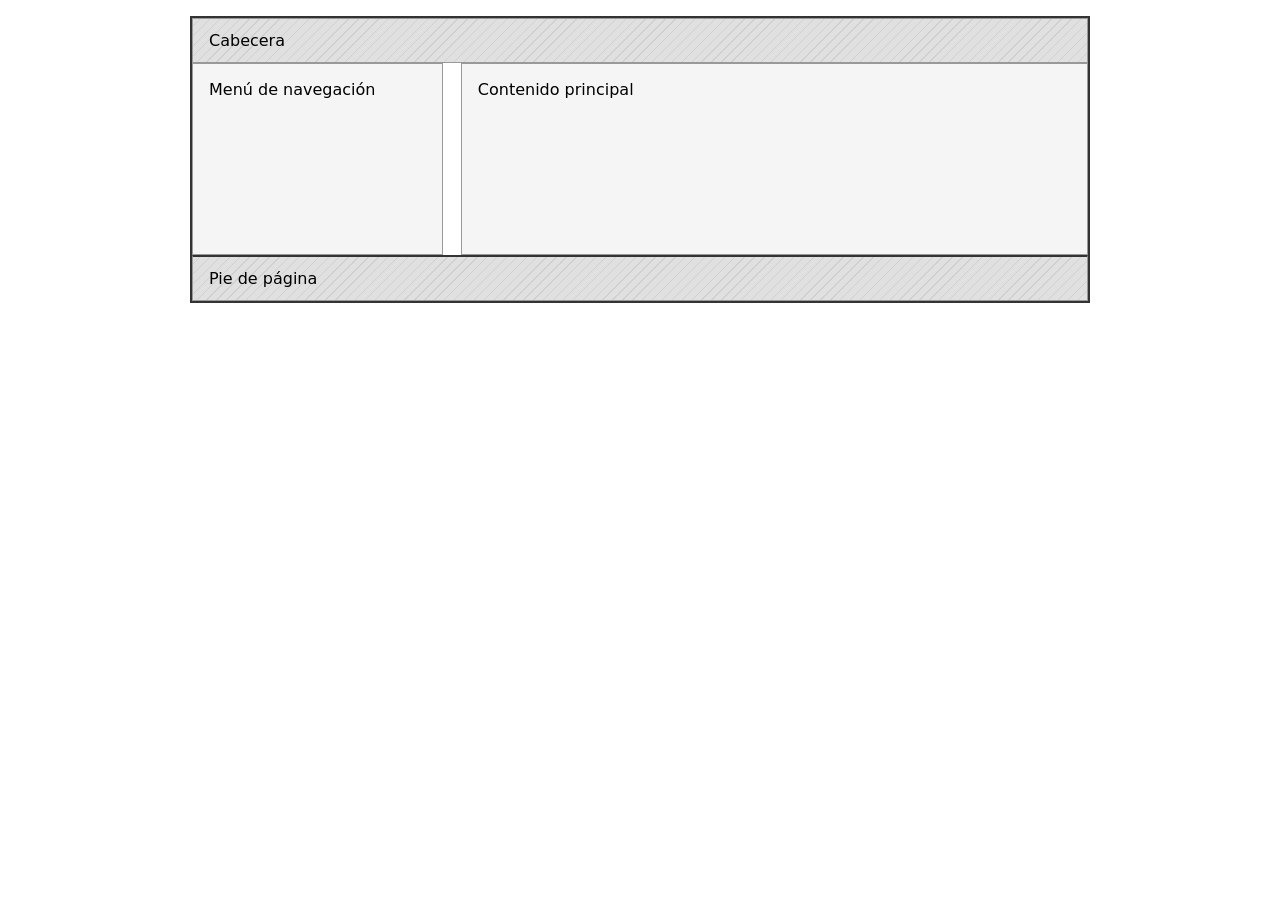
<file: clase4/index.html>
<!DOCTYPE html>
<html lang="es">
<head>
    <meta charset="UTF-8">
    <meta name="viewport" content="width=device-width, initial-scale=1.0">
    <title>Contenedor — layout con floats</title>
    <link rel="stylesheet" href="estilos.css">
</head>

<body>
    <div id="contenedor">
        <header id="cabecera">Cabecera</header>
        <nav id="menu">Menú de navegación</nav>
        <main id="contenido">Contenido principal</main>
        <footer id="pie">Pie de página</footer>
    </div>
</body>
</html>
</file>
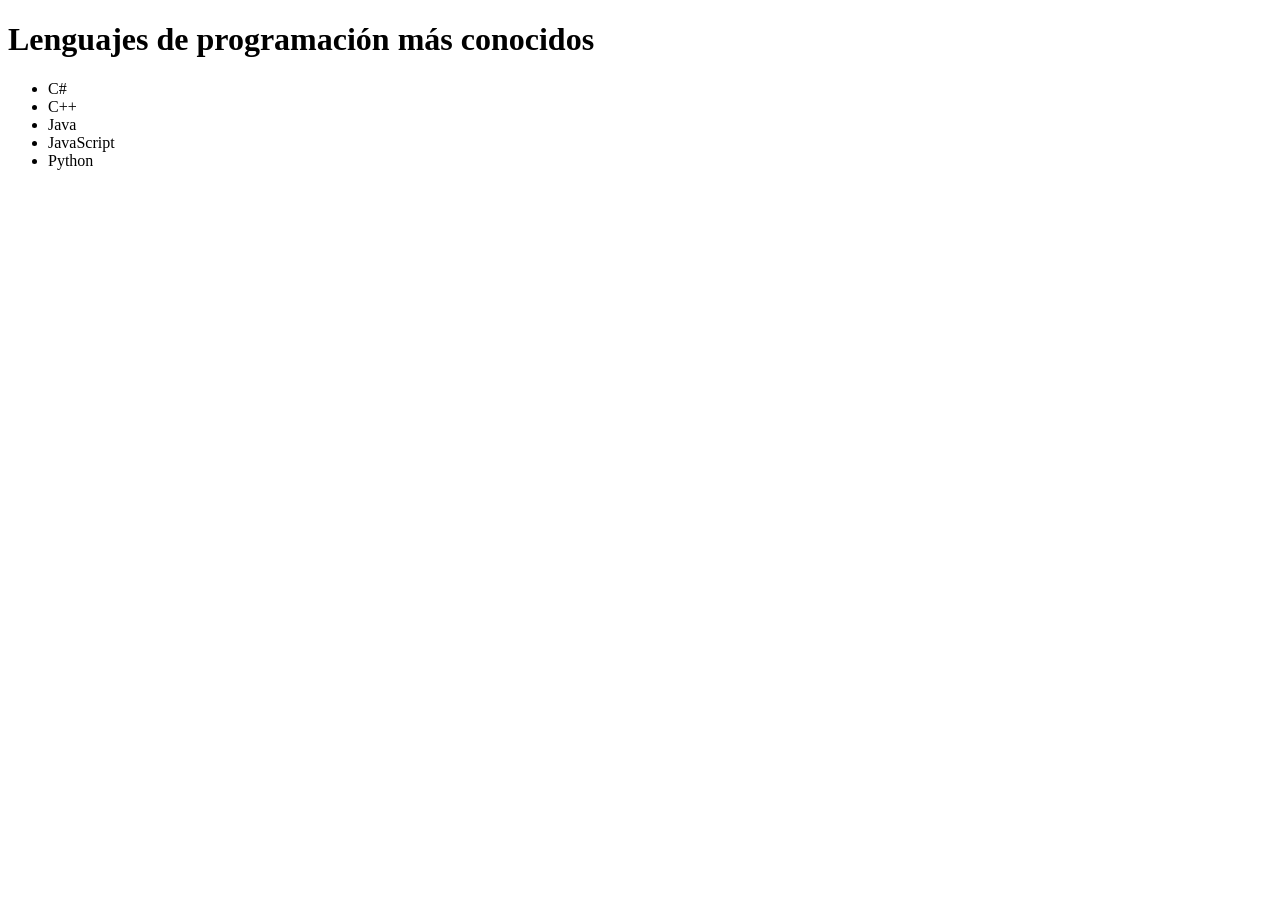
<file: EjercicioDesarrolloweb/index.html>
<!DOCTYPE html>
<html lang="es">
<head>
  <meta charset="UTF-8">
  <meta name="viewport" content="width=device-width, initial-scale=1.0">
  <title>Lenguajes de programación</title>
</head>
<body>
  <h1>Lenguajes de programación más conocidos</h1>
  <ul>
    <li>C#</li>
    <li>C++</li>
    <li>Java</li>
    <li>JavaScript</li>
    <li>Python</li>
  </ul>
</body>
</html>
</file>
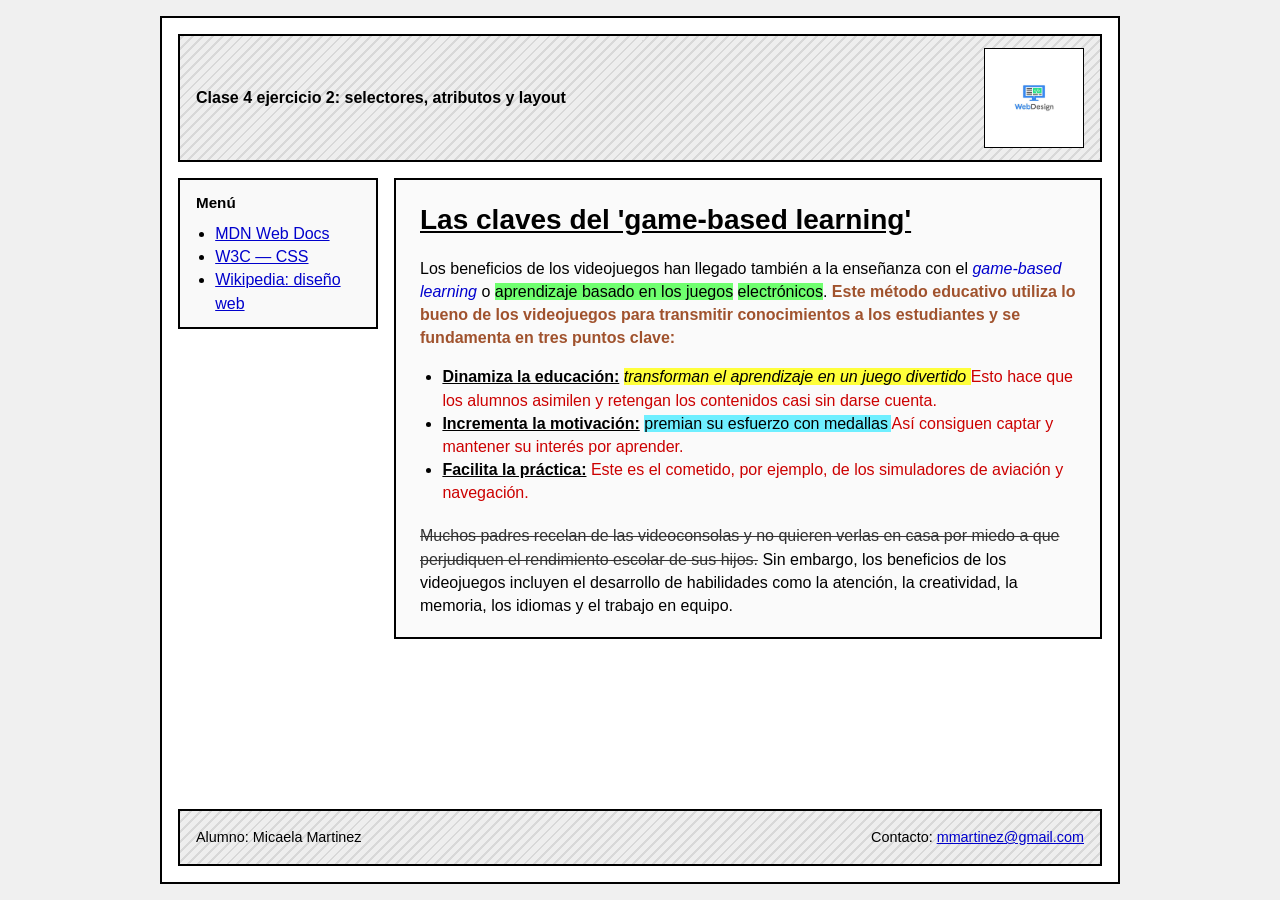
<file: clase4/ejercicio2/index.html>
<!DOCTYPE html>
<html lang="es">
<head>
    <meta charset="UTF-8">
    <meta name="viewport" content="width=device-width, initial-scale=1.0">
    <title>TP: Selectores, atributos y layout</title>
    <link rel="stylesheet" href="estilos.css">
</head>
<body>
    <div id="contenedor-pagina">
        <header class="cabecera" id="cabecera-principal">
            <div class="cabecera__titulo">
                <p class="titulo-ejercicio">Clase 4 ejercicio 2: selectores, atributos y layout </p>
            </div>
            <div class="cabecera__banner">
                <img class="banner-imagen" src="imagen.jpg" alt="Banner del curso de Desarrollo Web">
            </div>
        </header>

        <div class="cuerpo-principal">
            <nav class="menu" aria-label="Enlaces externos">
                <h2 class="menu__titulo">Menú</h2>
                <ul class="menu__lista" id="menu-enlaces">
                    <li><a href="https://developer.mozilla.org/es/" target="_blank" rel="noopener noreferrer">MDN Web Docs</a></li>
                    <li><a href="https://www.w3.org/Style/CSS/" target="_blank" rel="noopener noreferrer">W3C — CSS</a></li>
                    <li><a href="https://es.wikipedia.org/wiki/Dise%C3%B1o_web" target="_blank" rel="noopener noreferrer">Wikipedia: diseño web</a></li>
                </ul>
            </nav>

            <main class="contenidos" id="contenido-principal">
                <article>
                    <h1 class="titulo-articulo">Las claves del 'game-based learning'</h1>

                    <p class="introduccion">
                        Los beneficios de los videojuegos han llegado también a la enseñanza con el
                        <span class="termino-ingles">game-based learning</span> o
                        <span class="resaltado-verde">aprendizaje basado en los juegos</span>
                        <span class="resaltado-verde">electrónicos</span>.
                        <span class="frase-enfatizada">Este método educativo utiliza lo bueno de los videojuegos para transmitir conocimientos a los estudiantes y se fundamenta en tres puntos clave:</span>
                    </p>

                    <ul class="lista-puntos" id="lista-vantajas">
                        <li>
                            <strong class="punto-titulo">Dinamiza la educación:</strong>
                            <span class="cita-destacada"> transforman el aprendizaje en un juego divertido </span>
                            <span class="texto-acento">Esto hace que los alumnos asimilen y retengan los contenidos casi sin darse cuenta.</span>
                        </li>
                        <li>
                            <strong class="punto-titulo">Incrementa la motivación:</strong>
                            <span class="resaltado-cian"> premian su esfuerzo con medallas </span>
                            <span class="texto-acento">Así consiguen captar y mantener su interés por aprender.</span>
                        </li>
                        <li>
                            <strong class="punto-titulo">Facilita la práctica:</strong>
                            <span class="texto-acento"> Este es el cometido, por ejemplo, de los simuladores de aviación y navegación.</span>
                        </li>
                    </ul>

                    <p class="cierre">
                        <span class="cierre--tachado">Muchos padres recelan de las videoconsolas y no quieren verlas en casa por miedo a que perjudiquen el rendimiento escolar de sus hijos.</span>
                        Sin embargo, los beneficios de los videojuegos incluyen el desarrollo de habilidades como la atención, la creatividad, la memoria, los idiomas y el trabajo en equipo.
                    </p>
                </article>
            </main>
        </div>

        <footer class="pie" id="pie-pagina">
            <p class="pie__alumno">Alumno: <span class="datos-alumno">Micaela Martinez</span></p>
            <p class="pie__contacto">Contacto: <a class="enlace-mail" href="mailto:mmartinez@gmail.com">mmartinez@gmail.com</a></p>
        </footer>
    </div>
</body>
</html>
</file>
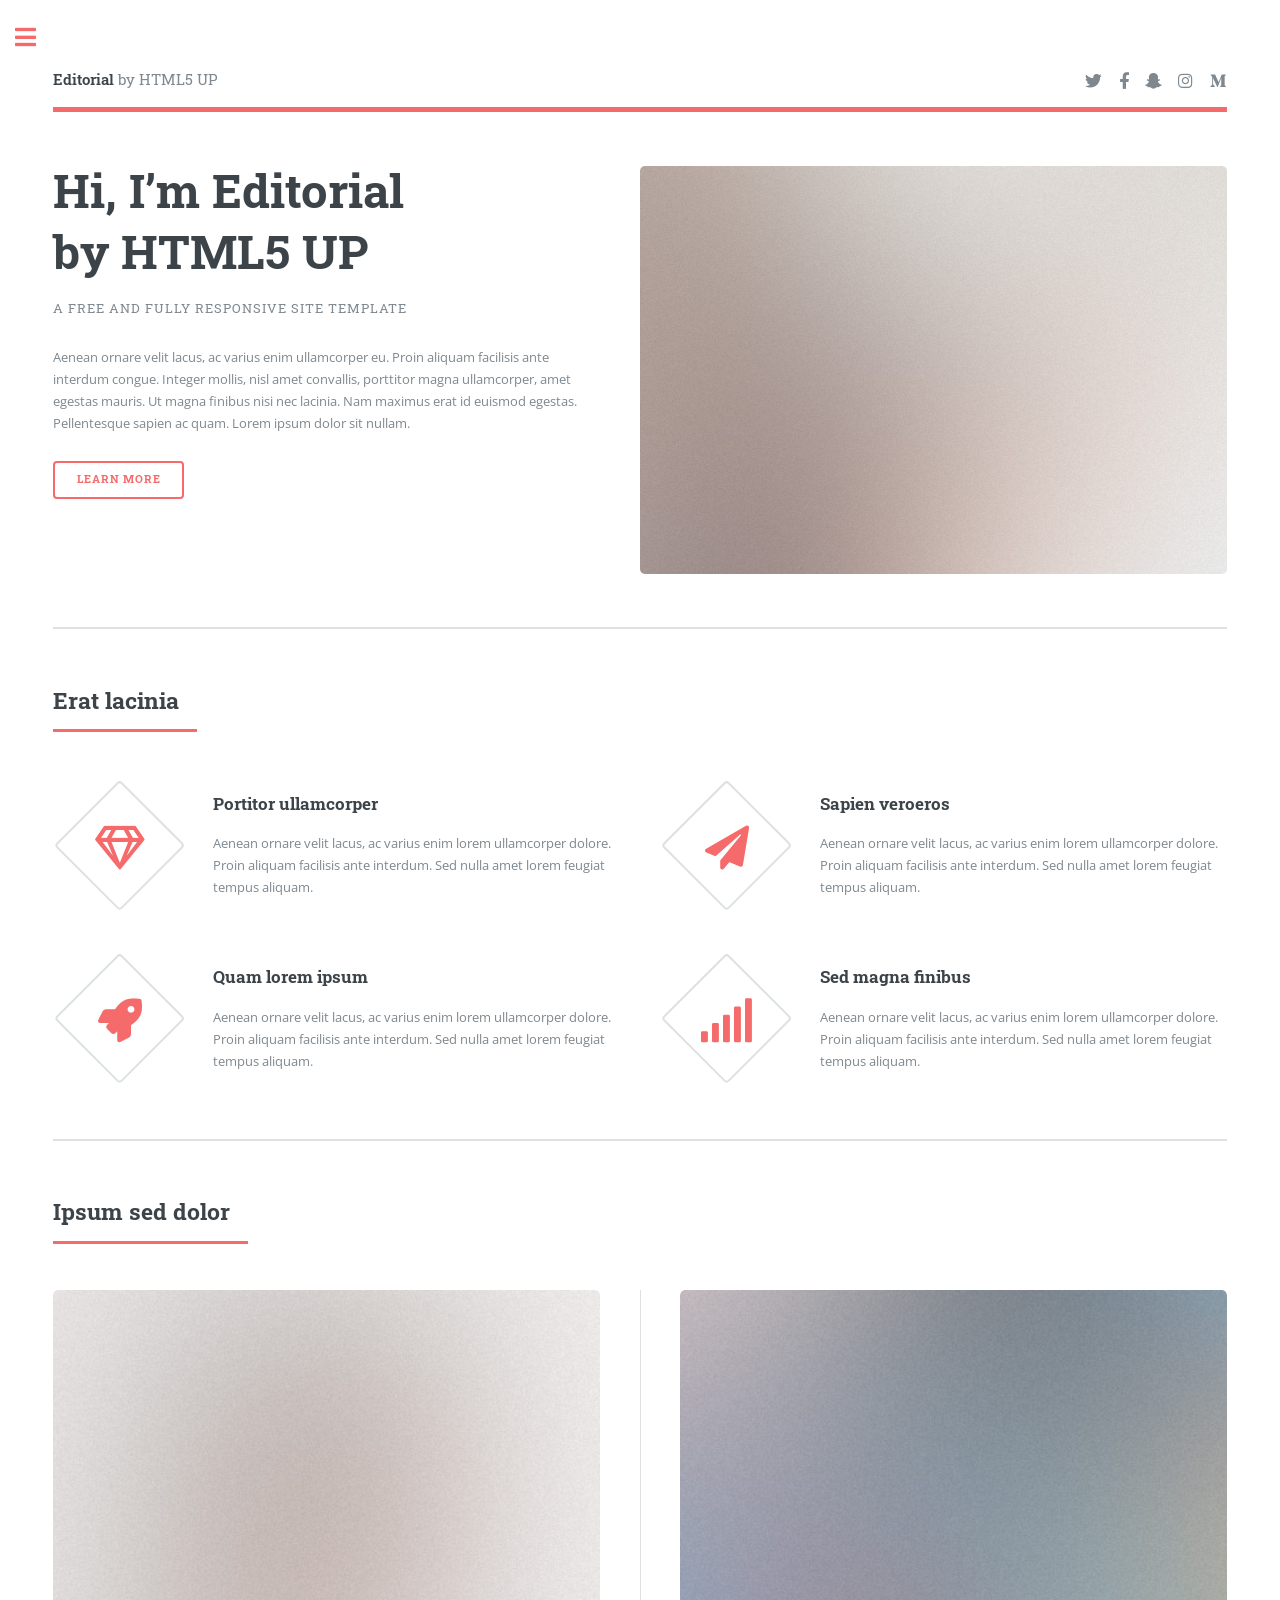
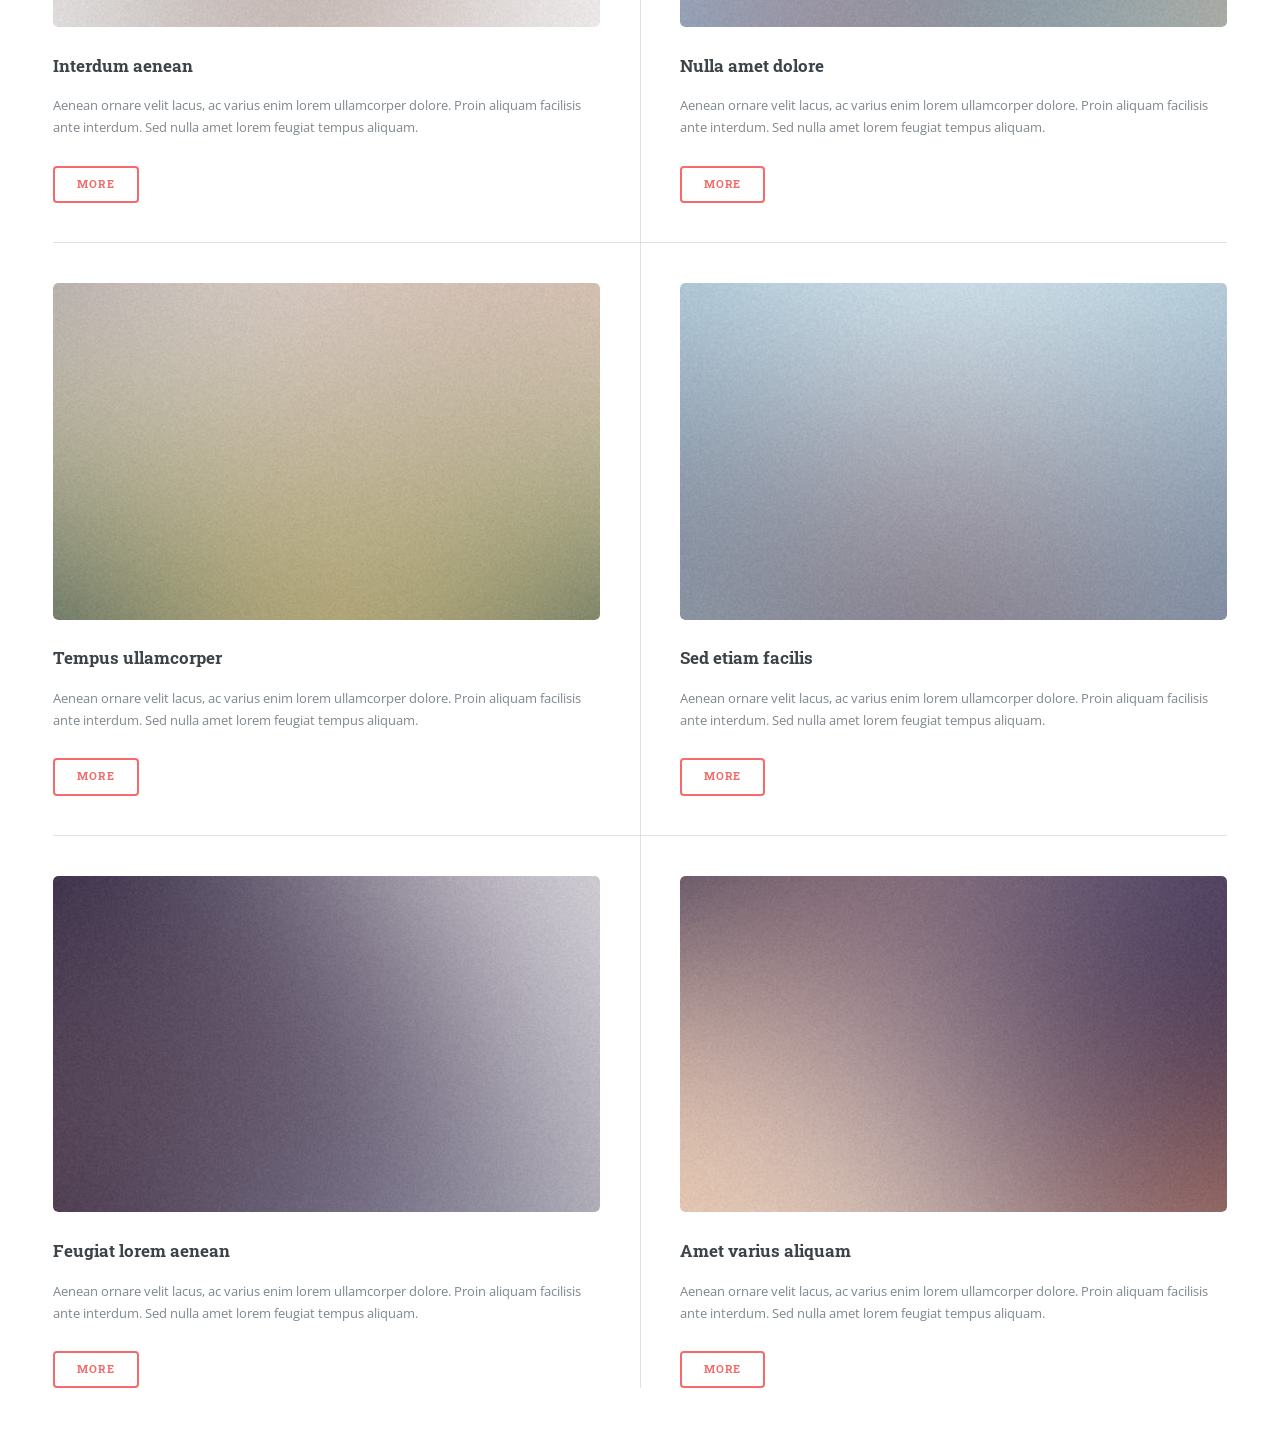
<file: Demo Clase 02/html5up-editorial/index.html>
<!DOCTYPE HTML>
<!--
	Editorial by HTML5 UP
	html5up.net | @ajlkn
	Free for personal and commercial use under the CCA 3.0 license (html5up.net/license)
-->
<html>
	<head>
		<title>Editorial by HTML5 UP</title>
		<meta charset="utf-8" />
		<meta name="viewport" content="width=device-width, initial-scale=1, user-scalable=no" />
		<link rel="stylesheet" href="assets/css/main.css" />
	</head>
	<body class="is-preload">

		<!-- Wrapper -->
			<div id="wrapper">

				<!-- Main -->
					<div id="main">
						<div class="inner">

							<!-- Header -->
								<header id="header">
									<a href="index.html" class="logo"><strong>Editorial</strong> by HTML5 UP</a>
									<ul class="icons">
										<li><a href="#" class="icon brands fa-twitter"><span class="label">Twitter</span></a></li>
										<li><a href="#" class="icon brands fa-facebook-f"><span class="label">Facebook</span></a></li>
										<li><a href="#" class="icon brands fa-snapchat-ghost"><span class="label">Snapchat</span></a></li>
										<li><a href="#" class="icon brands fa-instagram"><span class="label">Instagram</span></a></li>
										<li><a href="#" class="icon brands fa-medium-m"><span class="label">Medium</span></a></li>
									</ul>
								</header>

							<!-- Banner -->
								<section id="banner">
									<div class="content">
										<header>
											<h1>Hi, I’m Editorial<br />
											by HTML5 UP</h1>
											<p>A free and fully responsive site template</p>
										</header>
										<p>Aenean ornare velit lacus, ac varius enim ullamcorper eu. Proin aliquam facilisis ante interdum congue. Integer mollis, nisl amet convallis, porttitor magna ullamcorper, amet egestas mauris. Ut magna finibus nisi nec lacinia. Nam maximus erat id euismod egestas. Pellentesque sapien ac quam. Lorem ipsum dolor sit nullam.</p>
										<ul class="actions">
											<li><a href="#" class="button big">Learn More</a></li>
										</ul>
									</div>
									<span class="image object">
										<img src="images/pic10.jpg" alt="" />
									</span>
								</section>

							<!-- Section -->
								<section>
									<header class="major">
										<h2>Erat lacinia</h2>
									</header>
									<div class="features">
										<article>
											<span class="icon fa-gem"></span>
											<div class="content">
												<h3>Portitor ullamcorper</h3>
												<p>Aenean ornare velit lacus, ac varius enim lorem ullamcorper dolore. Proin aliquam facilisis ante interdum. Sed nulla amet lorem feugiat tempus aliquam.</p>
											</div>
										</article>
										<article>
											<span class="icon solid fa-paper-plane"></span>
											<div class="content">
												<h3>Sapien veroeros</h3>
												<p>Aenean ornare velit lacus, ac varius enim lorem ullamcorper dolore. Proin aliquam facilisis ante interdum. Sed nulla amet lorem feugiat tempus aliquam.</p>
											</div>
										</article>
										<article>
											<span class="icon solid fa-rocket"></span>
											<div class="content">
												<h3>Quam lorem ipsum</h3>
												<p>Aenean ornare velit lacus, ac varius enim lorem ullamcorper dolore. Proin aliquam facilisis ante interdum. Sed nulla amet lorem feugiat tempus aliquam.</p>
											</div>
										</article>
										<article>
											<span class="icon solid fa-signal"></span>
											<div class="content">
												<h3>Sed magna finibus</h3>
												<p>Aenean ornare velit lacus, ac varius enim lorem ullamcorper dolore. Proin aliquam facilisis ante interdum. Sed nulla amet lorem feugiat tempus aliquam.</p>
											</div>
										</article>
									</div>
								</section>

							<!-- Section -->
								<section>
									<header class="major">
										<h2>Ipsum sed dolor</h2>
									</header>
									<div class="posts">
										<article>
											<a href="#" class="image"><img src="images/pic01.jpg" alt="" /></a>
											<h3>Interdum aenean</h3>
											<p>Aenean ornare velit lacus, ac varius enim lorem ullamcorper dolore. Proin aliquam facilisis ante interdum. Sed nulla amet lorem feugiat tempus aliquam.</p>
											<ul class="actions">
												<li><a href="#" class="button">More</a></li>
											</ul>
										</article>
										<article>
											<a href="#" class="image"><img src="images/pic02.jpg" alt="" /></a>
											<h3>Nulla amet dolore</h3>
											<p>Aenean ornare velit lacus, ac varius enim lorem ullamcorper dolore. Proin aliquam facilisis ante interdum. Sed nulla amet lorem feugiat tempus aliquam.</p>
											<ul class="actions">
												<li><a href="#" class="button">More</a></li>
											</ul>
										</article>
										<article>
											<a href="#" class="image"><img src="images/pic03.jpg" alt="" /></a>
											<h3>Tempus ullamcorper</h3>
											<p>Aenean ornare velit lacus, ac varius enim lorem ullamcorper dolore. Proin aliquam facilisis ante interdum. Sed nulla amet lorem feugiat tempus aliquam.</p>
											<ul class="actions">
												<li><a href="#" class="button">More</a></li>
											</ul>
										</article>
										<article>
											<a href="#" class="image"><img src="images/pic04.jpg" alt="" /></a>
											<h3>Sed etiam facilis</h3>
											<p>Aenean ornare velit lacus, ac varius enim lorem ullamcorper dolore. Proin aliquam facilisis ante interdum. Sed nulla amet lorem feugiat tempus aliquam.</p>
											<ul class="actions">
												<li><a href="#" class="button">More</a></li>
											</ul>
										</article>
										<article>
											<a href="#" class="image"><img src="images/pic05.jpg" alt="" /></a>
											<h3>Feugiat lorem aenean</h3>
											<p>Aenean ornare velit lacus, ac varius enim lorem ullamcorper dolore. Proin aliquam facilisis ante interdum. Sed nulla amet lorem feugiat tempus aliquam.</p>
											<ul class="actions">
												<li><a href="#" class="button">More</a></li>
											</ul>
										</article>
										<article>
											<a href="#" class="image"><img src="images/pic06.jpg" alt="" /></a>
											<h3>Amet varius aliquam</h3>
											<p>Aenean ornare velit lacus, ac varius enim lorem ullamcorper dolore. Proin aliquam facilisis ante interdum. Sed nulla amet lorem feugiat tempus aliquam.</p>
											<ul class="actions">
												<li><a href="#" class="button">More</a></li>
											</ul>
										</article>
									</div>
								</section>

						</div>
					</div>

				<!-- Sidebar -->
					<div id="sidebar">
						<div class="inner">

							<!-- Search -->
								<section id="search" class="alt">
									<form method="post" action="#">
										<input type="text" name="query" id="query" placeholder="Search" />
									</form>
								</section>

							<!-- Menu -->
								<nav id="menu">
									<header class="major">
										<h2>Menu</h2>
									</header>
									<ul>
										<li><a href="index.html">Homepage</a></li>
										<li><a href="generic.html">Generic</a></li>
										<li><a href="elements.html">Elements</a></li>
										<li>
											<span class="opener">Submenu</span>
											<ul>
												<li><a href="#">Lorem Dolor</a></li>
												<li><a href="#">Ipsum Adipiscing</a></li>
												<li><a href="#">Tempus Magna</a></li>
												<li><a href="#">Feugiat Veroeros</a></li>
											</ul>
										</li>
										<li><a href="#">Etiam Dolore</a></li>
										<li><a href="#">Adipiscing</a></li>
										<li>
											<span class="opener">Another Submenu</span>
											<ul>
												<li><a href="#">Lorem Dolor</a></li>
												<li><a href="#">Ipsum Adipiscing</a></li>
												<li><a href="#">Tempus Magna</a></li>
												<li><a href="#">Feugiat Veroeros</a></li>
											</ul>
										</li>
										<li><a href="#">Maximus Erat</a></li>
										<li><a href="#">Sapien Mauris</a></li>
										<li><a href="#">Amet Lacinia</a></li>
									</ul>
								</nav>

							<!-- Section -->
								<section>
									<header class="major">
										<h2>Ante interdum</h2>
									</header>
									<div class="mini-posts">
										<article>
											<a href="#" class="image"><img src="images/pic07.jpg" alt="" /></a>
											<p>Aenean ornare velit lacus, ac varius enim lorem ullamcorper dolore aliquam.</p>
										</article>
										<article>
											<a href="#" class="image"><img src="images/pic08.jpg" alt="" /></a>
											<p>Aenean ornare velit lacus, ac varius enim lorem ullamcorper dolore aliquam.</p>
										</article>
										<article>
											<a href="#" class="image"><img src="images/pic09.jpg" alt="" /></a>
											<p>Aenean ornare velit lacus, ac varius enim lorem ullamcorper dolore aliquam.</p>
										</article>
									</div>
									<ul class="actions">
										<li><a href="#" class="button">More</a></li>
									</ul>
								</section>

							<!-- Section -->
								<section>
									<header class="major">
										<h2>Get in touch</h2>
									</header>
									<p>Sed varius enim lorem ullamcorper dolore aliquam aenean ornare velit lacus, ac varius enim lorem ullamcorper dolore. Proin sed aliquam facilisis ante interdum. Sed nulla amet lorem feugiat tempus aliquam.</p>
									<ul class="contact">
										<li class="icon solid fa-envelope"><a href="#">information@untitled.tld</a></li>
										<li class="icon solid fa-phone">(000) 000-0000</li>
										<li class="icon solid fa-home">1234 Somewhere Road #8254<br />
										Nashville, TN 00000-0000</li>
									</ul>
								</section>

							<!-- Footer -->
								<footer id="footer">
									<p class="copyright">&copy; Untitled. All rights reserved. Demo Images: <a href="https://unsplash.com">Unsplash</a>. Design: <a href="https://html5up.net">HTML5 UP</a>.</p>
								</footer>

						</div>
					</div>

			</div>

		<!-- Scripts -->
			<script src="assets/js/jquery.min.js"></script>
			<script src="assets/js/browser.min.js"></script>
			<script src="assets/js/breakpoints.min.js"></script>
			<script src="assets/js/util.js"></script>
			<script src="assets/js/main.js"></script>

	</body>
</html>
</file>
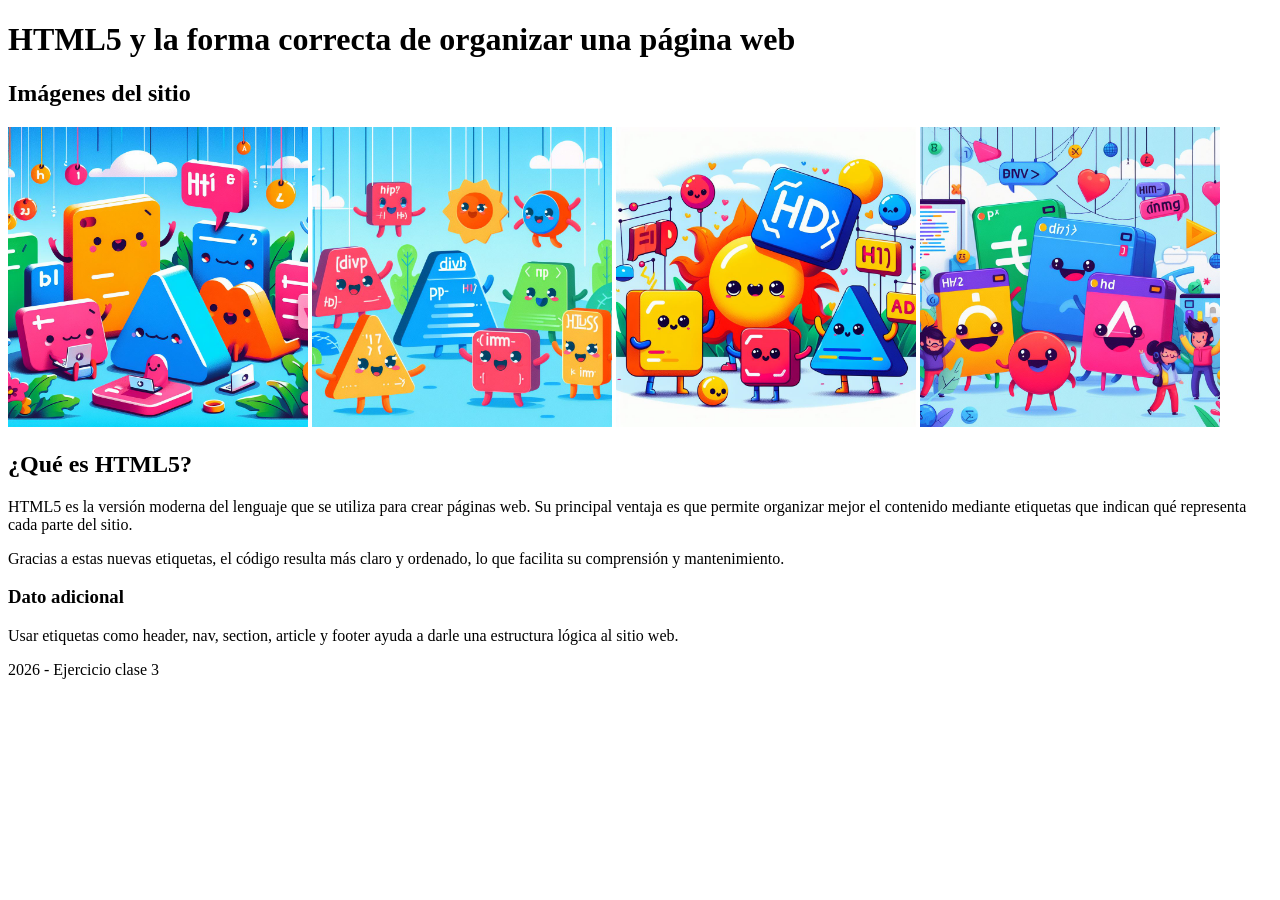
<file: Ejercicio Clase 3/src/Index.html>
<!DOCTYPE html>
<html lang="es">
   <head>
      <meta charset="UTF-8">
      <meta name="viewport" content="width=device-width, initial-scale=1.0">
      <title>HTML5</title>
   </head>
   <body>
      <header>
         <h1>HTML5 y la forma correcta de organizar una página web</h1>
      </header>

      <nav>
      </nav>

      <section>
         <h2>Imágenes del sitio</h2>
         <img src="../image1.jpg" alt="Imagen 1" width="300" height="300">
         <img src="image2.jpg" alt="Imagen 2" width="300" height="300">
         <img src="Assets/image3.jpg" alt="Imagen 3" width="300" height="300">
         <img src="Assets/extras/image4.jpg" alt="Imagen 4" width="300" height="300">
      </section>

      <article>
         <h2>¿Qué es HTML5?</h2>
         <p>
            HTML5 es la versión moderna del lenguaje que se utiliza para crear páginas web.
            Su principal ventaja es que permite organizar mejor el contenido mediante etiquetas
            que indican qué representa cada parte del sitio.
         </p>
         <p>
            Gracias a estas nuevas etiquetas, el código resulta más claro y ordenado, lo que
            facilita su comprensión y mantenimiento.
         </p>
      </article>

      <aside>
         <h3>Dato adicional</h3>
         <p>
            Usar etiquetas como header, nav, section, article y footer ayuda a darle una
            estructura lógica al sitio web.
         </p>
      </aside>

      <footer>
         <p> 2026 - Ejercicio clase 3</p>
      </footer>
   </body>
</html>
</file>
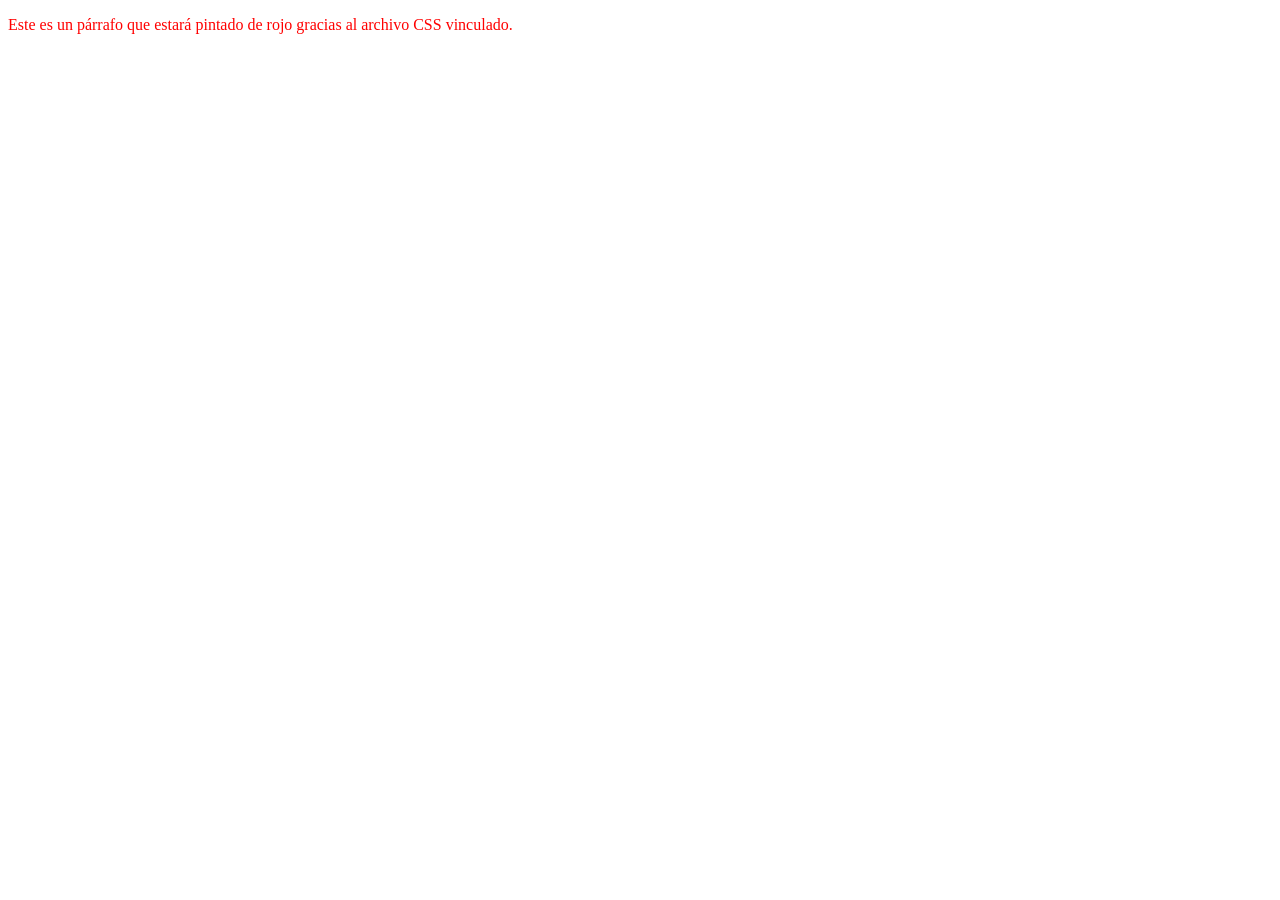
<file: clase4/Demo/Ej1/index.html>
<!DOCTYPE html>
<html lang="es">
<head>
    <meta charset="UTF-8">
    <meta name="viewport" content="width=device-width, initial-scale=1.0">
    <title>Párrafo Rojo</title>
    <link rel="stylesheet" href="estilos.css">
</head>
<body>
    <p>Este es un párrafo que estará pintado de rojo gracias al archivo CSS vinculado.</p>
</body>
</html>
</file>
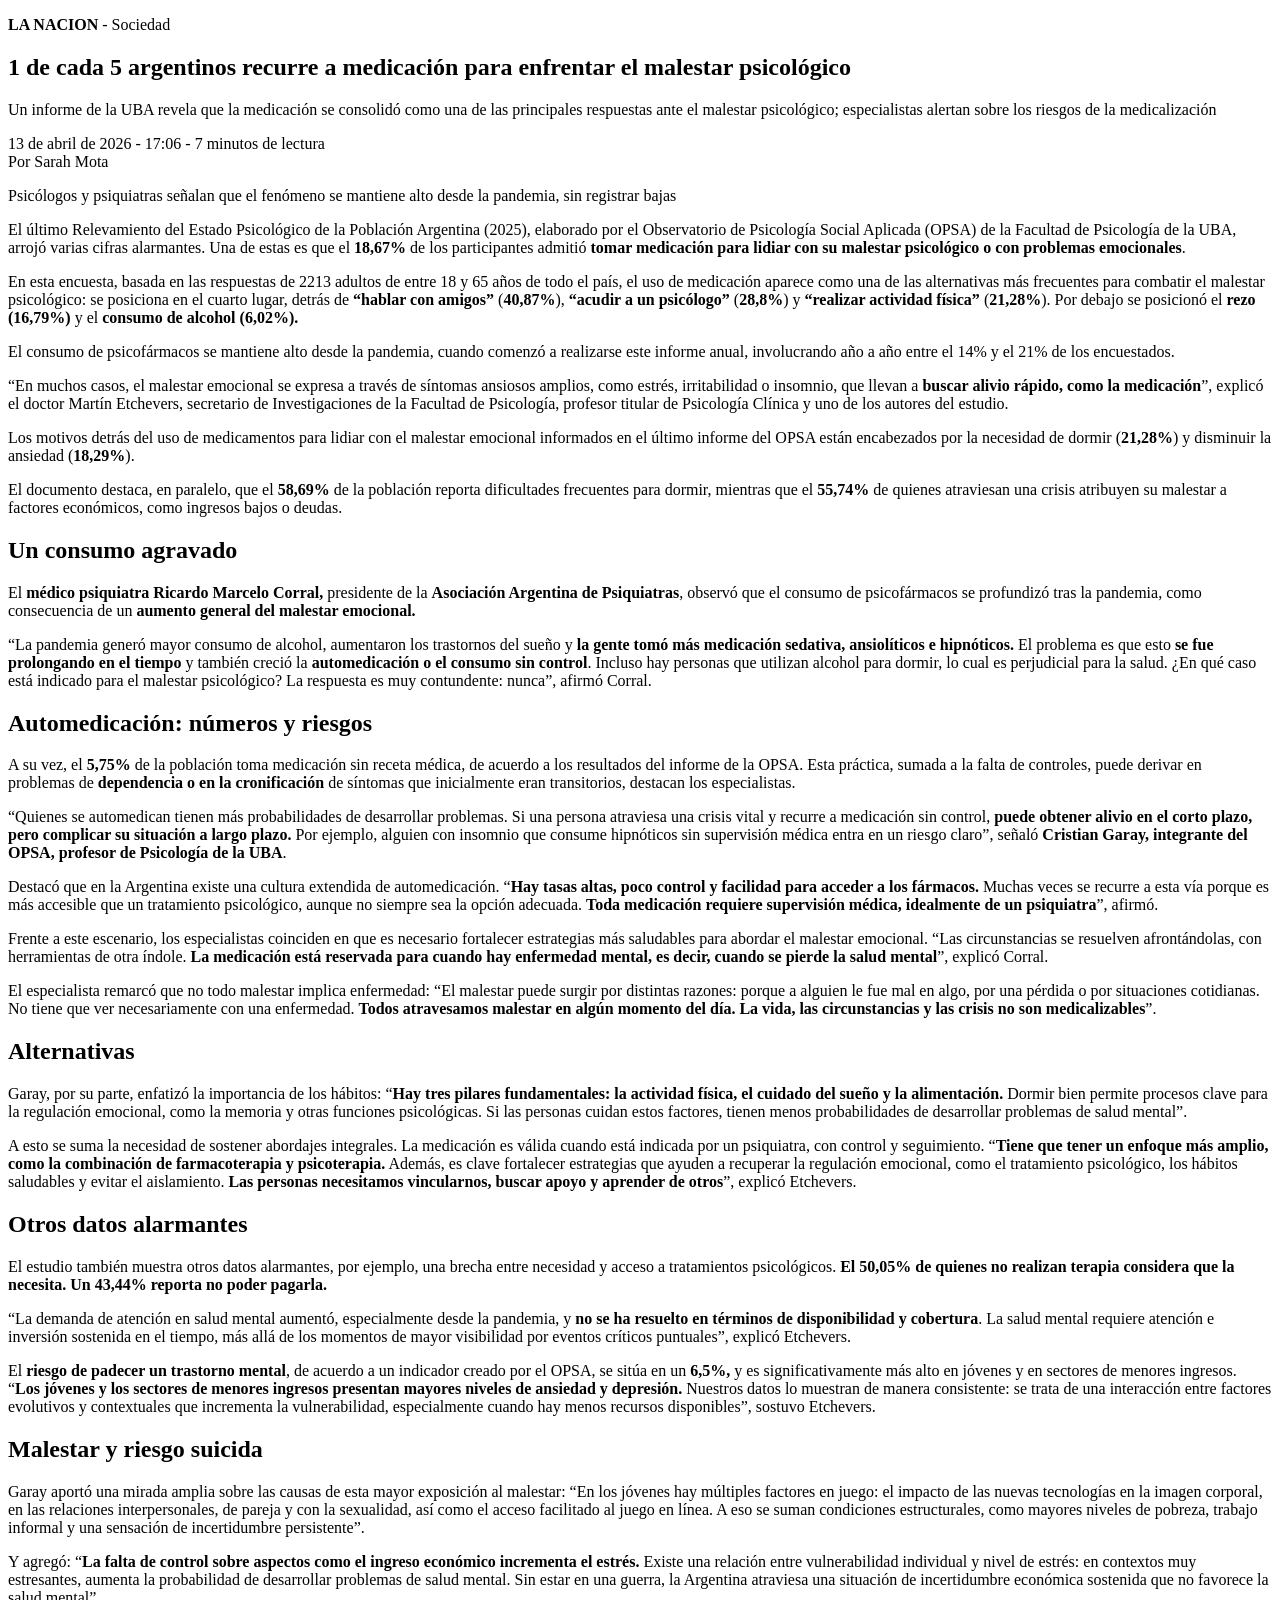
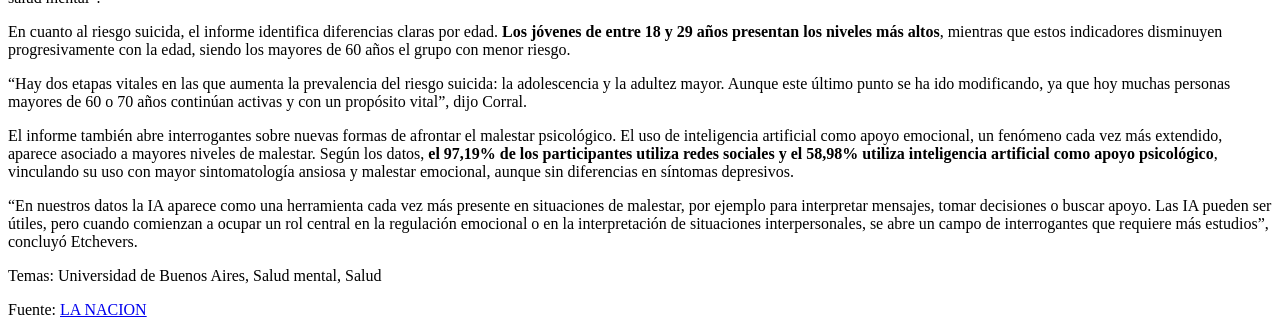
<file: Ejercicio2DesarrolloWeb/noticia.html>
<!DOCTYPE html>
<html lang="es">
<head>
  <meta charset="UTF-8">
  <title>Noticia - Malestar psicológico y medicación</title>
</head>
<body>

  <header>
    <p><strong>LA NACION</strong> - Sociedad</p>
  </header>

  <main>
    <article>
      <h1>1 de cada 5 argentinos recurre a medicación para enfrentar el malestar psicológico</h1>

      <p>Un informe de la UBA revela que la medicación se consolidó como una de las principales respuestas ante el malestar psicológico; especialistas alertan sobre los riesgos de la medicalización</p>

      <p>13 de abril de 2026 - 17:06 - 7 minutos de lectura<br>
      Por Sarah Mota</p>

      <p>Psicólogos y psiquiatras señalan que el fenómeno se mantiene alto desde la pandemia, sin registrar bajas</p>

      <p>El último Relevamiento del Estado Psicológico de la Población Argentina (2025), elaborado por el Observatorio de Psicología Social Aplicada (OPSA) de la Facultad de Psicología de la UBA, arrojó varias cifras alarmantes. Una de estas es que el <strong>18,67%</strong> de los participantes admitió <strong>tomar medicación para lidiar con su malestar psicológico o con problemas emocionales</strong>.</p>

      <p>En esta encuesta, basada en las respuestas de 2213 adultos de entre 18 y 65 años de todo el país, el uso de medicación aparece como una de las alternativas más frecuentes para combatir el malestar psicológico: se posiciona en el cuarto lugar, detrás de <strong>“hablar con amigos”</strong> (<strong>40,87%</strong>), <strong>“acudir a un psicólogo”</strong> (<strong>28,8%</strong>) y <strong>“realizar actividad física”</strong> (<strong>21,28%</strong>). Por debajo se posicionó el <strong>rezo (16,79%)</strong> y el <strong>consumo de alcohol (6,02%).</strong></p>

      <p>El consumo de psicofármacos se mantiene alto desde la pandemia, cuando comenzó a realizarse este informe anual, involucrando año a año entre el 14% y el 21% de los encuestados.</p>

      <p>“En muchos casos, el malestar emocional se expresa a través de síntomas ansiosos amplios, como estrés, irritabilidad o insomnio, que llevan a <strong>buscar alivio rápido, como la medicación</strong>”, explicó el doctor Martín Etchevers, secretario de Investigaciones de la Facultad de Psicología, profesor titular de Psicología Clínica y uno de los autores del estudio.</p>

      <p>Los motivos detrás del uso de medicamentos para lidiar con el malestar emocional informados en el último informe del OPSA están encabezados por la necesidad de dormir (<strong>21,28%</strong>) y disminuir la ansiedad (<strong>18,29%</strong>).</p>

      <p>El documento destaca, en paralelo, que el <strong>58,69%</strong> de la población reporta dificultades frecuentes para dormir, mientras que el <strong>55,74%</strong> de quienes atraviesan una crisis atribuyen su malestar a factores económicos, como ingresos bajos o deudas.</p>

      <h2>Un consumo agravado</h2>

      <p>El <strong>médico psiquiatra Ricardo Marcelo Corral,</strong> presidente de la <strong>Asociación Argentina de Psiquiatras</strong>, observó que el consumo de psicofármacos se profundizó tras la pandemia, como consecuencia de un <strong>aumento general del malestar emocional.</strong></p>

      <p>“La pandemia generó mayor consumo de alcohol, aumentaron los trastornos del sueño y <strong>la gente tomó más medicación sedativa, ansiolíticos e hipnóticos.</strong> El problema es que esto <strong>se fue prolongando en el tiempo</strong> y también creció la <strong>automedicación o el consumo sin control</strong>. Incluso hay personas que utilizan alcohol para dormir, lo cual es perjudicial para la salud. ¿En qué caso está indicado para el malestar psicológico? La respuesta es muy contundente: nunca”, afirmó Corral.</p>

      <h2>Automedicación: números y riesgos</h2>

      <p>A su vez, el <strong>5,75%</strong> de la población toma medicación sin receta médica, de acuerdo a los resultados del informe de la OPSA. Esta práctica, sumada a la falta de controles, puede derivar en problemas de <strong>dependencia o en la cronificación</strong> de síntomas que inicialmente eran transitorios, destacan los especialistas.</p>

      <p>“Quienes se automedican tienen más probabilidades de desarrollar problemas. Si una persona atraviesa una crisis vital y recurre a medicación sin control, <strong>puede obtener alivio en el corto plazo, pero complicar su situación a largo plazo.</strong> Por ejemplo, alguien con insomnio que consume hipnóticos sin supervisión médica entra en un riesgo claro”, señaló <strong>Cristian Garay, integrante del OPSA, profesor de Psicología de la UBA</strong>.</p>

      <p>Destacó que en la Argentina existe una cultura extendida de automedicación. “<strong>Hay tasas altas, poco control y facilidad para acceder a los fármacos.</strong> Muchas veces se recurre a esta vía porque es más accesible que un tratamiento psicológico, aunque no siempre sea la opción adecuada. <strong>Toda medicación requiere supervisión médica, idealmente de un psiquiatra</strong>”, afirmó.</p>

      <p>Frente a este escenario, los especialistas coinciden en que es necesario fortalecer estrategias más saludables para abordar el malestar emocional. “Las circunstancias se resuelven afrontándolas, con herramientas de otra índole. <strong>La medicación está reservada para cuando hay enfermedad mental, es decir, cuando se pierde la salud mental</strong>”, explicó Corral.</p>

      <p>El especialista remarcó que no todo malestar implica enfermedad: “El malestar puede surgir por distintas razones: porque a alguien le fue mal en algo, por una pérdida o por situaciones cotidianas. No tiene que ver necesariamente con una enfermedad. <strong>Todos atravesamos malestar en algún momento del día. La vida, las circunstancias y las crisis no son medicalizables</strong>”.</p>

      <h2>Alternativas</h2>

      <p>Garay, por su parte, enfatizó la importancia de los hábitos: “<strong>Hay tres pilares fundamentales: la actividad física, el cuidado del sueño y la alimentación.</strong> Dormir bien permite procesos clave para la regulación emocional, como la memoria y otras funciones psicológicas. Si las personas cuidan estos factores, tienen menos probabilidades de desarrollar problemas de salud mental”.</p>

      <p>A esto se suma la necesidad de sostener abordajes integrales. La medicación es válida cuando está indicada por un psiquiatra, con control y seguimiento. “<strong>Tiene que tener un enfoque más amplio, como la combinación de farmacoterapia y psicoterapia.</strong> Además, es clave fortalecer estrategias que ayuden a recuperar la regulación emocional, como el tratamiento psicológico, los hábitos saludables y evitar el aislamiento. <strong>Las personas necesitamos vincularnos, buscar apoyo y aprender de otros</strong>”, explicó Etchevers.</p>

      <h2>Otros datos alarmantes</h2>

      <p>El estudio también muestra otros datos alarmantes, por ejemplo, una brecha entre necesidad y acceso a tratamientos psicológicos. <strong>El 50,05% de quienes no realizan terapia considera que la necesita. Un 43,44% reporta no poder pagarla.</strong></p>

      <p>“La demanda de atención en salud mental aumentó, especialmente desde la pandemia, y <strong>no se ha resuelto en términos de disponibilidad y cobertura</strong>. La salud mental requiere atención e inversión sostenida en el tiempo, más allá de los momentos de mayor visibilidad por eventos críticos puntuales”, explicó Etchevers.</p>

      <p>El <strong>riesgo de padecer un trastorno mental</strong>, de acuerdo a un indicador creado por el OPSA, se sitúa en un <strong>6,5%,</strong> y es significativamente más alto en jóvenes y en sectores de menores ingresos. “<strong>Los jóvenes y los sectores de menores ingresos presentan mayores niveles de ansiedad y depresión.</strong> Nuestros datos lo muestran de manera consistente: se trata de una interacción entre factores evolutivos y contextuales que incrementa la vulnerabilidad, especialmente cuando hay menos recursos disponibles”, sostuvo Etchevers.</p>

      <h2>Malestar y riesgo suicida</h2>

      <p>Garay aportó una mirada amplia sobre las causas de esta mayor exposición al malestar: “En los jóvenes hay múltiples factores en juego: el impacto de las nuevas tecnologías en la imagen corporal, en las relaciones interpersonales, de pareja y con la sexualidad, así como el acceso facilitado al juego en línea. A eso se suman condiciones estructurales, como mayores niveles de pobreza, trabajo informal y una sensación de incertidumbre persistente”.</p>

      <p>Y agregó: “<strong>La falta de control sobre aspectos como el ingreso económico incrementa el estrés.</strong> Existe una relación entre vulnerabilidad individual y nivel de estrés: en contextos muy estresantes, aumenta la probabilidad de desarrollar problemas de salud mental. Sin estar en una guerra, la Argentina atraviesa una situación de incertidumbre económica sostenida que no favorece la salud mental”.</p>

      <p>En cuanto al riesgo suicida, el informe identifica diferencias claras por edad. <strong>Los jóvenes de entre 18 y 29 años presentan los niveles más altos</strong>, mientras que estos indicadores disminuyen progresivamente con la edad, siendo los mayores de 60 años el grupo con menor riesgo.</p>

      <p>“Hay dos etapas vitales en las que aumenta la prevalencia del riesgo suicida: la adolescencia y la adultez mayor. Aunque este último punto se ha ido modificando, ya que hoy muchas personas mayores de 60 o 70 años continúan activas y con un propósito vital”, dijo Corral.</p>

      <p>El informe también abre interrogantes sobre nuevas formas de afrontar el malestar psicológico. El uso de inteligencia artificial como apoyo emocional, un fenómeno cada vez más extendido, aparece asociado a mayores niveles de malestar. Según los datos, <strong>el 97,19% de los participantes utiliza redes sociales y el 58,98% utiliza inteligencia artificial como apoyo psicológico</strong>, vinculando su uso con mayor sintomatología ansiosa y malestar emocional, aunque sin diferencias en síntomas depresivos.</p>

      <p>“En nuestros datos la IA aparece como una herramienta cada vez más presente en situaciones de malestar, por ejemplo para interpretar mensajes, tomar decisiones o buscar apoyo. Las IA pueden ser útiles, pero cuando comienzan a ocupar un rol central en la regulación emocional o en la interpretación de situaciones interpersonales, se abre un campo de interrogantes que requiere más estudios”, concluyó Etchevers.</p>

      <p>Temas: Universidad de Buenos Aires, Salud mental, Salud</p>

      <p>Fuente: <a href="https://www.lanacion.com.ar/sociedad/casi-el-19-de-los-argentinos-recurre-a-medicacion-para-enfrentar-el-malestar-emocional-nid13042026/">LA NACION</a></p>
    </article>
  </main>

</body>
</html>
</file>
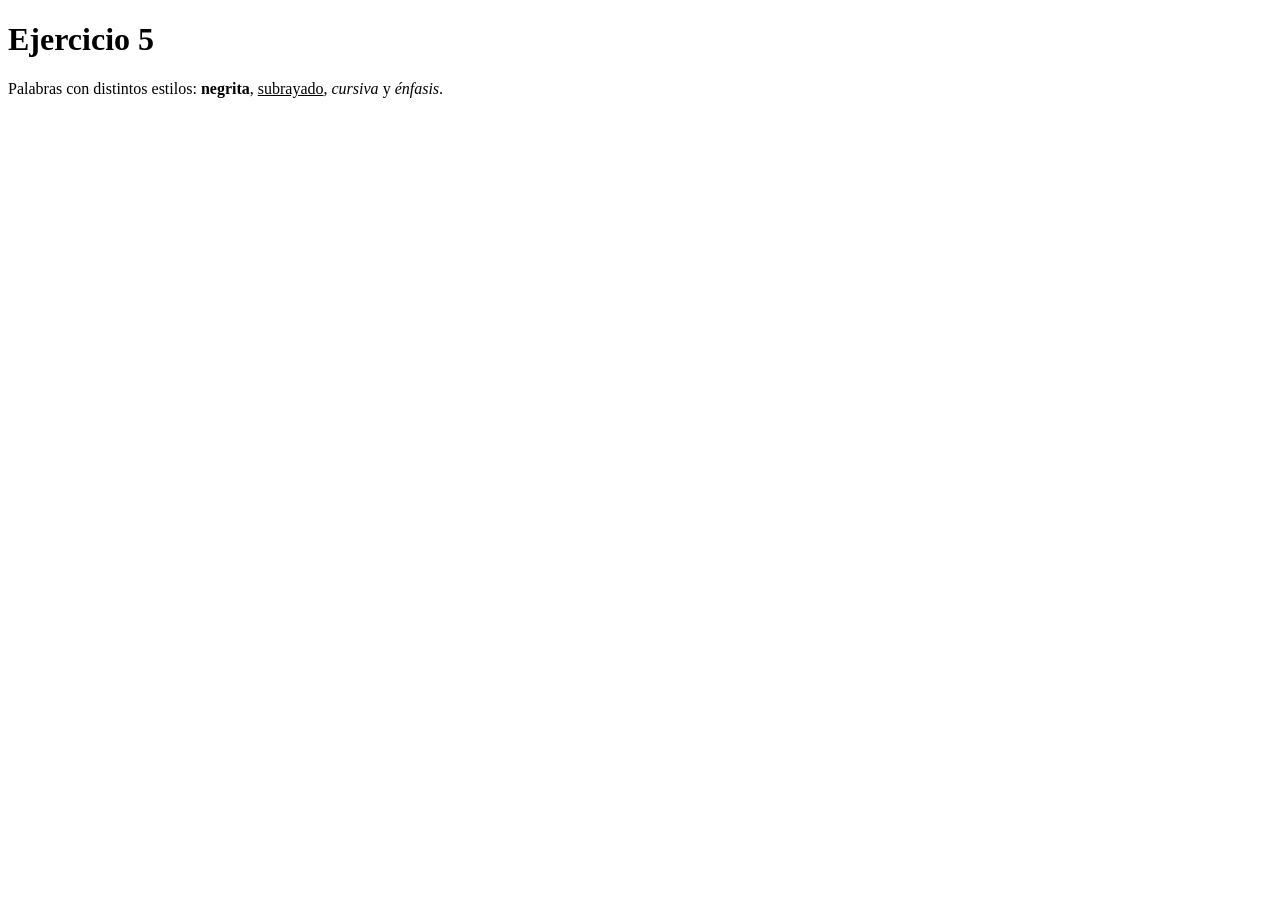
<file: EjercicioDesarrolloweb/formato.html>
<!DOCTYPE html>
<html lang="es">
<head>
  <meta charset="UTF-8">
  <meta name="viewport" content="width=device-width, initial-scale=1.0">
  <title>Texto</title>
</head>
<body>
  <h1>Ejercicio 5</h1>
  <p>
    Palabras con distintos estilos:
    <b>negrita</b>,
    <u>subrayado</u>,
    <i>cursiva</i>
    y
    <em>énfasis</em>.
  </p>
</body>
</html>
</file>
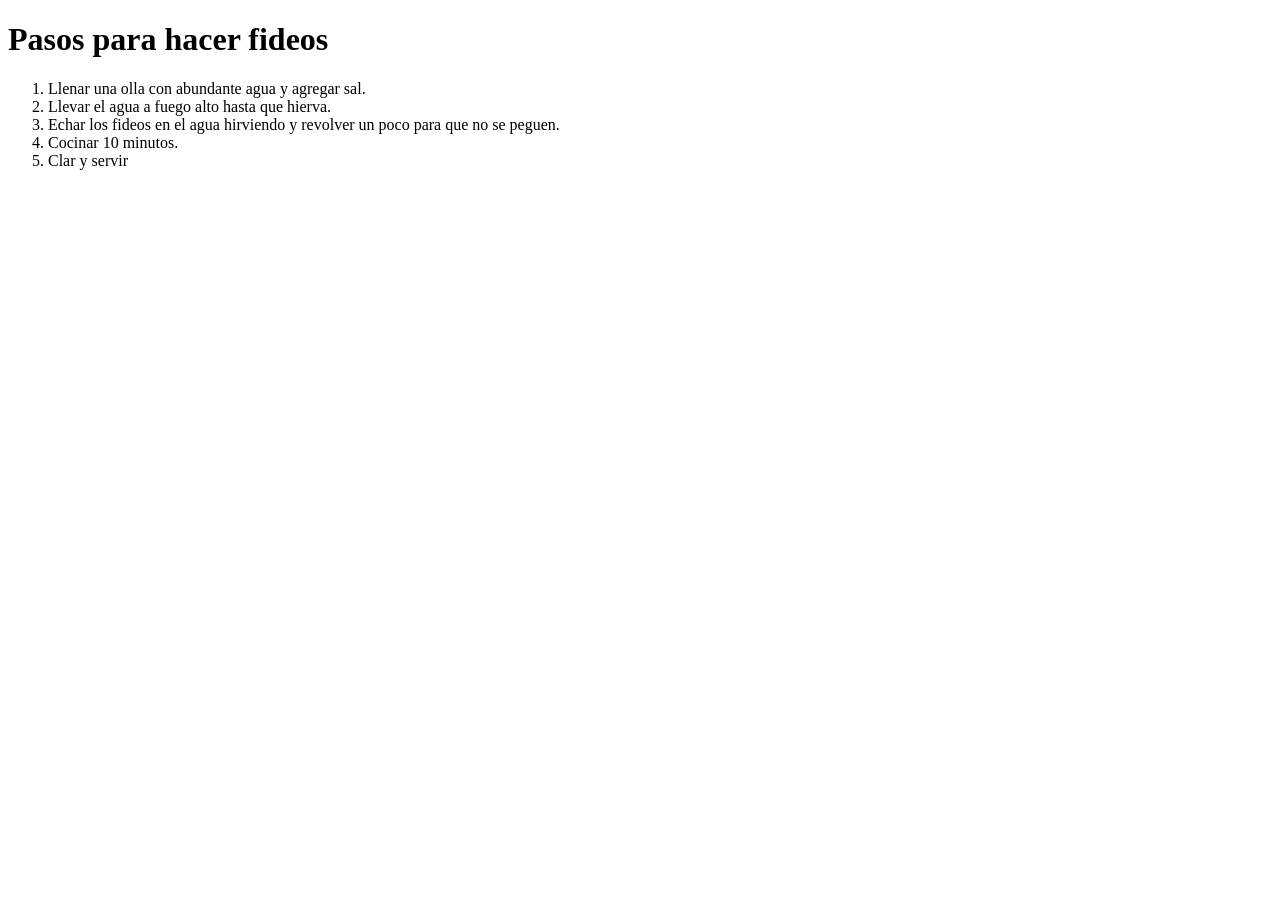
<file: EjercicioDesarrolloweb/receta.html>
<!DOCTYPE html>
<html lang="es">
<head>
  <meta charset="UTF-8">
  <meta name="viewport" content="width=device-width, initial-scale=1.0">
  <title>Pasos para hacer fideos</title>
</head>
<body>
  <h1>Pasos para hacer fideos</h1>
  <ol>
    <li>Llenar una olla con abundante agua y agregar sal.</li>
    <li>Llevar el agua a fuego alto hasta que hierva.</li>
    <li>Echar los fideos en el agua hirviendo y revolver un poco para que no se peguen.</li>
    <li>Cocinar 10 minutos.</li>
    <li> Clar y servir</li>
  </ol>
</body>
</html>
</file>
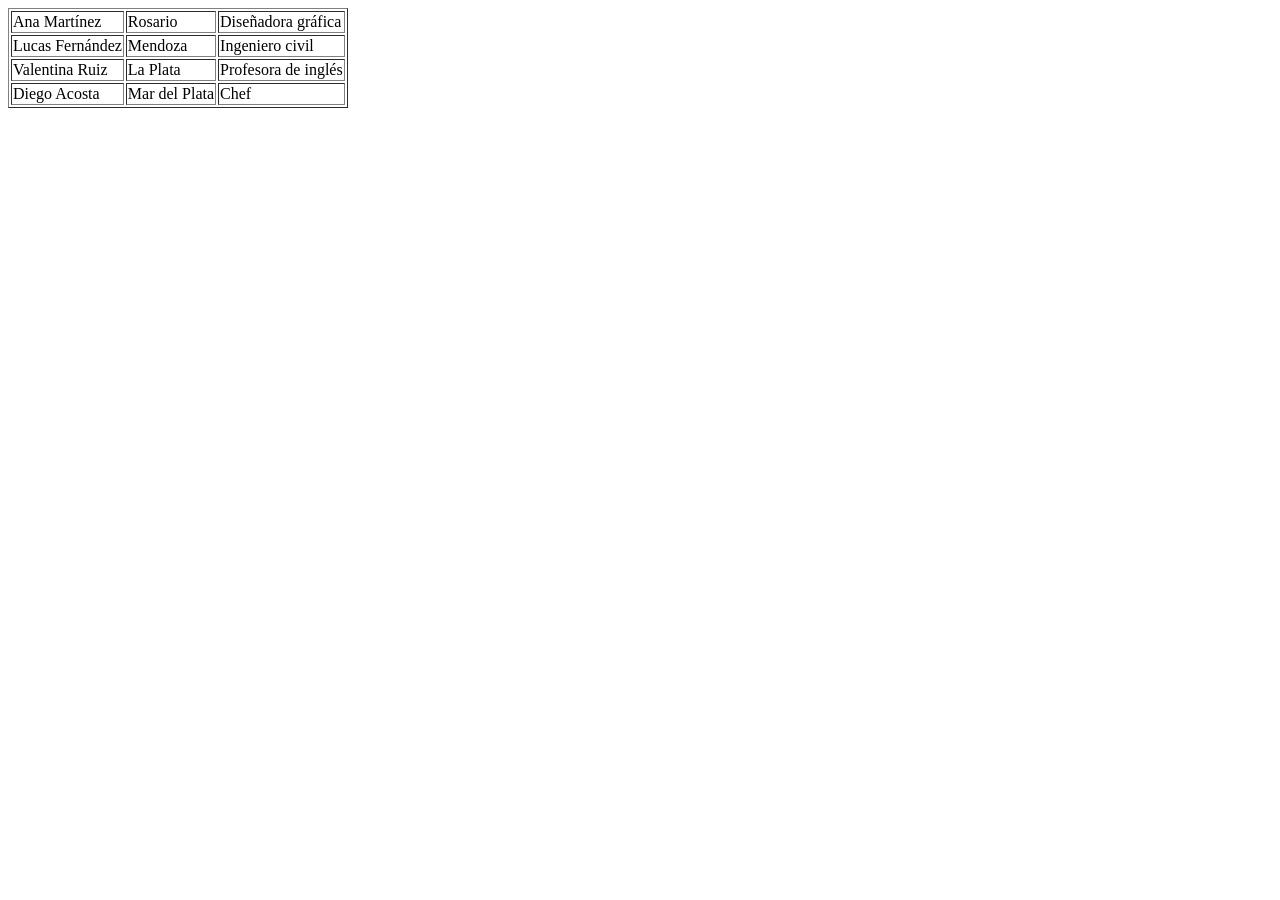
<file: EjercicioDesarrolloweb/tabla.html>
<!DOCTYPE html>
<html lang="es">
<head>
  <meta charset="UTF-8">
  <meta name="viewport" content="width=device-width, initial-scale=1.0">
  <title>Tabla de ejemplo</title>
</head>
<body>
  <table border="1">
    <tr>
      <td>Ana Martínez</td>
      <td>Rosario</td>
      <td>Diseñadora gráfica</td>
    </tr>
    <tr>
      <td>Lucas Fernández</td>
      <td>Mendoza</td>
      <td>Ingeniero civil</td>
    </tr>
    <tr>
      <td>Valentina Ruiz</td>
      <td>La Plata</td>
      <td>Profesora de inglés</td>
    </tr>
    <tr>
      <td>Diego Acosta</td>
      <td>Mar del Plata</td>
      <td>Chef</td>
    </tr>
  </table>
</body>
</html>
</file>
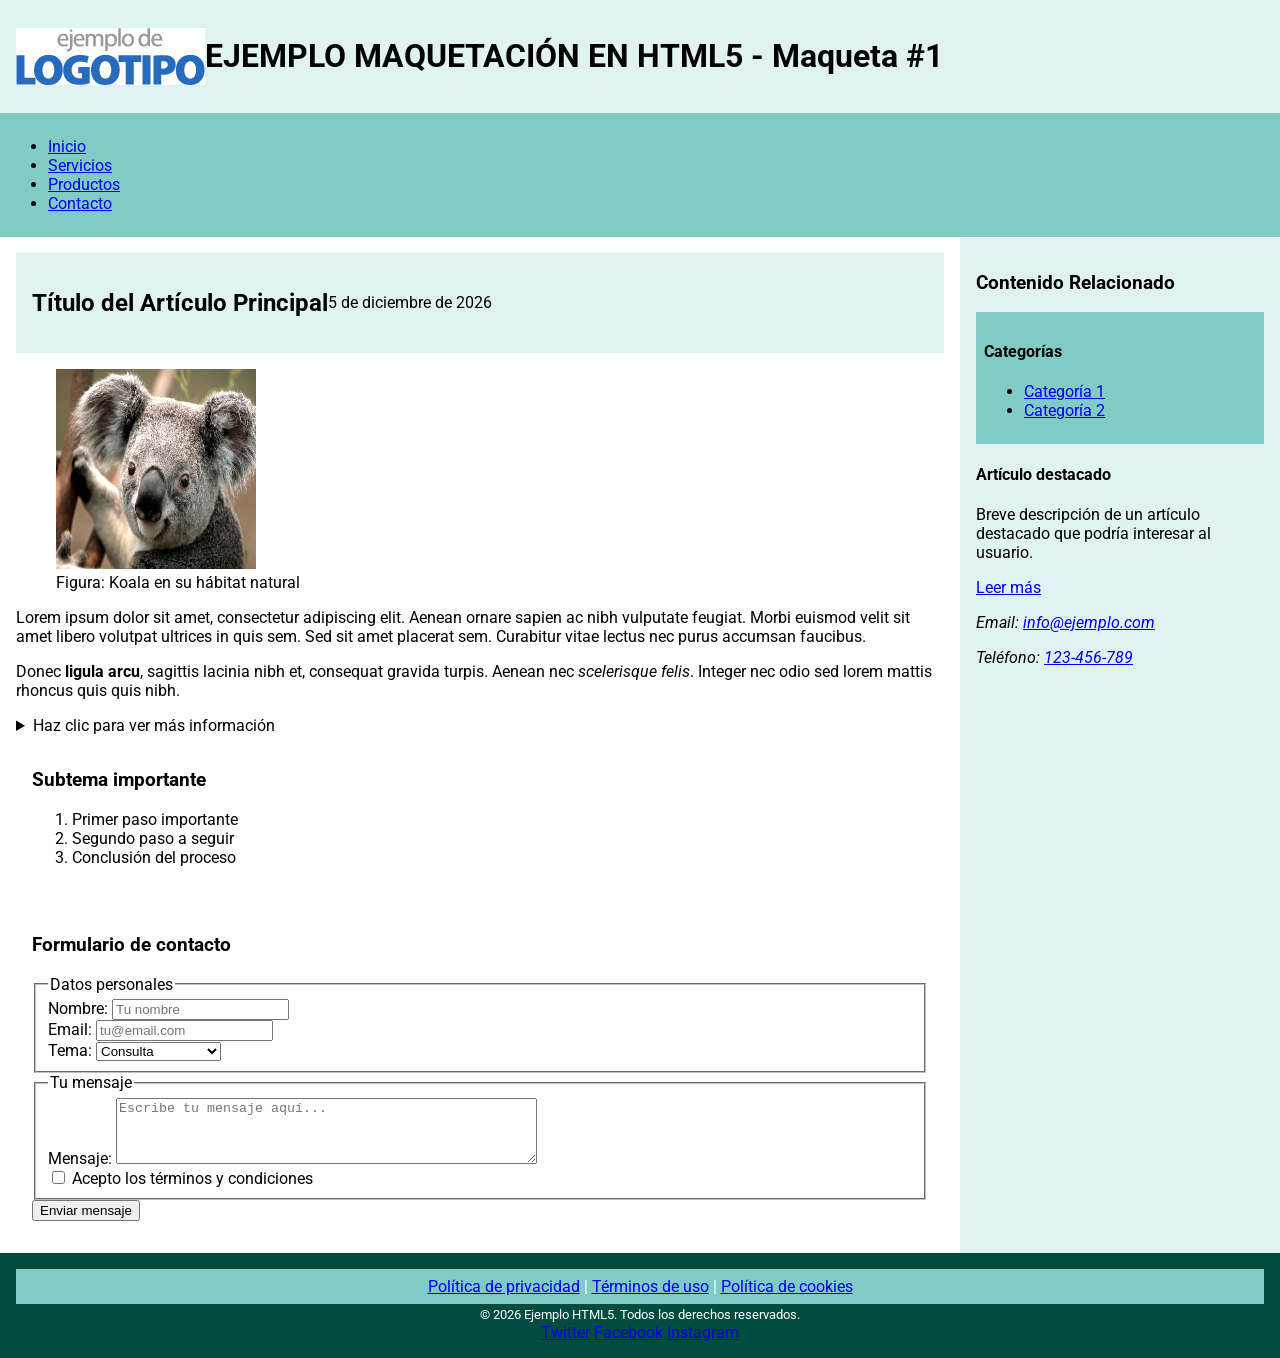
<file: Demo Clase 02/Ejemplo1_HTML5/HTML5_Maqueta1.html>
﻿<!DOCTYPE html>
<html lang="es">
<head>
    <!-- El elemento meta charset define la codificación de caracteres del documento -->
    <meta charset="UTF-8">
    
    <!-- El viewport ayuda a que la página sea responsive para dispositivos móviles -->
    <meta name="viewport" content="width=device-width, initial-scale=1.0">
    
    <!-- Metadatos para SEO y compartir en redes sociales -->
    <meta name="description" content="Ejemplo de maquetación HTML5 para clase introductoria">
    <meta name="author" content="Profesor">
    
    <!-- Título de la página que aparece en la pestaña del navegador -->
    <title>EJEMPLO MAQUETACIÓN EN HTML5</title>
    
    <!-- Enlace a hoja de estilos externa -->
    <link rel="stylesheet" href="css/estilo.css">
    
    <!-- Fuentes web desde Google Fonts (ejemplo) -->
    <link href="https://fonts.googleapis.com/css2?family=Roboto:wght@400;700&display=swap" rel="stylesheet">
    

</head>

<body>
    <!-- Header: Cabecera del sitio, contiene elementos como logo, título principal -->
    <header>
        <!-- Logotipo con atributo alt para accesibilidad -->
        <img src="media/ejemplo-logotipo.gif" width="189" height="57" alt="Logotipo del sitio" />
        
        <!-- Título principal de la página -->
        <h1>EJEMPLO MAQUETACIÓN EN HTML5 - Maqueta #1</h1>
    </header>

    <!-- Nav: Barra de navegación principal del sitio -->
    <nav aria-label="Navegación principal">
        <!-- Lista de navegación - estructura semántica para menús -->
        <ul>
            <!-- Elementos de menú con enlaces -->
            <li><a href="#inicio">Inicio</a></li>
            <li><a href="#servicios">Servicios</a></li>
            <li><a href="#productos">Productos</a></li>
            <li><a href="#contacto">Contacto</a></li>
        </ul>
    </nav>

    <!-- Section: Contenido principal de la página -->
    <section>
        <!-- Article: Representa una composición independiente (como un post de blog) -->
        <article>
            <!-- Header del artículo con su título -->
            <header>
                <h2>Título del Artículo Principal</h2>
                <!-- Time: Elemento semántico para fechas -->
                <time id="fecha-articulo"></time>
            </header>
            
            <!-- Figure: Contenido independiente como imágenes con descripción -->
            <figure>
                <img src="media/koala.jpg" width="200" height="200" alt="Fotografía de un koala en su hábitat natural" />
                <figcaption>Figura: Koala en su hábitat natural</figcaption>
            </figure>
            
            <!-- Párrafos de texto con contenido -->
            <p>Lorem ipsum dolor sit amet, consectetur adipiscing elit. Aenean ornare sapien ac nibh vulputate feugiat. Morbi euismod velit sit amet libero volutpat ultrices in quis sem. Sed sit amet placerat sem. Curabitur vitae lectus nec purus accumsan faucibus.</p>
            
            <!-- Uso de elementos semánticos dentro del texto -->
            <p>Donec <strong>ligula arcu</strong>, sagittis lacinia nibh et, consequat gravida turpis. Aenean nec <em>scelerisque felis</em>. Integer nec odio sed lorem mattis rhoncus quis quis nibh.</p>
            
            <!-- Details y Summary: Para crear contenido desplegable -->
            <details>
                <summary>Haz clic para ver más información</summary>
                <p>Este es contenido adicional que se muestra cuando el usuario hace clic en el summary. Es útil para FAQ, detalles técnicos, etc.</p>
            </details>
        </article>
        
        <!-- Section anidada para un tema específico dentro de la sección principal -->
        <section>
            <h3>Subtema importante</h3>
            
            <!-- Lista ordenada con elementos -->
            <ol>
                <li>Primer paso importante</li>
                <li>Segundo paso a seguir</li>
                <li>Conclusión del proceso</li>
            </ol>
        </section>
        
        <!-- Formulario de ejemplo -->
        <section id="contacto">
            <h3>Formulario de contacto</h3>
            <!-- Form: Estructura para envío de datos -->
            <form action="/enviar" method="post">
                <!-- Fieldset: Agrupa elementos relacionados del formulario -->
                <fieldset>
                    <legend>Datos personales</legend>
                    
                    <!-- Label: Etiqueta para campo de formulario - mejora accesibilidad -->
                    <label for="nombre">Nombre:</label>
                    <!-- Input: Campo de entrada con tipo text -->
                    <input type="text" id="nombre" name="nombre" placeholder="Tu nombre" required>
                    <br>
                    
                    <label for="email">Email:</label>
                    <!-- Input: Campo tipo email con validación automática -->
                    <input type="email" id="email" name="email" placeholder="tu@email.com" required>
                    <br>
                    
                    <!-- Select: Menú desplegable con opciones -->
                    <label for="tema">Tema:</label>
                    <select id="tema" name="tema">
                        <option value="consulta">Consulta</option>
                        <option value="sugerencia">Sugerencia</option>
                        <option value="problema">Problema técnico</option>
                    </select>
                </fieldset>
                
                <fieldset>
                    <legend>Tu mensaje</legend>
                    
                    <!-- Textarea: Campo para texto multilínea -->
                    <label for="mensaje">Mensaje:</label>
                    <textarea id="mensaje" name="mensaje" rows="4" cols="50" placeholder="Escribe tu mensaje aquí..."></textarea>
                    <br>
                    
                    <!-- Input tipo checkbox -->
                    <input type="checkbox" id="terminos" name="terminos" required>
                    <label for="terminos">Acepto los términos y condiciones</label>
                </fieldset>
                
                <!-- Button: Botón para enviar el formulario -->
                <button type="submit">Enviar mensaje</button>
            </form>
        </section>
    </section>

    <!-- Aside: Contenido relacionado pero no esencial -->
    <aside>
        <h3>Contenido Relacionado</h3>
        
        <!-- Nav dentro de aside: navegación secundaria -->
        <nav aria-label="Categorías">
            <h4>Categorías</h4>
            <ul>
                <li><a href="#cat1">Categoría 1</a></li>
                <li><a href="#cat2">Categoría 2</a></li>
            </ul>
        </nav>
        
        <!-- Article en aside: contenido destacado -->
        <article>
            <h4>Artículo destacado</h4>
            <p>Breve descripción de un artículo destacado que podría interesar al usuario.</p>
            <a href="#articulo-destacado">Leer más</a>
        </article>
        
        <!-- Elemento address: información de contacto -->
        <address>
            <p>Email: <a href="mailto:info@ejemplo.com">info@ejemplo.com</a></p>
            <p>Teléfono: <a href="tel:+123456789">123-456-789</a></p>
        </address>
    </aside>

    <!-- Footer: Pie de página con información adicional -->
    <footer>
        <!-- Enlaces importantes en el footer -->
        <nav aria-label="Navegación del pie de página">
            <a href="/privacidad">Política de privacidad</a> |
            <a href="/terminos">Términos de uso</a> |
            <a href="/cookies">Política de cookies</a>
        </nav>
        
        <!-- Small: Texto legal o de derechos de autor -->
        <small>&copy; <span id="anio-actual"></span> Ejemplo HTML5. Todos los derechos reservados.</small>
        
        <!-- Enlaces a redes sociales -->
        <div class="social-links">
            <!-- Se usan elementos SVG para iconos (aquí simplificados) -->
            <a href="https://twitter.com/ejemplo" aria-label="Twitter">Twitter</a>
            <a href="https://facebook.com/ejemplo" aria-label="Facebook">Facebook</a>
            <a href="https://instagram.com/ejemplo" aria-label="Instagram">Instagram</a>
        </div>
    </footer>

    <!-- Script colocado al final para mejor rendimiento -->
    <script>
        // Ejemplo de JavaScript básico
        document.addEventListener('DOMContentLoaded', function() {
            // Código que se ejecuta cuando la página está cargada
            console.log('¡La página ha cargado completamente!');
            
            // Año actual en el footer
            document.getElementById('anio-actual').textContent = new Date().getFullYear();
            
            // Fecha actual en el artículo
            const hoy = new Date();
            const fechaISO = hoy.toISOString().split('T')[0];
            const fechaLegible = hoy.toLocaleDateString('es-ES', { day: 'numeric', month: 'long', year: 'numeric' });
            const timeEl = document.getElementById('fecha-articulo');
            timeEl.setAttribute('datetime', fechaISO);
            timeEl.textContent = fechaLegible;
            
            // Ejemplo de manipulación del DOM
            const titulo = document.querySelector('h1');
            titulo.addEventListener('click', function() {
                alert('¡Has hecho clic en el título!');
            });
        });
    </script>
</body>
</html>
</file>
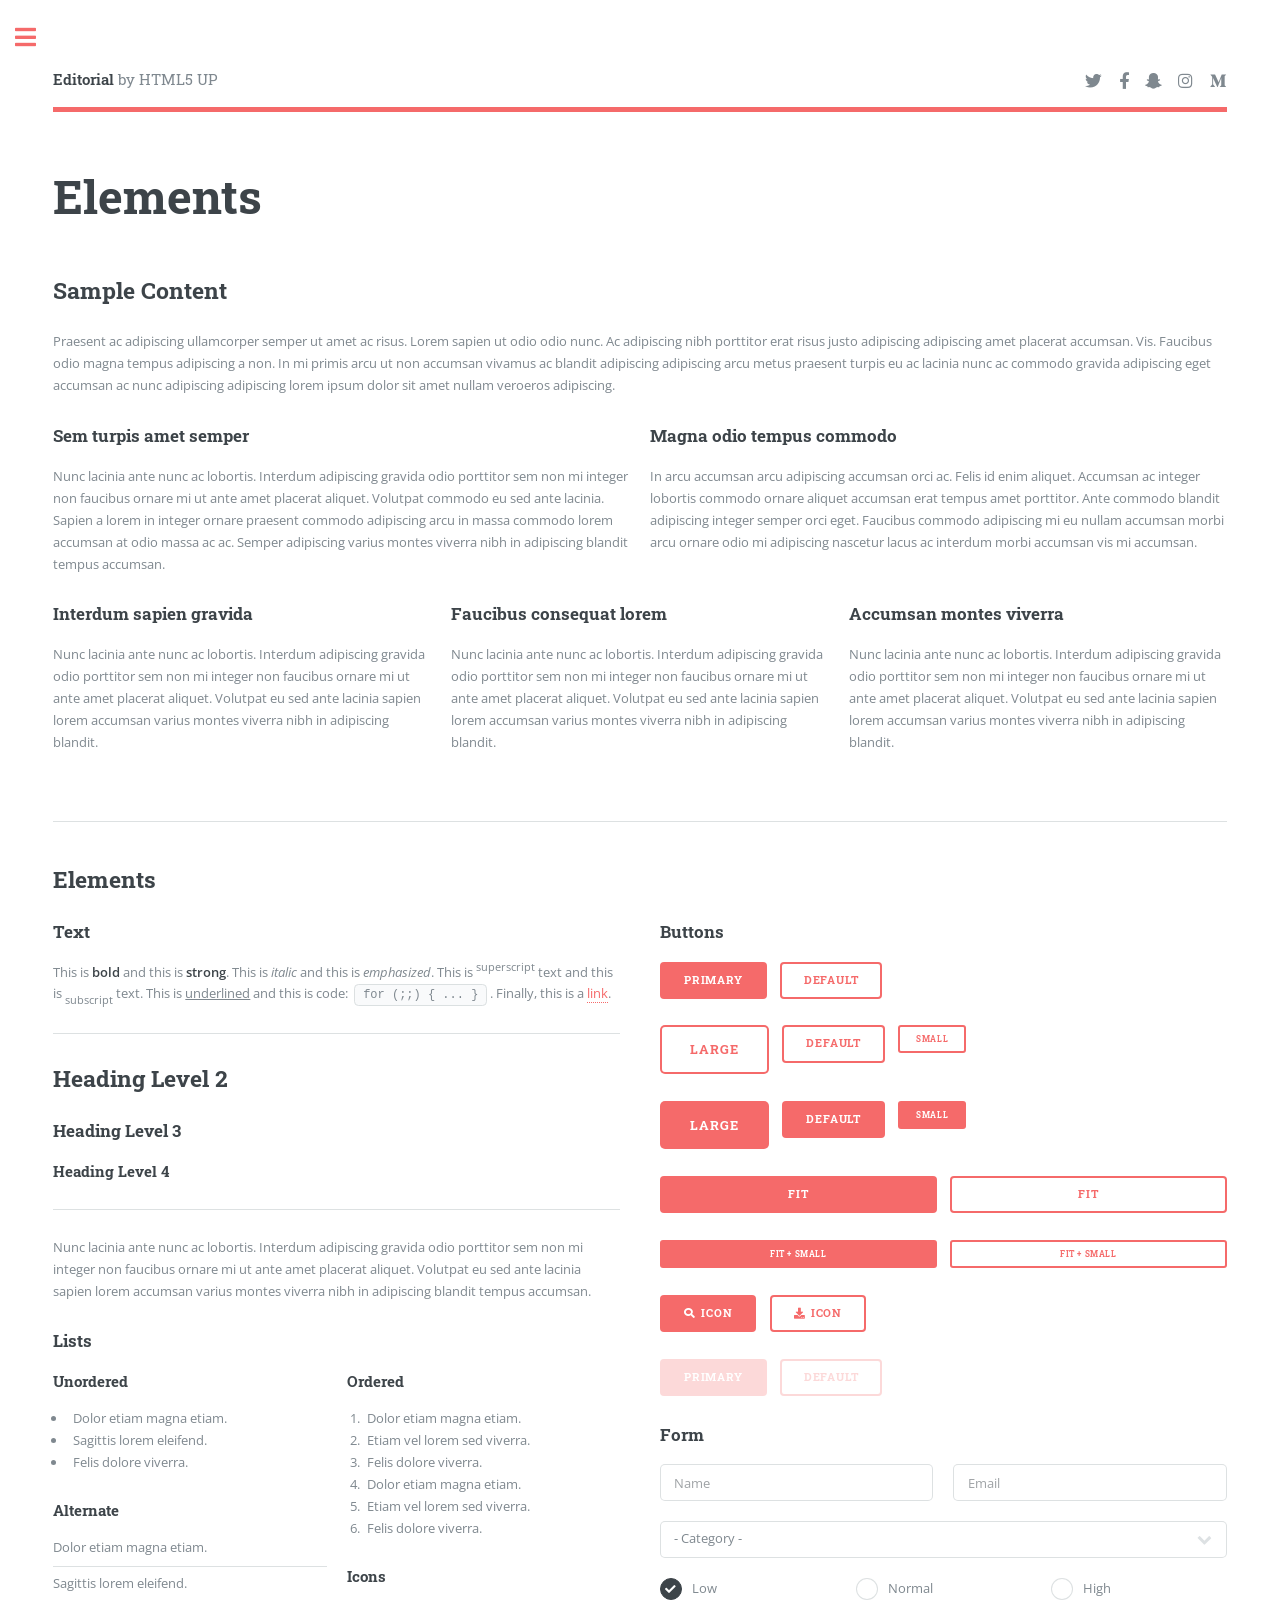
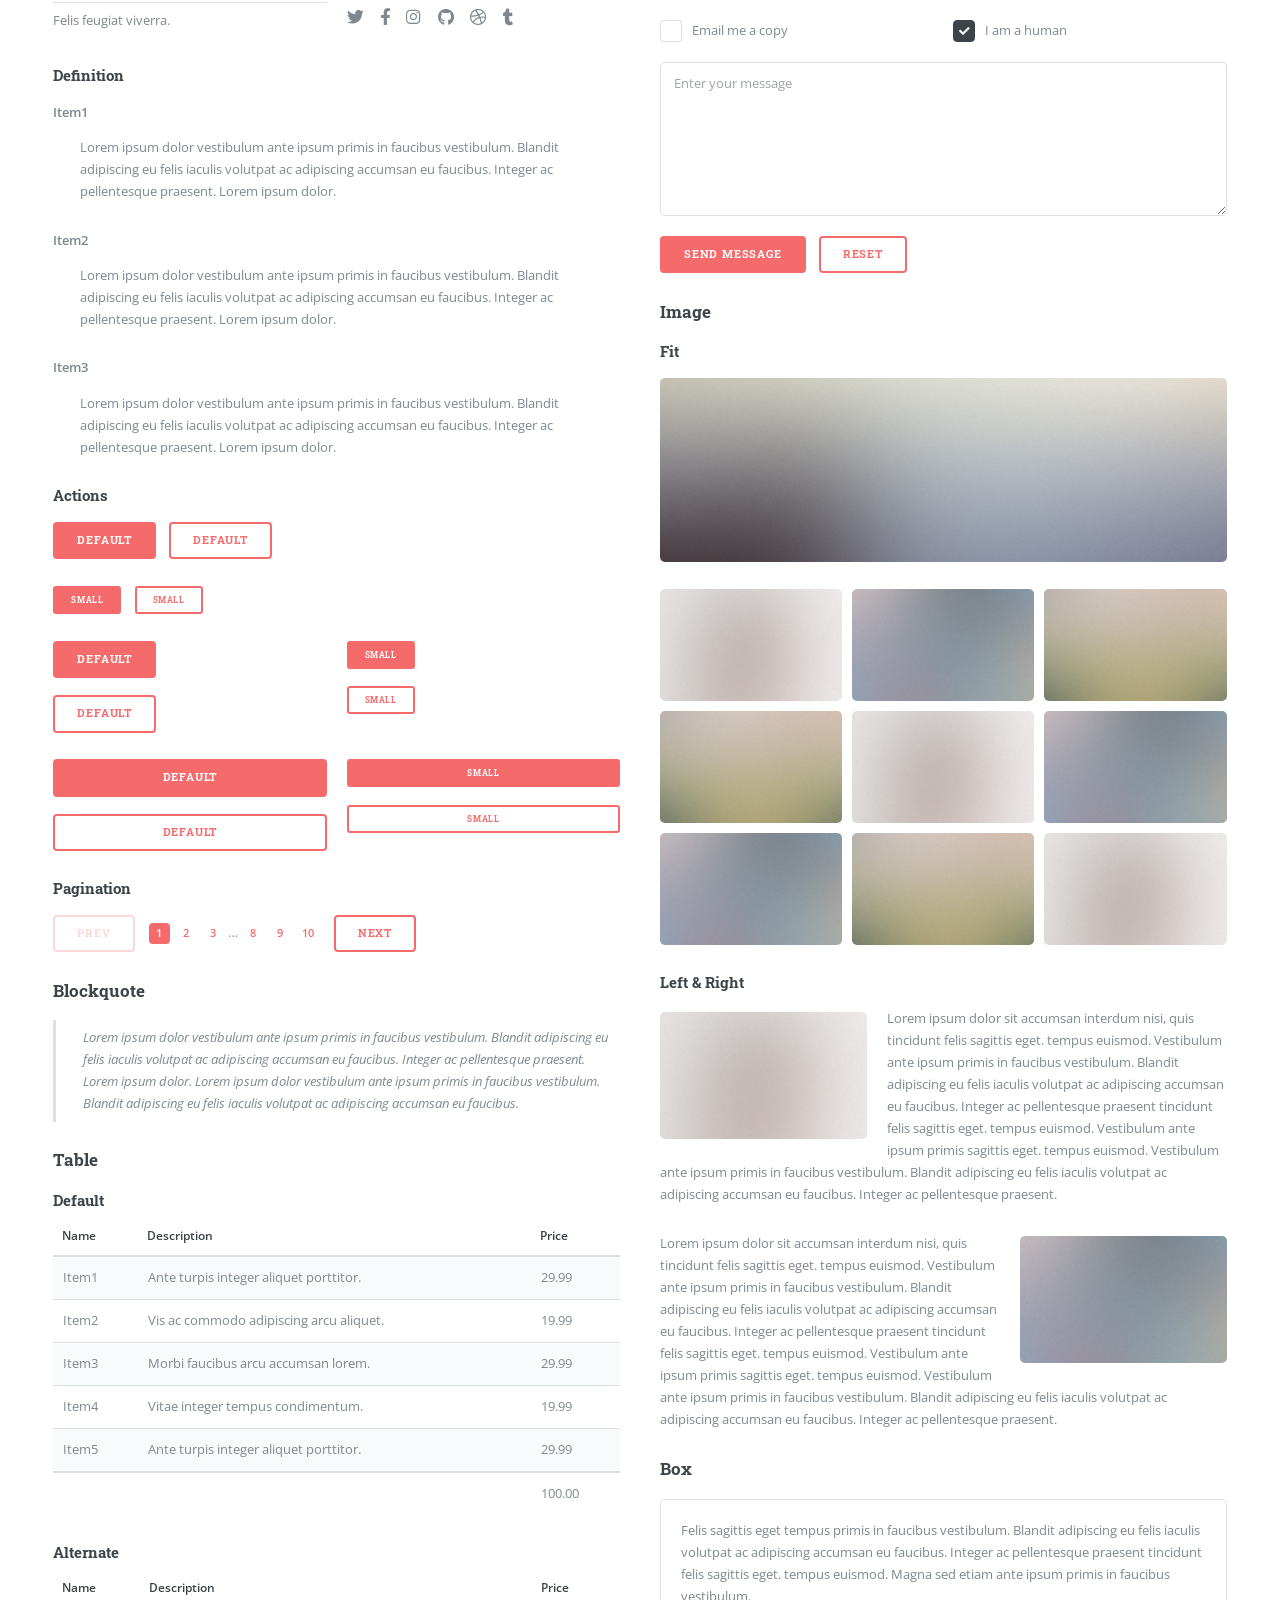
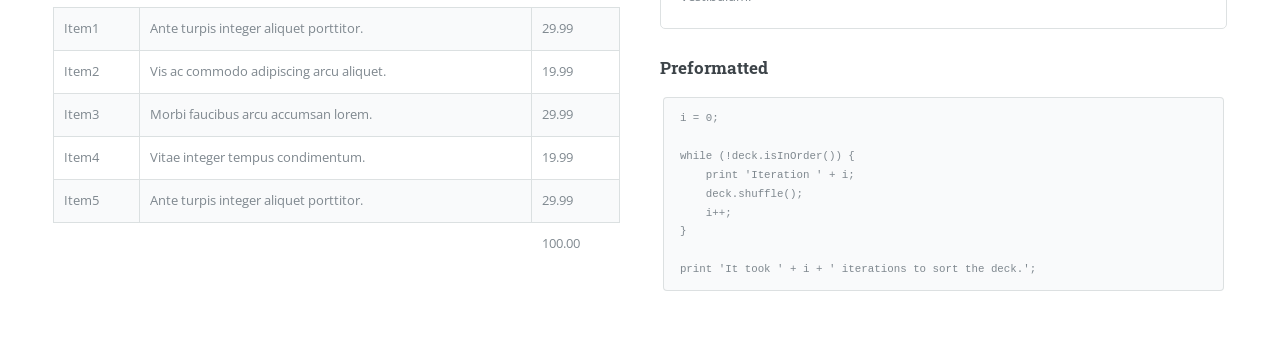
<file: Demo Clase 02/html5up-editorial/elements.html>
<!DOCTYPE HTML>
<!--
	Editorial by HTML5 UP
	html5up.net | @ajlkn
	Free for personal and commercial use under the CCA 3.0 license (html5up.net/license)
-->
<html>
	<head>
		<title>Elements - Editorial by HTML5 UP</title>
		<meta charset="utf-8" />
		<meta name="viewport" content="width=device-width, initial-scale=1, user-scalable=no" />
		<link rel="stylesheet" href="assets/css/main.css" />
	</head>
	<body class="is-preload">

		<!-- Wrapper -->
			<div id="wrapper">

				<!-- Main -->
					<div id="main">
						<div class="inner">

							<!-- Header -->
								<header id="header">
									<a href="index.html" class="logo"><strong>Editorial</strong> by HTML5 UP</a>
									<ul class="icons">
										<li><a href="#" class="icon brands fa-twitter"><span class="label">Twitter</span></a></li>
										<li><a href="#" class="icon brands fa-facebook-f"><span class="label">Facebook</span></a></li>
										<li><a href="#" class="icon brands fa-snapchat-ghost"><span class="label">Snapchat</span></a></li>
										<li><a href="#" class="icon brands fa-instagram"><span class="label">Instagram</span></a></li>
										<li><a href="#" class="icon brands fa-medium-m"><span class="label">Medium</span></a></li>
									</ul>
								</header>

							<!-- Content -->
								<section>
									<header class="main">
										<h1>Elements</h1>
									</header>

									<!-- Content -->
										<h2 id="content">Sample Content</h2>
										<p>Praesent ac adipiscing ullamcorper semper ut amet ac risus. Lorem sapien ut odio odio nunc. Ac adipiscing nibh porttitor erat risus justo adipiscing adipiscing amet placerat accumsan. Vis. Faucibus odio magna tempus adipiscing a non. In mi primis arcu ut non accumsan vivamus ac blandit adipiscing adipiscing arcu metus praesent turpis eu ac lacinia nunc ac commodo gravida adipiscing eget accumsan ac nunc adipiscing adipiscing lorem ipsum dolor sit amet nullam veroeros adipiscing.</p>
										<div class="row">
											<div class="col-6 col-12-small">
												<h3>Sem turpis amet semper</h3>
												<p>Nunc lacinia ante nunc ac lobortis. Interdum adipiscing gravida odio porttitor sem non mi integer non faucibus ornare mi ut ante amet placerat aliquet. Volutpat commodo eu sed ante lacinia. Sapien a lorem in integer ornare praesent commodo adipiscing arcu in massa commodo lorem accumsan at odio massa ac ac. Semper adipiscing varius montes viverra nibh in adipiscing blandit tempus accumsan.</p>
											</div>
											<div class="col-6 col-12-small">
												<h3>Magna odio tempus commodo</h3>
												<p>In arcu accumsan arcu adipiscing accumsan orci ac. Felis id enim aliquet. Accumsan ac integer lobortis commodo ornare aliquet accumsan erat tempus amet porttitor. Ante commodo blandit adipiscing integer semper orci eget. Faucibus commodo adipiscing mi eu nullam accumsan morbi arcu ornare odio mi adipiscing nascetur lacus ac interdum morbi accumsan vis mi accumsan.</p>
											</div>
											<!-- Break -->
											<div class="col-4 col-12-medium">
												<h3>Interdum sapien gravida</h3>
												<p>Nunc lacinia ante nunc ac lobortis. Interdum adipiscing gravida odio porttitor sem non mi integer non faucibus ornare mi ut ante amet placerat aliquet. Volutpat eu sed ante lacinia sapien lorem accumsan varius montes viverra nibh in adipiscing blandit.</p>
											</div>
											<div class="col-4 col-12-medium">
												<h3>Faucibus consequat lorem</h3>
												<p>Nunc lacinia ante nunc ac lobortis. Interdum adipiscing gravida odio porttitor sem non mi integer non faucibus ornare mi ut ante amet placerat aliquet. Volutpat eu sed ante lacinia sapien lorem accumsan varius montes viverra nibh in adipiscing blandit.</p>
											</div>
											<div class="col-4 col-12-medium">
												<h3>Accumsan montes viverra</h3>
												<p>Nunc lacinia ante nunc ac lobortis. Interdum adipiscing gravida odio porttitor sem non mi integer non faucibus ornare mi ut ante amet placerat aliquet. Volutpat eu sed ante lacinia sapien lorem accumsan varius montes viverra nibh in adipiscing blandit.</p>
											</div>
										</div>

									<hr class="major" />

									<!-- Elements -->
										<h2 id="elements">Elements</h2>
										<div class="row gtr-200">
											<div class="col-6 col-12-medium">

												<!-- Text stuff -->
													<h3>Text</h3>
													<p>This is <b>bold</b> and this is <strong>strong</strong>. This is <i>italic</i> and this is <em>emphasized</em>.
													This is <sup>superscript</sup> text and this is <sub>subscript</sub> text.
													This is <u>underlined</u> and this is code: <code>for (;;) { ... }</code>.
													Finally, this is a <a href="#">link</a>.</p>
													<hr />
													<h2>Heading Level 2</h2>
													<h3>Heading Level 3</h3>
													<h4>Heading Level 4</h4>
													<hr />
													<p>Nunc lacinia ante nunc ac lobortis. Interdum adipiscing gravida odio porttitor sem non mi integer non faucibus ornare mi ut ante amet placerat aliquet. Volutpat eu sed ante lacinia sapien lorem accumsan varius montes viverra nibh in adipiscing blandit tempus accumsan.</p>

												<!-- Lists -->
													<h3>Lists</h3>
													<div class="row">
														<div class="col-6 col-12-small">

															<h4>Unordered</h4>
															<ul>
																<li>Dolor etiam magna etiam.</li>
																<li>Sagittis lorem eleifend.</li>
																<li>Felis dolore viverra.</li>
															</ul>

															<h4>Alternate</h4>
															<ul class="alt">
																<li>Dolor etiam magna etiam.</li>
																<li>Sagittis lorem eleifend.</li>
																<li>Felis feugiat viverra.</li>
															</ul>

														</div>
														<div class="col-6 col-12-small">

															<h4>Ordered</h4>
															<ol>
																<li>Dolor etiam magna etiam.</li>
																<li>Etiam vel lorem sed viverra.</li>
																<li>Felis dolore viverra.</li>
																<li>Dolor etiam magna etiam.</li>
																<li>Etiam vel lorem sed viverra.</li>
																<li>Felis dolore viverra.</li>
															</ol>

															<h4>Icons</h4>
															<ul class="icons">
																<li><a href="#" class="icon brands fa-twitter"><span class="label">Twitter</span></a></li>
																<li><a href="#" class="icon brands fa-facebook-f"><span class="label">Facebook</span></a></li>
																<li><a href="#" class="icon brands fa-instagram"><span class="label">Instagram</span></a></li>
																<li><a href="#" class="icon brands fa-github"><span class="label">Github</span></a></li>
																<li><a href="#" class="icon brands fa-dribbble"><span class="label">Dribbble</span></a></li>
																<li><a href="#" class="icon brands fa-tumblr"><span class="label">Tumblr</span></a></li>
															</ul>

														</div>
													</div>
													<h4>Definition</h4>
													<dl>
														<dt>Item1</dt>
														<dd>
															<p>Lorem ipsum dolor vestibulum ante ipsum primis in faucibus vestibulum. Blandit adipiscing eu felis iaculis volutpat ac adipiscing accumsan eu faucibus. Integer ac pellentesque praesent. Lorem ipsum dolor.</p>
														</dd>
														<dt>Item2</dt>
														<dd>
															<p>Lorem ipsum dolor vestibulum ante ipsum primis in faucibus vestibulum. Blandit adipiscing eu felis iaculis volutpat ac adipiscing accumsan eu faucibus. Integer ac pellentesque praesent. Lorem ipsum dolor.</p>
														</dd>
														<dt>Item3</dt>
														<dd>
															<p>Lorem ipsum dolor vestibulum ante ipsum primis in faucibus vestibulum. Blandit adipiscing eu felis iaculis volutpat ac adipiscing accumsan eu faucibus. Integer ac pellentesque praesent. Lorem ipsum dolor.</p>
														</dd>
													</dl>

													<h4>Actions</h4>
													<ul class="actions">
														<li><a href="#" class="button primary">Default</a></li>
														<li><a href="#" class="button">Default</a></li>
													</ul>
													<ul class="actions small">
														<li><a href="#" class="button primary small">Small</a></li>
														<li><a href="#" class="button small">Small</a></li>
													</ul>
													<div class="row">
														<div class="col-6 col-12-small">
															<ul class="actions stacked">
																<li><a href="#" class="button primary">Default</a></li>
																<li><a href="#" class="button">Default</a></li>
															</ul>
														</div>
														<div class="col-6 col-12-small">
															<ul class="actions stacked">
																<li><a href="#" class="button primary small">Small</a></li>
																<li><a href="#" class="button small">Small</a></li>
															</ul>
														</div>
														<div class="col-6 col-12-small">
															<ul class="actions stacked">
																<li><a href="#" class="button primary fit">Default</a></li>
																<li><a href="#" class="button fit">Default</a></li>
															</ul>
														</div>
														<div class="col-6 col-12-small">
															<ul class="actions stacked">
																<li><a href="#" class="button primary small fit">Small</a></li>
																<li><a href="#" class="button small fit">Small</a></li>
															</ul>
														</div>
													</div>

													<h4>Pagination</h4>
													<ul class="pagination">
														<li><span class="button disabled">Prev</span></li>
														<li><a href="#" class="page active">1</a></li>
														<li><a href="#" class="page">2</a></li>
														<li><a href="#" class="page">3</a></li>
														<li><span>&hellip;</span></li>
														<li><a href="#" class="page">8</a></li>
														<li><a href="#" class="page">9</a></li>
														<li><a href="#" class="page">10</a></li>
														<li><a href="#" class="button">Next</a></li>
													</ul>

												<!-- Blockquote -->
													<h3>Blockquote</h3>
													<blockquote>Lorem ipsum dolor vestibulum ante ipsum primis in faucibus vestibulum. Blandit adipiscing eu felis iaculis volutpat ac adipiscing accumsan eu faucibus. Integer ac pellentesque praesent. Lorem ipsum dolor. Lorem ipsum dolor vestibulum ante ipsum primis in faucibus vestibulum. Blandit adipiscing eu felis iaculis volutpat ac adipiscing accumsan eu faucibus.</blockquote>

												<!-- Table -->
													<h3>Table</h3>

													<h4>Default</h4>
													<div class="table-wrapper">
														<table>
															<thead>
																<tr>
																	<th>Name</th>
																	<th>Description</th>
																	<th>Price</th>
																</tr>
															</thead>
															<tbody>
																<tr>
																	<td>Item1</td>
																	<td>Ante turpis integer aliquet porttitor.</td>
																	<td>29.99</td>
																</tr>
																<tr>
																	<td>Item2</td>
																	<td>Vis ac commodo adipiscing arcu aliquet.</td>
																	<td>19.99</td>
																</tr>
																<tr>
																	<td>Item3</td>
																	<td> Morbi faucibus arcu accumsan lorem.</td>
																	<td>29.99</td>
																</tr>
																<tr>
																	<td>Item4</td>
																	<td>Vitae integer tempus condimentum.</td>
																	<td>19.99</td>
																</tr>
																<tr>
																	<td>Item5</td>
																	<td>Ante turpis integer aliquet porttitor.</td>
																	<td>29.99</td>
																</tr>
															</tbody>
															<tfoot>
																<tr>
																	<td colspan="2"></td>
																	<td>100.00</td>
																</tr>
															</tfoot>
														</table>
													</div>

													<h4>Alternate</h4>
													<div class="table-wrapper">
														<table class="alt">
															<thead>
																<tr>
																	<th>Name</th>
																	<th>Description</th>
																	<th>Price</th>
																</tr>
															</thead>
															<tbody>
																<tr>
																	<td>Item1</td>
																	<td>Ante turpis integer aliquet porttitor.</td>
																	<td>29.99</td>
																</tr>
																<tr>
																	<td>Item2</td>
																	<td>Vis ac commodo adipiscing arcu aliquet.</td>
																	<td>19.99</td>
																</tr>
																<tr>
																	<td>Item3</td>
																	<td> Morbi faucibus arcu accumsan lorem.</td>
																	<td>29.99</td>
																</tr>
																<tr>
																	<td>Item4</td>
																	<td>Vitae integer tempus condimentum.</td>
																	<td>19.99</td>
																</tr>
																<tr>
																	<td>Item5</td>
																	<td>Ante turpis integer aliquet porttitor.</td>
																	<td>29.99</td>
																</tr>
															</tbody>
															<tfoot>
																<tr>
																	<td colspan="2"></td>
																	<td>100.00</td>
																</tr>
															</tfoot>
														</table>
													</div>

											</div>
											<div class="col-6 col-12-medium">

												<!-- Buttons -->
													<h3>Buttons</h3>
													<ul class="actions">
														<li><a href="#" class="button primary">Primary</a></li>
														<li><a href="#" class="button">Default</a></li>
													</ul>
													<ul class="actions">
														<li><a href="#" class="button large">Large</a></li>
														<li><a href="#" class="button">Default</a></li>
														<li><a href="#" class="button small">Small</a></li>
													</ul>
													<ul class="actions">
														<li><a href="#" class="button primary large">Large</a></li>
														<li><a href="#" class="button primary">Default</a></li>
														<li><a href="#" class="button primary small">Small</a></li>
													</ul>
													<ul class="actions fit">
														<li><a href="#" class="button primary fit">Fit</a></li>
														<li><a href="#" class="button fit">Fit</a></li>
													</ul>
													<ul class="actions fit small">
														<li><a href="#" class="button primary fit small">Fit + Small</a></li>
														<li><a href="#" class="button fit small">Fit + Small</a></li>
													</ul>
													<ul class="actions">
														<li><a href="#" class="button primary icon solid fa-search">Icon</a></li>
														<li><a href="#" class="button icon solid fa-download">Icon</a></li>
													</ul>
													<ul class="actions">
														<li><span class="button primary disabled">Primary</span></li>
														<li><span class="button disabled">Default</span></li>
													</ul>

												<!-- Form -->
													<h3>Form</h3>

													<form method="post" action="#">
														<div class="row gtr-uniform">
															<div class="col-6 col-12-xsmall">
																<input type="text" name="demo-name" id="demo-name" value="" placeholder="Name" />
															</div>
															<div class="col-6 col-12-xsmall">
																<input type="email" name="demo-email" id="demo-email" value="" placeholder="Email" />
															</div>
															<!-- Break -->
															<div class="col-12">
																<select name="demo-category" id="demo-category">
																	<option value="">- Category -</option>
																	<option value="1">Manufacturing</option>
																	<option value="1">Shipping</option>
																	<option value="1">Administration</option>
																	<option value="1">Human Resources</option>
																</select>
															</div>
															<!-- Break -->
															<div class="col-4 col-12-small">
																<input type="radio" id="demo-priority-low" name="demo-priority" checked>
																<label for="demo-priority-low">Low</label>
															</div>
															<div class="col-4 col-12-small">
																<input type="radio" id="demo-priority-normal" name="demo-priority">
																<label for="demo-priority-normal">Normal</label>
															</div>
															<div class="col-4 col-12-small">
																<input type="radio" id="demo-priority-high" name="demo-priority">
																<label for="demo-priority-high">High</label>
															</div>
															<!-- Break -->
															<div class="col-6 col-12-small">
																<input type="checkbox" id="demo-copy" name="demo-copy">
																<label for="demo-copy">Email me a copy</label>
															</div>
															<div class="col-6 col-12-small">
																<input type="checkbox" id="demo-human" name="demo-human" checked>
																<label for="demo-human">I am a human</label>
															</div>
															<!-- Break -->
															<div class="col-12">
																<textarea name="demo-message" id="demo-message" placeholder="Enter your message" rows="6"></textarea>
															</div>
															<!-- Break -->
															<div class="col-12">
																<ul class="actions">
																	<li><input type="submit" value="Send Message" class="primary" /></li>
																	<li><input type="reset" value="Reset" /></li>
																</ul>
															</div>
														</div>
													</form>

												<!-- Image -->
													<h3>Image</h3>

													<h4>Fit</h4>
													<span class="image fit"><img src="images/pic11.jpg" alt="" /></span>
													<div class="box alt">
														<div class="row gtr-50 gtr-uniform">
															<div class="col-4"><span class="image fit"><img src="images/pic01.jpg" alt="" /></span></div>
															<div class="col-4"><span class="image fit"><img src="images/pic02.jpg" alt="" /></span></div>
															<div class="col-4"><span class="image fit"><img src="images/pic03.jpg" alt="" /></span></div>
															<!-- Break -->
															<div class="col-4"><span class="image fit"><img src="images/pic03.jpg" alt="" /></span></div>
															<div class="col-4"><span class="image fit"><img src="images/pic01.jpg" alt="" /></span></div>
															<div class="col-4"><span class="image fit"><img src="images/pic02.jpg" alt="" /></span></div>
															<!-- Break -->
															<div class="col-4"><span class="image fit"><img src="images/pic02.jpg" alt="" /></span></div>
															<div class="col-4"><span class="image fit"><img src="images/pic03.jpg" alt="" /></span></div>
															<div class="col-4"><span class="image fit"><img src="images/pic01.jpg" alt="" /></span></div>
														</div>
													</div>

													<h4>Left &amp; Right</h4>
													<p><span class="image left"><img src="images/pic01.jpg" alt="" /></span>Lorem ipsum dolor sit accumsan interdum nisi, quis tincidunt felis sagittis eget. tempus euismod. Vestibulum ante ipsum primis in faucibus vestibulum. Blandit adipiscing eu felis iaculis volutpat ac adipiscing accumsan eu faucibus. Integer ac pellentesque praesent tincidunt felis sagittis eget. tempus euismod. Vestibulum ante ipsum primis sagittis eget. tempus euismod. Vestibulum ante ipsum primis in faucibus vestibulum. Blandit adipiscing eu felis iaculis volutpat ac adipiscing accumsan eu faucibus. Integer ac pellentesque praesent.</p>
													<p><span class="image right"><img src="images/pic02.jpg" alt="" /></span>Lorem ipsum dolor sit accumsan interdum nisi, quis tincidunt felis sagittis eget. tempus euismod. Vestibulum ante ipsum primis in faucibus vestibulum. Blandit adipiscing eu felis iaculis volutpat ac adipiscing accumsan eu faucibus. Integer ac pellentesque praesent tincidunt felis sagittis eget. tempus euismod. Vestibulum ante ipsum primis sagittis eget. tempus euismod. Vestibulum ante ipsum primis in faucibus vestibulum. Blandit adipiscing eu felis iaculis volutpat ac adipiscing accumsan eu faucibus. Integer ac pellentesque praesent.</p>

												<!-- Box -->
													<h3>Box</h3>
													<div class="box">
														<p>Felis sagittis eget tempus primis in faucibus vestibulum. Blandit adipiscing eu felis iaculis volutpat ac adipiscing accumsan eu faucibus. Integer ac pellentesque praesent tincidunt felis sagittis eget. tempus euismod. Magna sed etiam ante ipsum primis in faucibus vestibulum.</p>
													</div>

												<!-- Preformatted Code -->
													<h3>Preformatted</h3>
													<pre><code>i = 0;

while (!deck.isInOrder()) {
    print 'Iteration ' + i;
    deck.shuffle();
    i++;
}

print 'It took ' + i + ' iterations to sort the deck.';
</code></pre>

											</div>
										</div>

								</section>

						</div>
					</div>

				<!-- Sidebar -->
					<div id="sidebar">
						<div class="inner">

							<!-- Search -->
								<section id="search" class="alt">
									<form method="post" action="#">
										<input type="text" name="query" id="query" placeholder="Search" />
									</form>
								</section>

							<!-- Menu -->
								<nav id="menu">
									<header class="major">
										<h2>Menu</h2>
									</header>
									<ul>
										<li><a href="index.html">Homepage</a></li>
										<li><a href="generic.html">Generic</a></li>
										<li><a href="elements.html">Elements</a></li>
										<li>
											<span class="opener">Submenu</span>
											<ul>
												<li><a href="#">Lorem Dolor</a></li>
												<li><a href="#">Ipsum Adipiscing</a></li>
												<li><a href="#">Tempus Magna</a></li>
												<li><a href="#">Feugiat Veroeros</a></li>
											</ul>
										</li>
										<li><a href="#">Etiam Dolore</a></li>
										<li><a href="#">Adipiscing</a></li>
										<li>
											<span class="opener">Another Submenu</span>
											<ul>
												<li><a href="#">Lorem Dolor</a></li>
												<li><a href="#">Ipsum Adipiscing</a></li>
												<li><a href="#">Tempus Magna</a></li>
												<li><a href="#">Feugiat Veroeros</a></li>
											</ul>
										</li>
										<li><a href="#">Maximus Erat</a></li>
										<li><a href="#">Sapien Mauris</a></li>
										<li><a href="#">Amet Lacinia</a></li>
									</ul>
								</nav>

							<!-- Section -->
								<section>
									<header class="major">
										<h2>Ante interdum</h2>
									</header>
									<div class="mini-posts">
										<article>
											<a href="#" class="image"><img src="images/pic07.jpg" alt="" /></a>
											<p>Aenean ornare velit lacus, ac varius enim lorem ullamcorper dolore aliquam.</p>
										</article>
										<article>
											<a href="#" class="image"><img src="images/pic08.jpg" alt="" /></a>
											<p>Aenean ornare velit lacus, ac varius enim lorem ullamcorper dolore aliquam.</p>
										</article>
										<article>
											<a href="#" class="image"><img src="images/pic09.jpg" alt="" /></a>
											<p>Aenean ornare velit lacus, ac varius enim lorem ullamcorper dolore aliquam.</p>
										</article>
									</div>
									<ul class="actions">
										<li><a href="#" class="button">More</a></li>
									</ul>
								</section>

							<!-- Section -->
								<section>
									<header class="major">
										<h2>Get in touch</h2>
									</header>
									<p>Sed varius enim lorem ullamcorper dolore aliquam aenean ornare velit lacus, ac varius enim lorem ullamcorper dolore. Proin sed aliquam facilisis ante interdum. Sed nulla amet lorem feugiat tempus aliquam.</p>
									<ul class="contact">
										<li class="icon solid fa-envelope"><a href="#">information@untitled.tld</a></li>
										<li class="icon solid fa-phone">(000) 000-0000</li>
										<li class="icon solid fa-home">1234 Somewhere Road #8254<br />
										Nashville, TN 00000-0000</li>
									</ul>
								</section>

							<!-- Footer -->
								<footer id="footer">
									<p class="copyright">&copy; Untitled. All rights reserved. Demo Images: <a href="https://unsplash.com">Unsplash</a>. Design: <a href="https://html5up.net">HTML5 UP</a>.</p>
								</footer>

						</div>
					</div>

			</div>

		<!-- Scripts -->
			<script src="assets/js/jquery.min.js"></script>
			<script src="assets/js/browser.min.js"></script>
			<script src="assets/js/breakpoints.min.js"></script>
			<script src="assets/js/util.js"></script>
			<script src="assets/js/main.js"></script>

	</body>
</html>
</file>
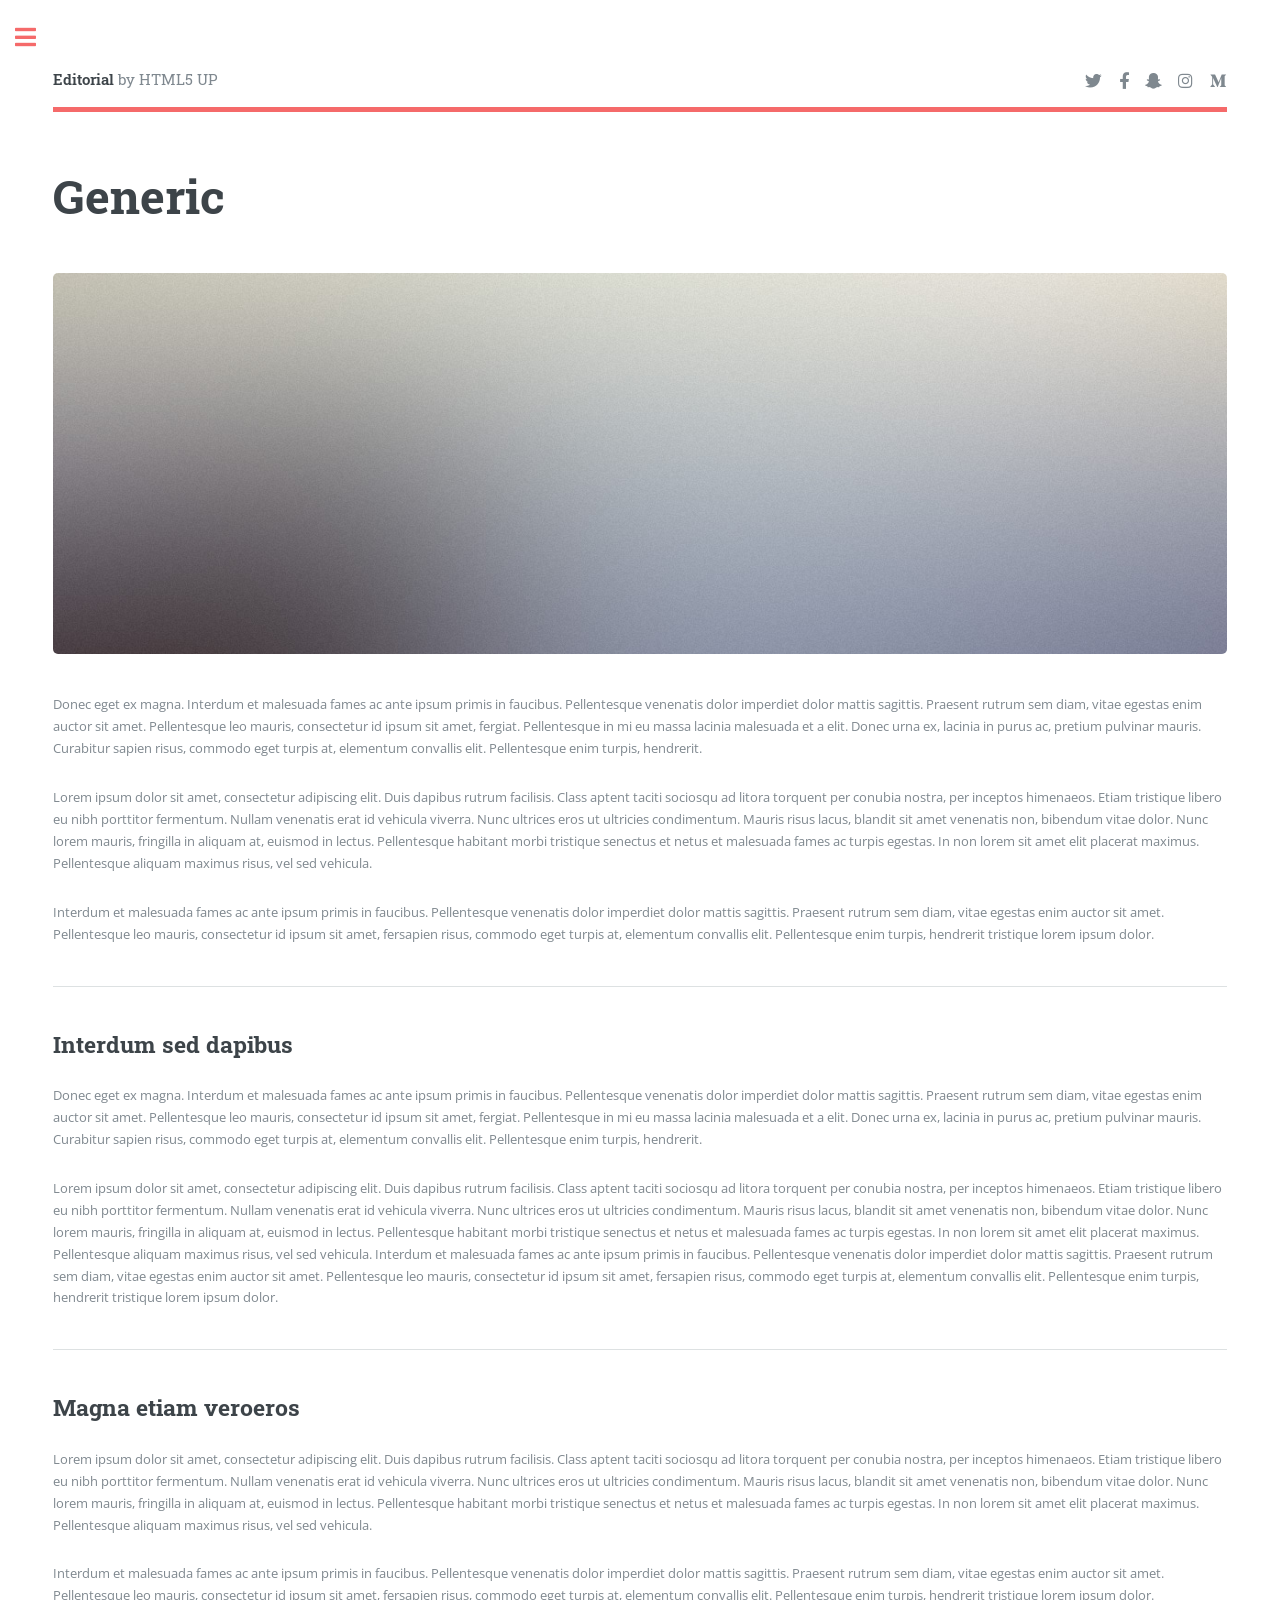
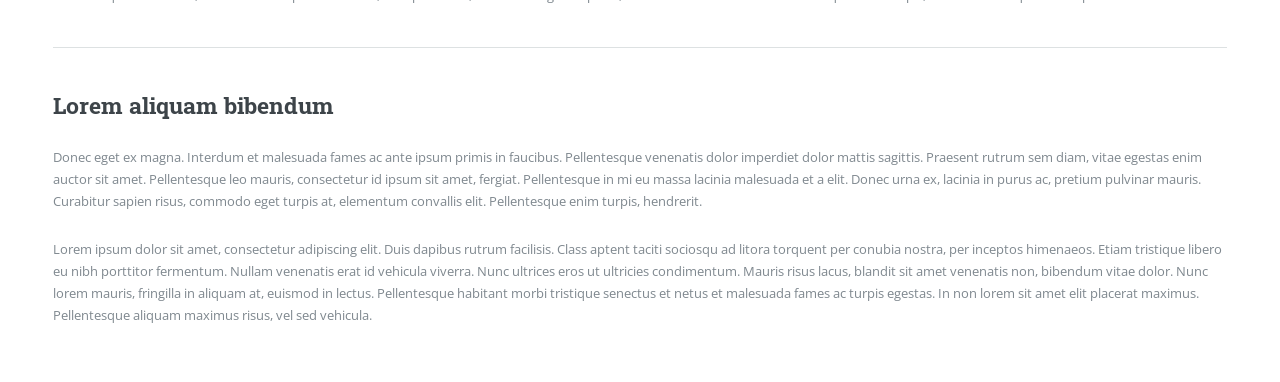
<file: Demo Clase 02/html5up-editorial/generic.html>
<!DOCTYPE HTML>
<!--
	Editorial by HTML5 UP
	html5up.net | @ajlkn
	Free for personal and commercial use under the CCA 3.0 license (html5up.net/license)
-->
<html>
	<head>
		<title>Generic - Editorial by HTML5 UP</title>
		<meta charset="utf-8" />
		<meta name="viewport" content="width=device-width, initial-scale=1, user-scalable=no" />
		<link rel="stylesheet" href="assets/css/main.css" />
	</head>
	<body class="is-preload">

		<!-- Wrapper -->
			<div id="wrapper">

				<!-- Main -->
					<div id="main">
						<div class="inner">

							<!-- Header -->
								<header id="header">
									<a href="index.html" class="logo"><strong>Editorial</strong> by HTML5 UP</a>
									<ul class="icons">
										<li><a href="#" class="icon brands fa-twitter"><span class="label">Twitter</span></a></li>
										<li><a href="#" class="icon brands fa-facebook-f"><span class="label">Facebook</span></a></li>
										<li><a href="#" class="icon brands fa-snapchat-ghost"><span class="label">Snapchat</span></a></li>
										<li><a href="#" class="icon brands fa-instagram"><span class="label">Instagram</span></a></li>
										<li><a href="#" class="icon brands fa-medium-m"><span class="label">Medium</span></a></li>
									</ul>
								</header>

							<!-- Content -->
								<section>
									<header class="main">
										<h1>Generic</h1>
									</header>

									<span class="image main"><img src="images/pic11.jpg" alt="" /></span>

									<p>Donec eget ex magna. Interdum et malesuada fames ac ante ipsum primis in faucibus. Pellentesque venenatis dolor imperdiet dolor mattis sagittis. Praesent rutrum sem diam, vitae egestas enim auctor sit amet. Pellentesque leo mauris, consectetur id ipsum sit amet, fergiat. Pellentesque in mi eu massa lacinia malesuada et a elit. Donec urna ex, lacinia in purus ac, pretium pulvinar mauris. Curabitur sapien risus, commodo eget turpis at, elementum convallis elit. Pellentesque enim turpis, hendrerit.</p>
									<p>Lorem ipsum dolor sit amet, consectetur adipiscing elit. Duis dapibus rutrum facilisis. Class aptent taciti sociosqu ad litora torquent per conubia nostra, per inceptos himenaeos. Etiam tristique libero eu nibh porttitor fermentum. Nullam venenatis erat id vehicula viverra. Nunc ultrices eros ut ultricies condimentum. Mauris risus lacus, blandit sit amet venenatis non, bibendum vitae dolor. Nunc lorem mauris, fringilla in aliquam at, euismod in lectus. Pellentesque habitant morbi tristique senectus et netus et malesuada fames ac turpis egestas. In non lorem sit amet elit placerat maximus. Pellentesque aliquam maximus risus, vel sed vehicula.</p>
									<p>Interdum et malesuada fames ac ante ipsum primis in faucibus. Pellentesque venenatis dolor imperdiet dolor mattis sagittis. Praesent rutrum sem diam, vitae egestas enim auctor sit amet. Pellentesque leo mauris, consectetur id ipsum sit amet, fersapien risus, commodo eget turpis at, elementum convallis elit. Pellentesque enim turpis, hendrerit tristique lorem ipsum dolor.</p>

									<hr class="major" />

									<h2>Interdum sed dapibus</h2>
									<p>Donec eget ex magna. Interdum et malesuada fames ac ante ipsum primis in faucibus. Pellentesque venenatis dolor imperdiet dolor mattis sagittis. Praesent rutrum sem diam, vitae egestas enim auctor sit amet. Pellentesque leo mauris, consectetur id ipsum sit amet, fergiat. Pellentesque in mi eu massa lacinia malesuada et a elit. Donec urna ex, lacinia in purus ac, pretium pulvinar mauris. Curabitur sapien risus, commodo eget turpis at, elementum convallis elit. Pellentesque enim turpis, hendrerit.</p>
									<p>Lorem ipsum dolor sit amet, consectetur adipiscing elit. Duis dapibus rutrum facilisis. Class aptent taciti sociosqu ad litora torquent per conubia nostra, per inceptos himenaeos. Etiam tristique libero eu nibh porttitor fermentum. Nullam venenatis erat id vehicula viverra. Nunc ultrices eros ut ultricies condimentum. Mauris risus lacus, blandit sit amet venenatis non, bibendum vitae dolor. Nunc lorem mauris, fringilla in aliquam at, euismod in lectus. Pellentesque habitant morbi tristique senectus et netus et malesuada fames ac turpis egestas. In non lorem sit amet elit placerat maximus. Pellentesque aliquam maximus risus, vel sed vehicula. Interdum et malesuada fames ac ante ipsum primis in faucibus. Pellentesque venenatis dolor imperdiet dolor mattis sagittis. Praesent rutrum sem diam, vitae egestas enim auctor sit amet. Pellentesque leo mauris, consectetur id ipsum sit amet, fersapien risus, commodo eget turpis at, elementum convallis elit. Pellentesque enim turpis, hendrerit tristique lorem ipsum dolor.</p>

									<hr class="major" />

									<h2>Magna etiam veroeros</h2>
									<p>Lorem ipsum dolor sit amet, consectetur adipiscing elit. Duis dapibus rutrum facilisis. Class aptent taciti sociosqu ad litora torquent per conubia nostra, per inceptos himenaeos. Etiam tristique libero eu nibh porttitor fermentum. Nullam venenatis erat id vehicula viverra. Nunc ultrices eros ut ultricies condimentum. Mauris risus lacus, blandit sit amet venenatis non, bibendum vitae dolor. Nunc lorem mauris, fringilla in aliquam at, euismod in lectus. Pellentesque habitant morbi tristique senectus et netus et malesuada fames ac turpis egestas. In non lorem sit amet elit placerat maximus. Pellentesque aliquam maximus risus, vel sed vehicula.</p>
									<p>Interdum et malesuada fames ac ante ipsum primis in faucibus. Pellentesque venenatis dolor imperdiet dolor mattis sagittis. Praesent rutrum sem diam, vitae egestas enim auctor sit amet. Pellentesque leo mauris, consectetur id ipsum sit amet, fersapien risus, commodo eget turpis at, elementum convallis elit. Pellentesque enim turpis, hendrerit tristique lorem ipsum dolor.</p>

									<hr class="major" />

									<h2>Lorem aliquam bibendum</h2>
									<p>Donec eget ex magna. Interdum et malesuada fames ac ante ipsum primis in faucibus. Pellentesque venenatis dolor imperdiet dolor mattis sagittis. Praesent rutrum sem diam, vitae egestas enim auctor sit amet. Pellentesque leo mauris, consectetur id ipsum sit amet, fergiat. Pellentesque in mi eu massa lacinia malesuada et a elit. Donec urna ex, lacinia in purus ac, pretium pulvinar mauris. Curabitur sapien risus, commodo eget turpis at, elementum convallis elit. Pellentesque enim turpis, hendrerit.</p>
									<p>Lorem ipsum dolor sit amet, consectetur adipiscing elit. Duis dapibus rutrum facilisis. Class aptent taciti sociosqu ad litora torquent per conubia nostra, per inceptos himenaeos. Etiam tristique libero eu nibh porttitor fermentum. Nullam venenatis erat id vehicula viverra. Nunc ultrices eros ut ultricies condimentum. Mauris risus lacus, blandit sit amet venenatis non, bibendum vitae dolor. Nunc lorem mauris, fringilla in aliquam at, euismod in lectus. Pellentesque habitant morbi tristique senectus et netus et malesuada fames ac turpis egestas. In non lorem sit amet elit placerat maximus. Pellentesque aliquam maximus risus, vel sed vehicula.</p>

								</section>

						</div>
					</div>

				<!-- Sidebar -->
					<div id="sidebar">
						<div class="inner">

							<!-- Search -->
								<section id="search" class="alt">
									<form method="post" action="#">
										<input type="text" name="query" id="query" placeholder="Search" />
									</form>
								</section>

							<!-- Menu -->
								<nav id="menu">
									<header class="major">
										<h2>Menu</h2>
									</header>
									<ul>
										<li><a href="index.html">Homepage</a></li>
										<li><a href="generic.html">Generic</a></li>
										<li><a href="elements.html">Elements</a></li>
										<li>
											<span class="opener">Submenu</span>
											<ul>
												<li><a href="#">Lorem Dolor</a></li>
												<li><a href="#">Ipsum Adipiscing</a></li>
												<li><a href="#">Tempus Magna</a></li>
												<li><a href="#">Feugiat Veroeros</a></li>
											</ul>
										</li>
										<li><a href="#">Etiam Dolore</a></li>
										<li><a href="#">Adipiscing</a></li>
										<li>
											<span class="opener">Another Submenu</span>
											<ul>
												<li><a href="#">Lorem Dolor</a></li>
												<li><a href="#">Ipsum Adipiscing</a></li>
												<li><a href="#">Tempus Magna</a></li>
												<li><a href="#">Feugiat Veroeros</a></li>
											</ul>
										</li>
										<li><a href="#">Maximus Erat</a></li>
										<li><a href="#">Sapien Mauris</a></li>
										<li><a href="#">Amet Lacinia</a></li>
									</ul>
								</nav>

							<!-- Section -->
								<section>
									<header class="major">
										<h2>Ante interdum</h2>
									</header>
									<div class="mini-posts">
										<article>
											<a href="#" class="image"><img src="images/pic07.jpg" alt="" /></a>
											<p>Aenean ornare velit lacus, ac varius enim lorem ullamcorper dolore aliquam.</p>
										</article>
										<article>
											<a href="#" class="image"><img src="images/pic08.jpg" alt="" /></a>
											<p>Aenean ornare velit lacus, ac varius enim lorem ullamcorper dolore aliquam.</p>
										</article>
										<article>
											<a href="#" class="image"><img src="images/pic09.jpg" alt="" /></a>
											<p>Aenean ornare velit lacus, ac varius enim lorem ullamcorper dolore aliquam.</p>
										</article>
									</div>
									<ul class="actions">
										<li><a href="#" class="button">More</a></li>
									</ul>
								</section>

							<!-- Section -->
								<section>
									<header class="major">
										<h2>Get in touch</h2>
									</header>
									<p>Sed varius enim lorem ullamcorper dolore aliquam aenean ornare velit lacus, ac varius enim lorem ullamcorper dolore. Proin sed aliquam facilisis ante interdum. Sed nulla amet lorem feugiat tempus aliquam.</p>
									<ul class="contact">
										<li class="icon solid fa-envelope"><a href="#">information@untitled.tld</a></li>
										<li class="icon solid fa-phone">(000) 000-0000</li>
										<li class="icon solid fa-home">1234 Somewhere Road #8254<br />
										Nashville, TN 00000-0000</li>
									</ul>
								</section>

							<!-- Footer -->
								<footer id="footer">
									<p class="copyright">&copy; Untitled. All rights reserved. Demo Images: <a href="https://unsplash.com">Unsplash</a>. Design: <a href="https://html5up.net">HTML5 UP</a>.</p>
								</footer>

						</div>
					</div>

			</div>

		<!-- Scripts -->
			<script src="assets/js/jquery.min.js"></script>
			<script src="assets/js/browser.min.js"></script>
			<script src="assets/js/breakpoints.min.js"></script>
			<script src="assets/js/util.js"></script>
			<script src="assets/js/main.js"></script>

	</body>
</html>
</file>
<file: clase4/estilos.css>
body {
    margin: 0 auto;
    font-family: system-ui, sans-serif;
}

* {
    box-sizing: border-box;
}

/* --- Selectores de ID: estructura base (menú a la izquierda) --- */

#contenedor {
    max-width: 900px;
    margin: 1rem auto;
    border: 2px solid #333;
    overflow: hidden;
}

#cabecera,
#pie {
    padding: 0.75rem 1rem;
    background: #e0e0e0
        repeating-linear-gradient(
            -45deg,
            #e0e0e0,
            #e0e0e0 6px,
            #d0d0d0 6px,
            #d0d0d0 7px
        );
    border: 1px solid #999;
}

#menu,
#contenido {
    min-height: 12rem;
    padding: 1rem;
    border: 1px solid #999;
    background: #f5f5f5
        radial-gradient(circle, #999 0.5px, transparent 0.6px);
    background-size: 6px 6px;
}

#menu {
    float: left;
    width: 28%;
}

#contenido {
    float: left;
    width: 70%;
    margin-left: 2%;
}

#pie {
    clear: both;
    margin-top: 0;
    border-top: 2px solid #333;
}

/* Modificación 1: menú a la derecha  */
body.mod1 #contenido {
    float: left;
    width: 70%;
    margin-left: 0;
    margin-right: 2%;
}

body.mod1 #menu {
    float: right;
    width: 28%;
    margin: 0;
}

/* Modificación 2: menú no visible  */
body.mod2 #menu {
    display: none;
}

body.mod2 #contenido {
    float: none;
    width: 100%;
    margin-left: 0;
    margin-right: 0;
}

/* Modificación 3: pie no visible  */
body.mod3 #pie {
    display: none;
}

/* Modificación 4: cabecera no visible */
body.mod4 #cabecera {
    display: none;
}
</file>
<file: clase4/ejercicio2/estilos.css>
*,
*::before,
*::after {
    box-sizing: border-box;
}


body {
    margin: 0;
    font-family: Arial, sans-serif;
    background-color: #f0f0f0;
    color: #000;
    line-height: 1.45;
}


#contenedor-pagina {
    max-width: 960px;
    margin: 1rem auto;
    padding: 1rem;
    border: 2px solid #000;
    background-color: #fff;
    display: flex;
    flex-direction: column;
    min-height: calc(100vh - 2rem);
}


.cabecera {
    display: flex;
    flex-wrap: wrap;
    align-items: center;
    justify-content: space-between;
    gap: 1rem;
    padding: 0.75rem 1rem;
    margin-bottom: 1rem;
    border: 2px solid #000;
    background: repeating-linear-gradient(
        -45deg,
        #d8d8d8,
        #d8d8d8 2px,
        #eee 2px,
        #eee 7px
    );
}

#cabecera-principal .titulo-ejercicio {
    font-size: 1rem;
    font-weight: bold;
    margin: 0;
    max-width: 28rem;
}

.cabecera__banner {
    flex: 0 1 auto;
    min-width: 0;
    max-width: min(100%, 360px);
}


.banner-imagen,
.cabecera__banner .banner-imagen {
    display: block;
    width: auto;
    max-width: 100%;
    max-height: 100px;
    height: auto;
    border: 1px solid #000;
    object-fit: contain;
}


.cuerpo-principal {
    display: flex;
    flex-wrap: wrap;
    align-items: flex-start;
    gap: 1rem;
    flex: 1 1 auto;
    margin-bottom: 1rem;
}


nav.menu[aria-label] {
    flex: 0 0 200px;
    max-width: 100%;
    border: 2px solid #000;
    padding: 0.75rem 1rem;
    background-color: #f9f9f9;
}

.menu__titulo {
    font-size: 0.95rem;
    margin: 0 0 0.5rem 0;
}

#menu-enlaces,
.menu__lista {
    margin: 0;
    padding-left: 1.2rem;
}

#menu-enlaces a {
    color: #00c;
    text-decoration: underline;
}

#menu-enlaces a:hover {
    color: #c60;
    text-decoration: none;
}


#contenido-principal,
.contenidos {
    flex: 1 1 280px;
    min-width: 0;
    border: 2px solid #000;
    padding: 1.25rem 1.5rem;
    background-color: #fafafa;
    background-image: radial-gradient(circle, #b0b0b0 0.5px, transparent 0.5px);
    background-size: 4px 4px;
    background-clip: padding-box;
}


.titulo-articulo,
article > h1.titulo-articulo {
    font-size: 1.75rem;
    font-weight: bold;
    text-decoration: underline;
    margin-top: 0;
    margin-bottom: 1rem;
}


.termino-ingles {
    font-style: italic;
    color: #0000ce;
}

.resaltado-verde {
    background-color: #6fff6f;
}

.frase-enfatizada {
    font-weight: bold;
    color: #a0522d;
}


.lista-puntos {
    margin: 1rem 0 1.25rem;
    padding-left: 1.4rem;
}

#lista-vantajas .punto-titulo,
.punto-titulo {
    text-decoration: underline;
}

#lista-vantajas .cita-destacada,
.cita-destacada {
    font-style: italic;
    background-color: #ffff3a;
}

#lista-vantajas .resaltado-cian,
.resaltado-cian {
    background-color: #6fefff;
}

#lista-vantajas .texto-acento,
.texto-acento {
    color: #c00;
}


.cierre {
    margin-bottom: 0;
}

.cierre--tachado,
span.cierre--tachado {
    text-decoration: line-through;
    color: #333;
}


#pie-pagina,
.pie {
    display: flex;
    flex-wrap: wrap;
    justify-content: space-between;
    align-items: center;
    gap: 0.5rem 1rem;
    padding: 0.75rem 1rem;
    border: 2px solid #000;
    background: repeating-linear-gradient(
        -45deg,
        #d8d8d8,
        #d8d8d8 2px,
        #eee 2px,
        #eee 7px
    );
    font-size: 0.9rem;
    margin-top: auto;
}

.pie p {
    margin: 0.25rem 0;
}

a.enlace-mail[href^="mailto:"] {
    color: #00c;
}

a.enlace-mail[href^="mailto:"]:hover {
    text-decoration: none;
    color: #a0522d;
}


@media (max-width: 600px) {
    .cuerpo-principal {
        flex-direction: column;
    }

    nav.menu[aria-label] {
        flex: 1 1 auto;
        width: 100%;
    }
}
</file>
<file: clase4/Demo/Ej1/estilos.css>
p {
    color: red;
}
</file>
<file: Demo Clase 02/Ejemplo1_HTML5/css/estilo.css>
/* Ejemplo de CSS básico para la maquetación */
        body {
            font-family: 'Roboto', sans-serif;
            margin: 0;
            padding: 0;
            display: grid;
            grid-template-areas: 
                "header header"
                "nav nav"
                "section aside"
                "footer footer";
            grid-template-columns: 3fr 1fr;
        }
        
        header {
            grid-area: header;
            background-color: #e0f2f1;
            padding: 1rem;
            display: flex;
            align-items: center;
        }
        
        nav {
            grid-area: nav;
            background-color: #80cbc4;
            padding: 0.5rem;
        }
        
        section {
            grid-area: section;
            background-color: #ffffff;
            padding: 1rem;
        }
        
        aside {
            grid-area: aside;
            background-color: #e0f2f1;
            padding: 1rem;
        }
        
        footer {
            grid-area: footer;
            background-color: #004d40;
            color: white;
            padding: 1rem;
            text-align: center;
        }
        
        /* Ejemplo de media query para responsive design */
        @media (max-width: 768px) {
            body {
                grid-template-areas: 
                    "header"
                    "nav"
                    "section"
                    "aside"
                    "footer";
                grid-template-columns: 1fr;
            }
        }
</file>
<file: Demo Clase 02/html5up-editorial/assets/css/main.css>
@import url(fontawesome-all.min.css);
@import url("https://fonts.googleapis.com/css?family=Open+Sans:400,600,400italic,600italic|Roboto+Slab:400,700");
/*
	Editorial by HTML5 UP
	html5up.net | @ajlkn
	Free for personal and commercial use under the CCA 3.0 license (html5up.net/license)
*/
html, body, div, span, applet, object,
iframe, h1, h2, h3, h4, h5, h6, p, blockquote,
pre, a, abbr, acronym, address, big, cite,
code, del, dfn, em, img, ins, kbd, q, s, samp,
small, strike, strong, sub, sup, tt, var, b,
u, i, center, dl, dt, dd, ol, ul, li, fieldset,
form, label, legend, table, caption, tbody,
tfoot, thead, tr, th, td, article, aside,
canvas, details, embed, figure, figcaption,
footer, header, hgroup, menu, nav, output, ruby,
section, summary, time, mark, audio, video {
  margin: 0;
  padding: 0;
  border: 0;
  font-size: 100%;
  font: inherit;
  vertical-align: baseline; }

article, aside, details, figcaption, figure,
footer, header, hgroup, menu, nav, section {
  display: block; }

body {
  line-height: 1; }

ol, ul {
  list-style: none; }

blockquote, q {
  quotes: none; }
  blockquote:before, blockquote:after, q:before, q:after {
    content: '';
    content: none; }

table {
  border-collapse: collapse;
  border-spacing: 0; }

body {
  -webkit-text-size-adjust: none; }

mark {
  background-color: transparent;
  color: inherit; }

input::-moz-focus-inner {
  border: 0;
  padding: 0; }

input, select, textarea {
  -moz-appearance: none;
  -webkit-appearance: none;
  -ms-appearance: none;
  appearance: none; }

/* Basic */
@-ms-viewport {
  width: device-width; }

body {
  -ms-overflow-style: scrollbar; }

@media screen and (max-width: 480px) {
  html, body {
    min-width: 320px; } }

html {
  box-sizing: border-box; }

*, *:before, *:after {
  box-sizing: inherit; }

body {
  background: #ffffff; }
  body.is-preload *, body.is-preload *:before, body.is-preload *:after, body.is-resizing *, body.is-resizing *:before, body.is-resizing *:after {
    -moz-animation: none !important;
    -webkit-animation: none !important;
    -ms-animation: none !important;
    animation: none !important;
    -moz-transition: none !important;
    -webkit-transition: none !important;
    -ms-transition: none !important;
    transition: none !important; }

/* Type */
body, input, select, textarea {
  color: #7f888f;
  font-family: "Open Sans", sans-serif;
  font-size: 13pt;
  font-weight: 400;
  line-height: 1.65; }
  @media screen and (max-width: 1680px) {
    body, input, select, textarea {
      font-size: 11pt; } }
  @media screen and (max-width: 1280px) {
    body, input, select, textarea {
      font-size: 10pt; } }
  @media screen and (max-width: 360px) {
    body, input, select, textarea {
      font-size: 9pt; } }

a {
  -moz-transition: color 0.2s ease-in-out, border-bottom-color 0.2s ease-in-out;
  -webkit-transition: color 0.2s ease-in-out, border-bottom-color 0.2s ease-in-out;
  -ms-transition: color 0.2s ease-in-out, border-bottom-color 0.2s ease-in-out;
  transition: color 0.2s ease-in-out, border-bottom-color 0.2s ease-in-out;
  border-bottom: dotted 1px;
  color: #f56a6a;
  text-decoration: none; }
  a:hover {
    border-bottom-color: #f56a6a;
    color: #f56a6a !important; }
    a:hover strong {
      color: inherit; }

strong, b {
  color: #3d4449;
  font-weight: 600; }

em, i {
  font-style: italic; }

p {
  margin: 0 0 2em 0; }

h1, h2, h3, h4, h5, h6 {
  color: #3d4449;
  font-family: "Roboto Slab", serif;
  font-weight: 700;
  line-height: 1.5;
  margin: 0 0 1em 0; }
  h1 a, h2 a, h3 a, h4 a, h5 a, h6 a {
    color: inherit;
    text-decoration: none;
    border-bottom: 0; }

h1 {
  font-size: 4em;
  margin: 0 0 0.5em 0;
  line-height: 1.3; }

h2 {
  font-size: 1.75em; }

h3 {
  font-size: 1.25em; }

h4 {
  font-size: 1.1em; }

h5 {
  font-size: 0.9em; }

h6 {
  font-size: 0.7em; }

@media screen and (max-width: 1680px) {
  h1 {
    font-size: 3.5em; } }

@media screen and (max-width: 980px) {
  h1 {
    font-size: 3.25em; } }

@media screen and (max-width: 736px) {
  h1 {
    font-size: 2em;
    line-height: 1.4; }
  h2 {
    font-size: 1.5em; } }

sub {
  font-size: 0.8em;
  position: relative;
  top: 0.5em; }

sup {
  font-size: 0.8em;
  position: relative;
  top: -0.5em; }

blockquote {
  border-left: solid 3px rgba(210, 215, 217, 0.75);
  font-style: italic;
  margin: 0 0 2em 0;
  padding: 0.5em 0 0.5em 2em; }

code {
  background: rgba(230, 235, 237, 0.25);
  border-radius: 0.375em;
  border: solid 1px rgba(210, 215, 217, 0.75);
  font-family: "Courier New", monospace;
  font-size: 0.9em;
  margin: 0 0.25em;
  padding: 0.25em 0.65em; }

pre {
  -webkit-overflow-scrolling: touch;
  font-family: "Courier New", monospace;
  font-size: 0.9em;
  margin: 0 0 2em 0; }
  pre code {
    display: block;
    line-height: 1.75;
    padding: 1em 1.5em;
    overflow-x: auto; }

hr {
  border: 0;
  border-bottom: solid 1px rgba(210, 215, 217, 0.75);
  margin: 2em 0; }
  hr.major {
    margin: 3em 0; }

.align-left {
  text-align: left; }

.align-center {
  text-align: center; }

.align-right {
  text-align: right; }

/* Row */
.row {
  display: flex;
  flex-wrap: wrap;
  box-sizing: border-box;
  align-items: stretch; }
  .row > * {
    box-sizing: border-box; }
  .row.gtr-uniform > * > :last-child {
    margin-bottom: 0; }
  .row.aln-left {
    justify-content: flex-start; }
  .row.aln-center {
    justify-content: center; }
  .row.aln-right {
    justify-content: flex-end; }
  .row.aln-top {
    align-items: flex-start; }
  .row.aln-middle {
    align-items: center; }
  .row.aln-bottom {
    align-items: flex-end; }
  .row > .imp {
    order: -1; }
  .row > .col-1 {
    width: 8.33333%; }
  .row > .off-1 {
    margin-left: 8.33333%; }
  .row > .col-2 {
    width: 16.66667%; }
  .row > .off-2 {
    margin-left: 16.66667%; }
  .row > .col-3 {
    width: 25%; }
  .row > .off-3 {
    margin-left: 25%; }
  .row > .col-4 {
    width: 33.33333%; }
  .row > .off-4 {
    margin-left: 33.33333%; }
  .row > .col-5 {
    width: 41.66667%; }
  .row > .off-5 {
    margin-left: 41.66667%; }
  .row > .col-6 {
    width: 50%; }
  .row > .off-6 {
    margin-left: 50%; }
  .row > .col-7 {
    width: 58.33333%; }
  .row > .off-7 {
    margin-left: 58.33333%; }
  .row > .col-8 {
    width: 66.66667%; }
  .row > .off-8 {
    margin-left: 66.66667%; }
  .row > .col-9 {
    width: 75%; }
  .row > .off-9 {
    margin-left: 75%; }
  .row > .col-10 {
    width: 83.33333%; }
  .row > .off-10 {
    margin-left: 83.33333%; }
  .row > .col-11 {
    width: 91.66667%; }
  .row > .off-11 {
    margin-left: 91.66667%; }
  .row > .col-12 {
    width: 100%; }
  .row > .off-12 {
    margin-left: 100%; }
  .row.gtr-0 {
    margin-top: 0;
    margin-left: 0em; }
    .row.gtr-0 > * {
      padding: 0 0 0 0em; }
    .row.gtr-0.gtr-uniform {
      margin-top: 0em; }
      .row.gtr-0.gtr-uniform > * {
        padding-top: 0em; }
  .row.gtr-25 {
    margin-top: 0;
    margin-left: -0.375em; }
    .row.gtr-25 > * {
      padding: 0 0 0 0.375em; }
    .row.gtr-25.gtr-uniform {
      margin-top: -0.375em; }
      .row.gtr-25.gtr-uniform > * {
        padding-top: 0.375em; }
  .row.gtr-50 {
    margin-top: 0;
    margin-left: -0.75em; }
    .row.gtr-50 > * {
      padding: 0 0 0 0.75em; }
    .row.gtr-50.gtr-uniform {
      margin-top: -0.75em; }
      .row.gtr-50.gtr-uniform > * {
        padding-top: 0.75em; }
  .row {
    margin-top: 0;
    margin-left: -1.5em; }
    .row > * {
      padding: 0 0 0 1.5em; }
    .row.gtr-uniform {
      margin-top: -1.5em; }
      .row.gtr-uniform > * {
        padding-top: 1.5em; }
  .row.gtr-150 {
    margin-top: 0;
    margin-left: -2.25em; }
    .row.gtr-150 > * {
      padding: 0 0 0 2.25em; }
    .row.gtr-150.gtr-uniform {
      margin-top: -2.25em; }
      .row.gtr-150.gtr-uniform > * {
        padding-top: 2.25em; }
  .row.gtr-200 {
    margin-top: 0;
    margin-left: -3em; }
    .row.gtr-200 > * {
      padding: 0 0 0 3em; }
    .row.gtr-200.gtr-uniform {
      margin-top: -3em; }
      .row.gtr-200.gtr-uniform > * {
        padding-top: 3em; }
  @media screen and (max-width: 1680px) {
    .row {
      display: flex;
      flex-wrap: wrap;
      box-sizing: border-box;
      align-items: stretch; }
      .row > * {
        box-sizing: border-box; }
      .row.gtr-uniform > * > :last-child {
        margin-bottom: 0; }
      .row.aln-left {
        justify-content: flex-start; }
      .row.aln-center {
        justify-content: center; }
      .row.aln-right {
        justify-content: flex-end; }
      .row.aln-top {
        align-items: flex-start; }
      .row.aln-middle {
        align-items: center; }
      .row.aln-bottom {
        align-items: flex-end; }
      .row > .imp-xlarge {
        order: -1; }
      .row > .col-1-xlarge {
        width: 8.33333%; }
      .row > .off-1-xlarge {
        margin-left: 8.33333%; }
      .row > .col-2-xlarge {
        width: 16.66667%; }
      .row > .off-2-xlarge {
        margin-left: 16.66667%; }
      .row > .col-3-xlarge {
        width: 25%; }
      .row > .off-3-xlarge {
        margin-left: 25%; }
      .row > .col-4-xlarge {
        width: 33.33333%; }
      .row > .off-4-xlarge {
        margin-left: 33.33333%; }
      .row > .col-5-xlarge {
        width: 41.66667%; }
      .row > .off-5-xlarge {
        margin-left: 41.66667%; }
      .row > .col-6-xlarge {
        width: 50%; }
      .row > .off-6-xlarge {
        margin-left: 50%; }
      .row > .col-7-xlarge {
        width: 58.33333%; }
      .row > .off-7-xlarge {
        margin-left: 58.33333%; }
      .row > .col-8-xlarge {
        width: 66.66667%; }
      .row > .off-8-xlarge {
        margin-left: 66.66667%; }
      .row > .col-9-xlarge {
        width: 75%; }
      .row > .off-9-xlarge {
        margin-left: 75%; }
      .row > .col-10-xlarge {
        width: 83.33333%; }
      .row > .off-10-xlarge {
        margin-left: 83.33333%; }
      .row > .col-11-xlarge {
        width: 91.66667%; }
      .row > .off-11-xlarge {
        margin-left: 91.66667%; }
      .row > .col-12-xlarge {
        width: 100%; }
      .row > .off-12-xlarge {
        margin-left: 100%; }
      .row.gtr-0 {
        margin-top: 0;
        margin-left: 0em; }
        .row.gtr-0 > * {
          padding: 0 0 0 0em; }
        .row.gtr-0.gtr-uniform {
          margin-top: 0em; }
          .row.gtr-0.gtr-uniform > * {
            padding-top: 0em; }
      .row.gtr-25 {
        margin-top: 0;
        margin-left: -0.375em; }
        .row.gtr-25 > * {
          padding: 0 0 0 0.375em; }
        .row.gtr-25.gtr-uniform {
          margin-top: -0.375em; }
          .row.gtr-25.gtr-uniform > * {
            padding-top: 0.375em; }
      .row.gtr-50 {
        margin-top: 0;
        margin-left: -0.75em; }
        .row.gtr-50 > * {
          padding: 0 0 0 0.75em; }
        .row.gtr-50.gtr-uniform {
          margin-top: -0.75em; }
          .row.gtr-50.gtr-uniform > * {
            padding-top: 0.75em; }
      .row {
        margin-top: 0;
        margin-left: -1.5em; }
        .row > * {
          padding: 0 0 0 1.5em; }
        .row.gtr-uniform {
          margin-top: -1.5em; }
          .row.gtr-uniform > * {
            padding-top: 1.5em; }
      .row.gtr-150 {
        margin-top: 0;
        margin-left: -2.25em; }
        .row.gtr-150 > * {
          padding: 0 0 0 2.25em; }
        .row.gtr-150.gtr-uniform {
          margin-top: -2.25em; }
          .row.gtr-150.gtr-uniform > * {
            padding-top: 2.25em; }
      .row.gtr-200 {
        margin-top: 0;
        margin-left: -3em; }
        .row.gtr-200 > * {
          padding: 0 0 0 3em; }
        .row.gtr-200.gtr-uniform {
          margin-top: -3em; }
          .row.gtr-200.gtr-uniform > * {
            padding-top: 3em; } }
  @media screen and (max-width: 1280px) {
    .row {
      display: flex;
      flex-wrap: wrap;
      box-sizing: border-box;
      align-items: stretch; }
      .row > * {
        box-sizing: border-box; }
      .row.gtr-uniform > * > :last-child {
        margin-bottom: 0; }
      .row.aln-left {
        justify-content: flex-start; }
      .row.aln-center {
        justify-content: center; }
      .row.aln-right {
        justify-content: flex-end; }
      .row.aln-top {
        align-items: flex-start; }
      .row.aln-middle {
        align-items: center; }
      .row.aln-bottom {
        align-items: flex-end; }
      .row > .imp-large {
        order: -1; }
      .row > .col-1-large {
        width: 8.33333%; }
      .row > .off-1-large {
        margin-left: 8.33333%; }
      .row > .col-2-large {
        width: 16.66667%; }
      .row > .off-2-large {
        margin-left: 16.66667%; }
      .row > .col-3-large {
        width: 25%; }
      .row > .off-3-large {
        margin-left: 25%; }
      .row > .col-4-large {
        width: 33.33333%; }
      .row > .off-4-large {
        margin-left: 33.33333%; }
      .row > .col-5-large {
        width: 41.66667%; }
      .row > .off-5-large {
        margin-left: 41.66667%; }
      .row > .col-6-large {
        width: 50%; }
      .row > .off-6-large {
        margin-left: 50%; }
      .row > .col-7-large {
        width: 58.33333%; }
      .row > .off-7-large {
        margin-left: 58.33333%; }
      .row > .col-8-large {
        width: 66.66667%; }
      .row > .off-8-large {
        margin-left: 66.66667%; }
      .row > .col-9-large {
        width: 75%; }
      .row > .off-9-large {
        margin-left: 75%; }
      .row > .col-10-large {
        width: 83.33333%; }
      .row > .off-10-large {
        margin-left: 83.33333%; }
      .row > .col-11-large {
        width: 91.66667%; }
      .row > .off-11-large {
        margin-left: 91.66667%; }
      .row > .col-12-large {
        width: 100%; }
      .row > .off-12-large {
        margin-left: 100%; }
      .row.gtr-0 {
        margin-top: 0;
        margin-left: 0em; }
        .row.gtr-0 > * {
          padding: 0 0 0 0em; }
        .row.gtr-0.gtr-uniform {
          margin-top: 0em; }
          .row.gtr-0.gtr-uniform > * {
            padding-top: 0em; }
      .row.gtr-25 {
        margin-top: 0;
        margin-left: -0.375em; }
        .row.gtr-25 > * {
          padding: 0 0 0 0.375em; }
        .row.gtr-25.gtr-uniform {
          margin-top: -0.375em; }
          .row.gtr-25.gtr-uniform > * {
            padding-top: 0.375em; }
      .row.gtr-50 {
        margin-top: 0;
        margin-left: -0.75em; }
        .row.gtr-50 > * {
          padding: 0 0 0 0.75em; }
        .row.gtr-50.gtr-uniform {
          margin-top: -0.75em; }
          .row.gtr-50.gtr-uniform > * {
            padding-top: 0.75em; }
      .row {
        margin-top: 0;
        margin-left: -1.5em; }
        .row > * {
          padding: 0 0 0 1.5em; }
        .row.gtr-uniform {
          margin-top: -1.5em; }
          .row.gtr-uniform > * {
            padding-top: 1.5em; }
      .row.gtr-150 {
        margin-top: 0;
        margin-left: -2.25em; }
        .row.gtr-150 > * {
          padding: 0 0 0 2.25em; }
        .row.gtr-150.gtr-uniform {
          margin-top: -2.25em; }
          .row.gtr-150.gtr-uniform > * {
            padding-top: 2.25em; }
      .row.gtr-200 {
        margin-top: 0;
        margin-left: -3em; }
        .row.gtr-200 > * {
          padding: 0 0 0 3em; }
        .row.gtr-200.gtr-uniform {
          margin-top: -3em; }
          .row.gtr-200.gtr-uniform > * {
            padding-top: 3em; } }
  @media screen and (max-width: 980px) {
    .row {
      display: flex;
      flex-wrap: wrap;
      box-sizing: border-box;
      align-items: stretch; }
      .row > * {
        box-sizing: border-box; }
      .row.gtr-uniform > * > :last-child {
        margin-bottom: 0; }
      .row.aln-left {
        justify-content: flex-start; }
      .row.aln-center {
        justify-content: center; }
      .row.aln-right {
        justify-content: flex-end; }
      .row.aln-top {
        align-items: flex-start; }
      .row.aln-middle {
        align-items: center; }
      .row.aln-bottom {
        align-items: flex-end; }
      .row > .imp-medium {
        order: -1; }
      .row > .col-1-medium {
        width: 8.33333%; }
      .row > .off-1-medium {
        margin-left: 8.33333%; }
      .row > .col-2-medium {
        width: 16.66667%; }
      .row > .off-2-medium {
        margin-left: 16.66667%; }
      .row > .col-3-medium {
        width: 25%; }
      .row > .off-3-medium {
        margin-left: 25%; }
      .row > .col-4-medium {
        width: 33.33333%; }
      .row > .off-4-medium {
        margin-left: 33.33333%; }
      .row > .col-5-medium {
        width: 41.66667%; }
      .row > .off-5-medium {
        margin-left: 41.66667%; }
      .row > .col-6-medium {
        width: 50%; }
      .row > .off-6-medium {
        margin-left: 50%; }
      .row > .col-7-medium {
        width: 58.33333%; }
      .row > .off-7-medium {
        margin-left: 58.33333%; }
      .row > .col-8-medium {
        width: 66.66667%; }
      .row > .off-8-medium {
        margin-left: 66.66667%; }
      .row > .col-9-medium {
        width: 75%; }
      .row > .off-9-medium {
        margin-left: 75%; }
      .row > .col-10-medium {
        width: 83.33333%; }
      .row > .off-10-medium {
        margin-left: 83.33333%; }
      .row > .col-11-medium {
        width: 91.66667%; }
      .row > .off-11-medium {
        margin-left: 91.66667%; }
      .row > .col-12-medium {
        width: 100%; }
      .row > .off-12-medium {
        margin-left: 100%; }
      .row.gtr-0 {
        margin-top: 0;
        margin-left: 0em; }
        .row.gtr-0 > * {
          padding: 0 0 0 0em; }
        .row.gtr-0.gtr-uniform {
          margin-top: 0em; }
          .row.gtr-0.gtr-uniform > * {
            padding-top: 0em; }
      .row.gtr-25 {
        margin-top: 0;
        margin-left: -0.375em; }
        .row.gtr-25 > * {
          padding: 0 0 0 0.375em; }
        .row.gtr-25.gtr-uniform {
          margin-top: -0.375em; }
          .row.gtr-25.gtr-uniform > * {
            padding-top: 0.375em; }
      .row.gtr-50 {
        margin-top: 0;
        margin-left: -0.75em; }
        .row.gtr-50 > * {
          padding: 0 0 0 0.75em; }
        .row.gtr-50.gtr-uniform {
          margin-top: -0.75em; }
          .row.gtr-50.gtr-uniform > * {
            padding-top: 0.75em; }
      .row {
        margin-top: 0;
        margin-left: -1.5em; }
        .row > * {
          padding: 0 0 0 1.5em; }
        .row.gtr-uniform {
          margin-top: -1.5em; }
          .row.gtr-uniform > * {
            padding-top: 1.5em; }
      .row.gtr-150 {
        margin-top: 0;
        margin-left: -2.25em; }
        .row.gtr-150 > * {
          padding: 0 0 0 2.25em; }
        .row.gtr-150.gtr-uniform {
          margin-top: -2.25em; }
          .row.gtr-150.gtr-uniform > * {
            padding-top: 2.25em; }
      .row.gtr-200 {
        margin-top: 0;
        margin-left: -3em; }
        .row.gtr-200 > * {
          padding: 0 0 0 3em; }
        .row.gtr-200.gtr-uniform {
          margin-top: -3em; }
          .row.gtr-200.gtr-uniform > * {
            padding-top: 3em; } }
  @media screen and (max-width: 736px) {
    .row {
      display: flex;
      flex-wrap: wrap;
      box-sizing: border-box;
      align-items: stretch; }
      .row > * {
        box-sizing: border-box; }
      .row.gtr-uniform > * > :last-child {
        margin-bottom: 0; }
      .row.aln-left {
        justify-content: flex-start; }
      .row.aln-center {
        justify-content: center; }
      .row.aln-right {
        justify-content: flex-end; }
      .row.aln-top {
        align-items: flex-start; }
      .row.aln-middle {
        align-items: center; }
      .row.aln-bottom {
        align-items: flex-end; }
      .row > .imp-small {
        order: -1; }
      .row > .col-1-small {
        width: 8.33333%; }
      .row > .off-1-small {
        margin-left: 8.33333%; }
      .row > .col-2-small {
        width: 16.66667%; }
      .row > .off-2-small {
        margin-left: 16.66667%; }
      .row > .col-3-small {
        width: 25%; }
      .row > .off-3-small {
        margin-left: 25%; }
      .row > .col-4-small {
        width: 33.33333%; }
      .row > .off-4-small {
        margin-left: 33.33333%; }
      .row > .col-5-small {
        width: 41.66667%; }
      .row > .off-5-small {
        margin-left: 41.66667%; }
      .row > .col-6-small {
        width: 50%; }
      .row > .off-6-small {
        margin-left: 50%; }
      .row > .col-7-small {
        width: 58.33333%; }
      .row > .off-7-small {
        margin-left: 58.33333%; }
      .row > .col-8-small {
        width: 66.66667%; }
      .row > .off-8-small {
        margin-left: 66.66667%; }
      .row > .col-9-small {
        width: 75%; }
      .row > .off-9-small {
        margin-left: 75%; }
      .row > .col-10-small {
        width: 83.33333%; }
      .row > .off-10-small {
        margin-left: 83.33333%; }
      .row > .col-11-small {
        width: 91.66667%; }
      .row > .off-11-small {
        margin-left: 91.66667%; }
      .row > .col-12-small {
        width: 100%; }
      .row > .off-12-small {
        margin-left: 100%; }
      .row.gtr-0 {
        margin-top: 0;
        margin-left: 0em; }
        .row.gtr-0 > * {
          padding: 0 0 0 0em; }
        .row.gtr-0.gtr-uniform {
          margin-top: 0em; }
          .row.gtr-0.gtr-uniform > * {
            padding-top: 0em; }
      .row.gtr-25 {
        margin-top: 0;
        margin-left: -0.375em; }
        .row.gtr-25 > * {
          padding: 0 0 0 0.375em; }
        .row.gtr-25.gtr-uniform {
          margin-top: -0.375em; }
          .row.gtr-25.gtr-uniform > * {
            padding-top: 0.375em; }
      .row.gtr-50 {
        margin-top: 0;
        margin-left: -0.75em; }
        .row.gtr-50 > * {
          padding: 0 0 0 0.75em; }
        .row.gtr-50.gtr-uniform {
          margin-top: -0.75em; }
          .row.gtr-50.gtr-uniform > * {
            padding-top: 0.75em; }
      .row {
        margin-top: 0;
        margin-left: -1.5em; }
        .row > * {
          padding: 0 0 0 1.5em; }
        .row.gtr-uniform {
          margin-top: -1.5em; }
          .row.gtr-uniform > * {
            padding-top: 1.5em; }
      .row.gtr-150 {
        margin-top: 0;
        margin-left: -2.25em; }
        .row.gtr-150 > * {
          padding: 0 0 0 2.25em; }
        .row.gtr-150.gtr-uniform {
          margin-top: -2.25em; }
          .row.gtr-150.gtr-uniform > * {
            padding-top: 2.25em; }
      .row.gtr-200 {
        margin-top: 0;
        margin-left: -3em; }
        .row.gtr-200 > * {
          padding: 0 0 0 3em; }
        .row.gtr-200.gtr-uniform {
          margin-top: -3em; }
          .row.gtr-200.gtr-uniform > * {
            padding-top: 3em; } }
  @media screen and (max-width: 480px) {
    .row {
      display: flex;
      flex-wrap: wrap;
      box-sizing: border-box;
      align-items: stretch; }
      .row > * {
        box-sizing: border-box; }
      .row.gtr-uniform > * > :last-child {
        margin-bottom: 0; }
      .row.aln-left {
        justify-content: flex-start; }
      .row.aln-center {
        justify-content: center; }
      .row.aln-right {
        justify-content: flex-end; }
      .row.aln-top {
        align-items: flex-start; }
      .row.aln-middle {
        align-items: center; }
      .row.aln-bottom {
        align-items: flex-end; }
      .row > .imp-xsmall {
        order: -1; }
      .row > .col-1-xsmall {
        width: 8.33333%; }
      .row > .off-1-xsmall {
        margin-left: 8.33333%; }
      .row > .col-2-xsmall {
        width: 16.66667%; }
      .row > .off-2-xsmall {
        margin-left: 16.66667%; }
      .row > .col-3-xsmall {
        width: 25%; }
      .row > .off-3-xsmall {
        margin-left: 25%; }
      .row > .col-4-xsmall {
        width: 33.33333%; }
      .row > .off-4-xsmall {
        margin-left: 33.33333%; }
      .row > .col-5-xsmall {
        width: 41.66667%; }
      .row > .off-5-xsmall {
        margin-left: 41.66667%; }
      .row > .col-6-xsmall {
        width: 50%; }
      .row > .off-6-xsmall {
        margin-left: 50%; }
      .row > .col-7-xsmall {
        width: 58.33333%; }
      .row > .off-7-xsmall {
        margin-left: 58.33333%; }
      .row > .col-8-xsmall {
        width: 66.66667%; }
      .row > .off-8-xsmall {
        margin-left: 66.66667%; }
      .row > .col-9-xsmall {
        width: 75%; }
      .row > .off-9-xsmall {
        margin-left: 75%; }
      .row > .col-10-xsmall {
        width: 83.33333%; }
      .row > .off-10-xsmall {
        margin-left: 83.33333%; }
      .row > .col-11-xsmall {
        width: 91.66667%; }
      .row > .off-11-xsmall {
        margin-left: 91.66667%; }
      .row > .col-12-xsmall {
        width: 100%; }
      .row > .off-12-xsmall {
        margin-left: 100%; }
      .row.gtr-0 {
        margin-top: 0;
        margin-left: 0em; }
        .row.gtr-0 > * {
          padding: 0 0 0 0em; }
        .row.gtr-0.gtr-uniform {
          margin-top: 0em; }
          .row.gtr-0.gtr-uniform > * {
            padding-top: 0em; }
      .row.gtr-25 {
        margin-top: 0;
        margin-left: -0.375em; }
        .row.gtr-25 > * {
          padding: 0 0 0 0.375em; }
        .row.gtr-25.gtr-uniform {
          margin-top: -0.375em; }
          .row.gtr-25.gtr-uniform > * {
            padding-top: 0.375em; }
      .row.gtr-50 {
        margin-top: 0;
        margin-left: -0.75em; }
        .row.gtr-50 > * {
          padding: 0 0 0 0.75em; }
        .row.gtr-50.gtr-uniform {
          margin-top: -0.75em; }
          .row.gtr-50.gtr-uniform > * {
            padding-top: 0.75em; }
      .row {
        margin-top: 0;
        margin-left: -1.5em; }
        .row > * {
          padding: 0 0 0 1.5em; }
        .row.gtr-uniform {
          margin-top: -1.5em; }
          .row.gtr-uniform > * {
            padding-top: 1.5em; }
      .row.gtr-150 {
        margin-top: 0;
        margin-left: -2.25em; }
        .row.gtr-150 > * {
          padding: 0 0 0 2.25em; }
        .row.gtr-150.gtr-uniform {
          margin-top: -2.25em; }
          .row.gtr-150.gtr-uniform > * {
            padding-top: 2.25em; }
      .row.gtr-200 {
        margin-top: 0;
        margin-left: -3em; }
        .row.gtr-200 > * {
          padding: 0 0 0 3em; }
        .row.gtr-200.gtr-uniform {
          margin-top: -3em; }
          .row.gtr-200.gtr-uniform > * {
            padding-top: 3em; } }

/* Section/Article */
section.special, article.special {
  text-align: center; }

header p {
  font-family: "Roboto Slab", serif;
  font-size: 1em;
  font-weight: 400;
  letter-spacing: 0.075em;
  margin-top: -0.5em;
  text-transform: uppercase; }

header.major > :last-child {
  border-bottom: solid 3px #f56a6a;
  display: inline-block;
  margin: 0 0 2em 0;
  padding: 0 0.75em 0.5em 0; }

header.main > :last-child {
  margin: 0 0 1em 0; }

/* Form */
form {
  margin: 0 0 2em 0; }

label {
  color: #3d4449;
  display: block;
  font-size: 0.9em;
  font-weight: 600;
  margin: 0 0 1em 0; }

input[type="text"],
input[type="password"],
input[type="email"],
input[type="tel"],
input[type="search"],
input[type="url"],
select,
textarea {
  -moz-appearance: none;
  -webkit-appearance: none;
  -ms-appearance: none;
  appearance: none;
  background: #ffffff;
  border-radius: 0.375em;
  border: none;
  border: solid 1px rgba(210, 215, 217, 0.75);
  color: inherit;
  display: block;
  outline: 0;
  padding: 0 1em;
  text-decoration: none;
  width: 100%; }
  input[type="text"]:invalid,
  input[type="password"]:invalid,
  input[type="email"]:invalid,
  input[type="tel"]:invalid,
  input[type="search"]:invalid,
  input[type="url"]:invalid,
  select:invalid,
  textarea:invalid {
    box-shadow: none; }
  input[type="text"]:focus,
  input[type="password"]:focus,
  input[type="email"]:focus,
  input[type="tel"]:focus,
  input[type="search"]:focus,
  input[type="url"]:focus,
  select:focus,
  textarea:focus {
    border-color: #f56a6a;
    box-shadow: 0 0 0 1px #f56a6a; }

select {
  background-image: url("data:image/svg+xml;charset=utf8,%3Csvg xmlns='http://www.w3.org/2000/svg' width='40' height='40' preserveAspectRatio='none' viewBox='0 0 40 40'%3E%3Cpath d='M9.4,12.3l10.4,10.4l10.4-10.4c0.2-0.2,0.5-0.4,0.9-0.4c0.3,0,0.6,0.1,0.9,0.4l3.3,3.3c0.2,0.2,0.4,0.5,0.4,0.9 c0,0.4-0.1,0.6-0.4,0.9L20.7,31.9c-0.2,0.2-0.5,0.4-0.9,0.4c-0.3,0-0.6-0.1-0.9-0.4L4.3,17.3c-0.2-0.2-0.4-0.5-0.4-0.9 c0-0.4,0.1-0.6,0.4-0.9l3.3-3.3c0.2-0.2,0.5-0.4,0.9-0.4S9.1,12.1,9.4,12.3z' fill='rgba(210, 215, 217, 0.75)' /%3E%3C/svg%3E");
  background-size: 1.25em;
  background-repeat: no-repeat;
  background-position: calc(100% - 1em) center;
  height: 2.75em;
  padding-right: 2.75em;
  text-overflow: ellipsis; }
  select option {
    color: #3d4449;
    background: #ffffff; }
  select:focus::-ms-value {
    background-color: transparent; }
  select::-ms-expand {
    display: none; }

input[type="text"],
input[type="password"],
input[type="email"],
input[type="tel"],
input[type="search"],
input[type="url"],
select {
  height: 2.75em; }

textarea {
  padding: 0.75em 1em; }

input[type="checkbox"],
input[type="radio"] {
  -moz-appearance: none;
  -webkit-appearance: none;
  -ms-appearance: none;
  appearance: none;
  display: block;
  float: left;
  margin-right: -2em;
  opacity: 0;
  width: 1em;
  z-index: -1; }
  input[type="checkbox"] + label,
  input[type="radio"] + label {
    text-decoration: none;
    color: #7f888f;
    cursor: pointer;
    display: inline-block;
    font-size: 1em;
    font-weight: 400;
    padding-left: 2.4em;
    padding-right: 0.75em;
    position: relative; }
    input[type="checkbox"] + label:before,
    input[type="radio"] + label:before {
      -moz-osx-font-smoothing: grayscale;
      -webkit-font-smoothing: antialiased;
      display: inline-block;
      font-style: normal;
      font-variant: normal;
      text-rendering: auto;
      line-height: 1;
      text-transform: none !important;
      font-family: 'Font Awesome 5 Free';
      font-weight: 900; }
    input[type="checkbox"] + label:before,
    input[type="radio"] + label:before {
      background: #ffffff;
      border-radius: 0.375em;
      border: solid 1px rgba(210, 215, 217, 0.75);
      content: '';
      display: inline-block;
      font-size: 0.8em;
      height: 2.0625em;
      left: 0;
      line-height: 2.0625em;
      position: absolute;
      text-align: center;
      top: 0;
      width: 2.0625em; }
  input[type="checkbox"]:checked + label:before,
  input[type="radio"]:checked + label:before {
    background: #3d4449;
    border-color: #3d4449;
    color: #ffffff;
    content: '\f00c'; }
  input[type="checkbox"]:focus + label:before,
  input[type="radio"]:focus + label:before {
    border-color: #f56a6a;
    box-shadow: 0 0 0 1px #f56a6a; }

input[type="checkbox"] + label:before {
  border-radius: 0.375em; }

input[type="radio"] + label:before {
  border-radius: 100%; }

::-webkit-input-placeholder {
  color: #9fa3a6 !important;
  opacity: 1.0; }

:-moz-placeholder {
  color: #9fa3a6 !important;
  opacity: 1.0; }

::-moz-placeholder {
  color: #9fa3a6 !important;
  opacity: 1.0; }

:-ms-input-placeholder {
  color: #9fa3a6 !important;
  opacity: 1.0; }

/* Box */
.box {
  border-radius: 0.375em;
  border: solid 1px rgba(210, 215, 217, 0.75);
  margin-bottom: 2em;
  padding: 1.5em; }
  .box > :last-child,
  .box > :last-child > :last-child,
  .box > :last-child > :last-child > :last-child {
    margin-bottom: 0; }
  .box.alt {
    border: 0;
    border-radius: 0;
    padding: 0; }

/* Icon */
.icon {
  text-decoration: none;
  border-bottom: none;
  position: relative; }
  .icon:before {
    -moz-osx-font-smoothing: grayscale;
    -webkit-font-smoothing: antialiased;
    display: inline-block;
    font-style: normal;
    font-variant: normal;
    text-rendering: auto;
    line-height: 1;
    text-transform: none !important;
    font-family: 'Font Awesome 5 Free';
    font-weight: 400; }
  .icon > .label {
    display: none; }
  .icon:before {
    line-height: inherit; }
  .icon.solid:before {
    font-weight: 900; }
  .icon.brands:before {
    font-family: 'Font Awesome 5 Brands'; }

/* Image */
.image {
  border-radius: 0.375em;
  border: 0;
  display: inline-block;
  position: relative; }
  .image img {
    border-radius: 0.375em;
    display: block; }
  .image.left, .image.right {
    max-width: 40%; }
    .image.left img, .image.right img {
      width: 100%; }
  .image.left {
    float: left;
    padding: 0 1.5em 1em 0;
    top: 0.25em; }
  .image.right {
    float: right;
    padding: 0 0 1em 1.5em;
    top: 0.25em; }
  .image.fit {
    display: block;
    margin: 0 0 2em 0;
    width: 100%; }
    .image.fit img {
      width: 100%; }
  .image.main {
    display: block;
    margin: 0 0 3em 0;
    width: 100%; }
    .image.main img {
      width: 100%; }

a.image {
  overflow: hidden; }
  a.image img {
    -moz-transition: -moz-transform 0.2s ease;
    -webkit-transition: -webkit-transform 0.2s ease;
    -ms-transition: -ms-transform 0.2s ease;
    transition: transform 0.2s ease; }
  a.image:hover img {
    -moz-transform: scale(1.075);
    -webkit-transform: scale(1.075);
    -ms-transform: scale(1.075);
    transform: scale(1.075); }

/* List */
ol {
  list-style: decimal;
  margin: 0 0 2em 0;
  padding-left: 1.25em; }
  ol li {
    padding-left: 0.25em; }

ul {
  list-style: disc;
  margin: 0 0 2em 0;
  padding-left: 1em; }
  ul li {
    padding-left: 0.5em; }
  ul.alt {
    list-style: none;
    padding-left: 0; }
    ul.alt li {
      border-top: solid 1px rgba(210, 215, 217, 0.75);
      padding: 0.5em 0; }
      ul.alt li:first-child {
        border-top: 0;
        padding-top: 0; }

dl {
  margin: 0 0 2em 0; }
  dl dt {
    display: block;
    font-weight: 600;
    margin: 0 0 1em 0; }
  dl dd {
    margin-left: 2em; }

/* Actions */
ul.actions {
  display: -moz-flex;
  display: -webkit-flex;
  display: -ms-flex;
  display: flex;
  cursor: default;
  list-style: none;
  margin-left: -1em;
  padding-left: 0; }
  ul.actions li {
    padding: 0 0 0 1em;
    vertical-align: middle; }
  ul.actions.special {
    -moz-justify-content: center;
    -webkit-justify-content: center;
    -ms-justify-content: center;
    justify-content: center;
    width: 100%;
    margin-left: 0; }
    ul.actions.special li:first-child {
      padding-left: 0; }
  ul.actions.stacked {
    -moz-flex-direction: column;
    -webkit-flex-direction: column;
    -ms-flex-direction: column;
    flex-direction: column;
    margin-left: 0; }
    ul.actions.stacked li {
      padding: 1.3em 0 0 0; }
      ul.actions.stacked li:first-child {
        padding-top: 0; }
  ul.actions.fit {
    width: calc(100% + 1em); }
    ul.actions.fit li {
      -moz-flex-grow: 1;
      -webkit-flex-grow: 1;
      -ms-flex-grow: 1;
      flex-grow: 1;
      -moz-flex-shrink: 1;
      -webkit-flex-shrink: 1;
      -ms-flex-shrink: 1;
      flex-shrink: 1;
      width: 100%; }
      ul.actions.fit li > * {
        width: 100%; }
    ul.actions.fit.stacked {
      width: 100%; }

/* Icons */
ul.icons {
  cursor: default;
  list-style: none;
  padding-left: 0; }
  ul.icons li {
    display: inline-block;
    padding: 0 1em 0 0; }
    ul.icons li:last-child {
      padding-right: 0; }
    ul.icons li .icon {
      color: inherit; }
      ul.icons li .icon:before {
        font-size: 1.25em; }

/* Contact */
ul.contact {
  list-style: none;
  padding: 0; }
  ul.contact li {
    text-decoration: none;
    border-top: solid 1px rgba(210, 215, 217, 0.75);
    margin: 1.5em 0 0 0;
    padding: 1.5em 0 0 3em;
    position: relative; }
    ul.contact li:before {
      -moz-osx-font-smoothing: grayscale;
      -webkit-font-smoothing: antialiased;
      display: inline-block;
      font-style: normal;
      font-variant: normal;
      text-rendering: auto;
      line-height: 1;
      text-transform: none !important;
      font-family: 'Font Awesome 5 Free';
      font-weight: 400; }
    ul.contact li:before {
      color: #f56a6a;
      display: inline-block;
      font-size: 1.5em;
      height: 1.125em;
      left: 0;
      line-height: 1.125em;
      position: absolute;
      text-align: center;
      top: 1em;
      width: 1.5em; }
    ul.contact li:first-child {
      border-top: 0;
      margin-top: 0;
      padding-top: 0; }
      ul.contact li:first-child:before {
        top: 0; }
    ul.contact li a {
      color: inherit; }

/* Pagination */
ul.pagination {
  cursor: default;
  list-style: none;
  padding-left: 0; }
  ul.pagination li {
    display: inline-block;
    padding-left: 0;
    vertical-align: middle; }
    ul.pagination li > .page {
      -moz-transition: background-color 0.2s ease-in-out, color 0.2s ease-in-out;
      -webkit-transition: background-color 0.2s ease-in-out, color 0.2s ease-in-out;
      -ms-transition: background-color 0.2s ease-in-out, color 0.2s ease-in-out;
      transition: background-color 0.2s ease-in-out, color 0.2s ease-in-out;
      border-bottom: 0;
      border-radius: 0.375em;
      display: inline-block;
      font-size: 0.8em;
      font-weight: 600;
      height: 2em;
      line-height: 2em;
      margin: 0 0.125em;
      min-width: 2em;
      padding: 0 0.5em;
      text-align: center; }
      ul.pagination li > .page.active {
        background-color: #f56a6a;
        color: #ffffff !important; }
        ul.pagination li > .page.active:hover {
          background-color: #f67878; }
        ul.pagination li > .page.active:active {
          background-color: #f45c5c; }
    ul.pagination li:first-child {
      padding-right: 0.75em; }
    ul.pagination li:last-child {
      padding-left: 0.75em; }
  @media screen and (max-width: 480px) {
    ul.pagination li:nth-child(n+2):nth-last-child(n+2) {
      display: none; }
    ul.pagination li:first-child {
      padding-right: 0; } }

/* Table */
.table-wrapper {
  -webkit-overflow-scrolling: touch;
  overflow-x: auto; }

table {
  margin: 0 0 2em 0;
  width: 100%; }
  table tbody tr {
    border: solid 1px rgba(210, 215, 217, 0.75);
    border-left: 0;
    border-right: 0; }
    table tbody tr:nth-child(2n + 1) {
      background-color: rgba(230, 235, 237, 0.25); }
  table td {
    padding: 0.75em 0.75em; }
  table th {
    color: #3d4449;
    font-size: 0.9em;
    font-weight: 600;
    padding: 0 0.75em 0.75em 0.75em;
    text-align: left; }
  table thead {
    border-bottom: solid 2px rgba(210, 215, 217, 0.75); }
  table tfoot {
    border-top: solid 2px rgba(210, 215, 217, 0.75); }
  table.alt {
    border-collapse: separate; }
    table.alt tbody tr td {
      border: solid 1px rgba(210, 215, 217, 0.75);
      border-left-width: 0;
      border-top-width: 0; }
      table.alt tbody tr td:first-child {
        border-left-width: 1px; }
    table.alt tbody tr:first-child td {
      border-top-width: 1px; }
    table.alt thead {
      border-bottom: 0; }
    table.alt tfoot {
      border-top: 0; }

/* Button */
input[type="submit"],
input[type="reset"],
input[type="button"],
button,
.button {
  -moz-appearance: none;
  -webkit-appearance: none;
  -ms-appearance: none;
  appearance: none;
  -moz-transition: background-color 0.2s ease-in-out, color 0.2s ease-in-out;
  -webkit-transition: background-color 0.2s ease-in-out, color 0.2s ease-in-out;
  -ms-transition: background-color 0.2s ease-in-out, color 0.2s ease-in-out;
  transition: background-color 0.2s ease-in-out, color 0.2s ease-in-out;
  background-color: transparent;
  border-radius: 0.375em;
  border: 0;
  box-shadow: inset 0 0 0 2px #f56a6a;
  color: #f56a6a !important;
  cursor: pointer;
  display: inline-block;
  font-family: "Roboto Slab", serif;
  font-size: 0.8em;
  font-weight: 700;
  height: 3.5em;
  letter-spacing: 0.075em;
  line-height: 3.5em;
  padding: 0 2.25em;
  text-align: center;
  text-decoration: none;
  text-transform: uppercase;
  white-space: nowrap; }
  input[type="submit"]:hover,
  input[type="reset"]:hover,
  input[type="button"]:hover,
  button:hover,
  .button:hover {
    background-color: rgba(245, 106, 106, 0.05); }
  input[type="submit"]:active,
  input[type="reset"]:active,
  input[type="button"]:active,
  button:active,
  .button:active {
    background-color: rgba(245, 106, 106, 0.15); }
  input[type="submit"].icon:before,
  input[type="reset"].icon:before,
  input[type="button"].icon:before,
  button.icon:before,
  .button.icon:before {
    margin-right: 0.5em; }
  input[type="submit"].fit,
  input[type="reset"].fit,
  input[type="button"].fit,
  button.fit,
  .button.fit {
    width: 100%; }
  input[type="submit"].small,
  input[type="reset"].small,
  input[type="button"].small,
  button.small,
  .button.small {
    font-size: 0.6em; }
  input[type="submit"].large,
  input[type="reset"].large,
  input[type="button"].large,
  button.large,
  .button.large {
    font-size: 1em;
    height: 3.65em;
    line-height: 3.65em; }
  input[type="submit"].primary,
  input[type="reset"].primary,
  input[type="button"].primary,
  button.primary,
  .button.primary {
    background-color: #f56a6a;
    box-shadow: none;
    color: #ffffff !important; }
    input[type="submit"].primary:hover,
    input[type="reset"].primary:hover,
    input[type="button"].primary:hover,
    button.primary:hover,
    .button.primary:hover {
      background-color: #f67878; }
    input[type="submit"].primary:active,
    input[type="reset"].primary:active,
    input[type="button"].primary:active,
    button.primary:active,
    .button.primary:active {
      background-color: #f45c5c; }
  input[type="submit"].disabled, input[type="submit"]:disabled,
  input[type="reset"].disabled,
  input[type="reset"]:disabled,
  input[type="button"].disabled,
  input[type="button"]:disabled,
  button.disabled,
  button:disabled,
  .button.disabled,
  .button:disabled {
    pointer-events: none;
    opacity: 0.25; }

/* Mini Posts */
.mini-posts article {
  border-top: solid 1px rgba(210, 215, 217, 0.75);
  margin-top: 2em;
  padding-top: 2em; }
  .mini-posts article .image {
    display: block;
    margin: 0 0 1.5em 0; }
    .mini-posts article .image img {
      display: block;
      width: 100%; }
  .mini-posts article:first-child {
    border-top: 0;
    margin-top: 0;
    padding-top: 0; }

/* Features */
.features {
  display: -moz-flex;
  display: -webkit-flex;
  display: -ms-flex;
  display: flex;
  -moz-flex-wrap: wrap;
  -webkit-flex-wrap: wrap;
  -ms-flex-wrap: wrap;
  flex-wrap: wrap;
  margin: 0 0 2em -3em;
  width: calc(100% + 3em); }
  .features article {
    -moz-align-items: center;
    -webkit-align-items: center;
    -ms-align-items: center;
    align-items: center;
    display: -moz-flex;
    display: -webkit-flex;
    display: -ms-flex;
    display: flex;
    margin: 0 0 3em 3em;
    position: relative;
    width: calc(50% - 3em); }
    .features article:nth-child(2n - 1) {
      margin-right: 1.5em; }
    .features article:nth-child(2n) {
      margin-left: 1.5em; }
    .features article:nth-last-child(1), .features article:nth-last-child(2) {
      margin-bottom: 0; }
    .features article .icon {
      -moz-flex-grow: 0;
      -webkit-flex-grow: 0;
      -ms-flex-grow: 0;
      flex-grow: 0;
      -moz-flex-shrink: 0;
      -webkit-flex-shrink: 0;
      -ms-flex-shrink: 0;
      flex-shrink: 0;
      display: block;
      height: 10em;
      line-height: 10em;
      margin: 0 2em 0 0;
      text-align: center;
      width: 10em; }
      .features article .icon:before {
        color: #f56a6a;
        font-size: 2.75rem;
        position: relative;
        top: 0.05em; }
      .features article .icon:after {
        -moz-transform: rotate(45deg);
        -webkit-transform: rotate(45deg);
        -ms-transform: rotate(45deg);
        transform: rotate(45deg);
        border-radius: 0.25rem;
        border: solid 2px rgba(210, 215, 217, 0.75);
        content: '';
        display: block;
        height: 7em;
        left: 50%;
        margin: -3.5em 0 0 -3.5em;
        position: absolute;
        top: 50%;
        width: 7em; }
    .features article .content {
      -moz-flex-grow: 1;
      -webkit-flex-grow: 1;
      -ms-flex-grow: 1;
      flex-grow: 1;
      -moz-flex-shrink: 1;
      -webkit-flex-shrink: 1;
      -ms-flex-shrink: 1;
      flex-shrink: 1;
      width: 100%; }
      .features article .content > :last-child {
        margin-bottom: 0; }
  @media screen and (max-width: 980px) {
    .features {
      margin: 0 0 2em 0;
      width: 100%; }
      .features article {
        margin: 0 0 3em 0;
        width: 100%; }
        .features article:nth-child(2n - 1) {
          margin-right: 0; }
        .features article:nth-child(2n) {
          margin-left: 0; }
        .features article:nth-last-child(1), .features article:nth-last-child(2) {
          margin-bottom: 3em; }
        .features article:last-child {
          margin-bottom: 0; }
        .features article .icon {
          height: 8em;
          line-height: 8em;
          width: 8em; }
          .features article .icon:before {
            font-size: 2.25rem; }
          .features article .icon:after {
            height: 6em;
            margin: -3em 0 0 -3em;
            width: 6em; } }
  @media screen and (max-width: 480px) {
    .features article {
      -moz-flex-direction: column;
      -webkit-flex-direction: column;
      -ms-flex-direction: column;
      flex-direction: column;
      -moz-align-items: -moz-flex-start;
      -webkit-align-items: -webkit-flex-start;
      -ms-align-items: -ms-flex-start;
      align-items: flex-start; }
      .features article .icon {
        height: 6em;
        line-height: 6em;
        margin: 0 0 1.5em 0;
        width: 6em; }
        .features article .icon:before {
          font-size: 1.5rem; }
        .features article .icon:after {
          height: 4em;
          margin: -2em 0 0 -2em;
          width: 4em; } }
  @media screen and (max-width: 480px) {
    .features article .icon:before {
      font-size: 1.25rem; } }

/* Posts */
.posts {
  display: -moz-flex;
  display: -webkit-flex;
  display: -ms-flex;
  display: flex;
  -moz-flex-wrap: wrap;
  -webkit-flex-wrap: wrap;
  -ms-flex-wrap: wrap;
  flex-wrap: wrap;
  margin: 0 0 2em -6em;
  width: calc(100% + 6em); }
  .posts article {
    -moz-flex-grow: 0;
    -webkit-flex-grow: 0;
    -ms-flex-grow: 0;
    flex-grow: 0;
    -moz-flex-shrink: 1;
    -webkit-flex-shrink: 1;
    -ms-flex-shrink: 1;
    flex-shrink: 1;
    margin: 0 0 6em 6em;
    position: relative;
    width: calc(33.33333% - 6em); }
    .posts article:before {
      background: rgba(210, 215, 217, 0.75);
      content: '';
      display: block;
      height: calc(100% + 6em);
      left: -3em;
      position: absolute;
      top: 0;
      width: 1px; }
    .posts article:after {
      background: rgba(210, 215, 217, 0.75);
      bottom: -3em;
      content: '';
      display: block;
      height: 1px;
      position: absolute;
      right: 0;
      width: calc(100% + 6em); }
    .posts article > :last-child {
      margin-bottom: 0; }
    .posts article .image {
      display: block;
      margin: 0 0 2em 0; }
      .posts article .image img {
        display: block;
        width: 100%; }
  @media screen and (min-width: 1681px) {
    .posts article:nth-child(3n + 1):before {
      display: none; }
    .posts article:nth-child(3n + 1):after {
      width: 100%; }
    .posts article:nth-last-child(1), .posts article:nth-last-child(2), .posts article:nth-last-child(3) {
      margin-bottom: 0; }
      .posts article:nth-last-child(1):before, .posts article:nth-last-child(2):before, .posts article:nth-last-child(3):before {
        height: 100%; }
      .posts article:nth-last-child(1):after, .posts article:nth-last-child(2):after, .posts article:nth-last-child(3):after {
        display: none; } }
  @media screen and (max-width: 1680px) {
    .posts article {
      width: calc(50% - 6em); }
      .posts article:nth-last-child(3) {
        margin-bottom: 6em; } }
  @media screen and (min-width: 481px) and (max-width: 1680px) {
    .posts article:nth-child(2n + 1):before {
      display: none; }
    .posts article:nth-child(2n + 1):after {
      width: 100%; }
    .posts article:nth-last-child(1), .posts article:nth-last-child(2) {
      margin-bottom: 0; }
      .posts article:nth-last-child(1):before, .posts article:nth-last-child(2):before {
        height: 100%; }
      .posts article:nth-last-child(1):after, .posts article:nth-last-child(2):after {
        display: none; } }
  @media screen and (max-width: 736px) {
    .posts {
      margin: 0 0 2em -4.5em;
      width: calc(100% + 4.5em); }
      .posts article {
        margin: 0 0 4.5em 4.5em;
        width: calc(50% - 4.5em); }
        .posts article:before {
          height: calc(100% + 4.5em);
          left: -2.25em; }
        .posts article:after {
          bottom: -2.25em;
          width: calc(100% + 4.5em); }
        .posts article:nth-last-child(3) {
          margin-bottom: 4.5em; } }
  @media screen and (max-width: 480px) {
    .posts {
      margin: 0 0 2em 0;
      width: 100%; }
      .posts article {
        margin: 0 0 4.5em 0;
        width: 100%; }
        .posts article:before {
          display: none; }
        .posts article:after {
          width: 100%; }
        .posts article:last-child {
          margin-bottom: 0; }
          .posts article:last-child:after {
            display: none; } }

/* Wrapper */
#wrapper {
  display: -moz-flex;
  display: -webkit-flex;
  display: -ms-flex;
  display: flex;
  -moz-flex-direction: row-reverse;
  -webkit-flex-direction: row-reverse;
  -ms-flex-direction: row-reverse;
  flex-direction: row-reverse;
  min-height: 100vh; }

/* Main */
#main {
  -moz-flex-grow: 1;
  -webkit-flex-grow: 1;
  -ms-flex-grow: 1;
  flex-grow: 1;
  -moz-flex-shrink: 1;
  -webkit-flex-shrink: 1;
  -ms-flex-shrink: 1;
  flex-shrink: 1;
  width: 100%; }
  #main > .inner {
    padding: 0 6em 0.1em 6em ;
    margin: 0 auto;
    max-width: 110em; }
    #main > .inner > section {
      padding: 6em 0 4em 0 ;
      border-top: solid 2px rgba(210, 215, 217, 0.75); }
      #main > .inner > section:first-of-type {
        border-top: 0 !important; }
  @media screen and (max-width: 1680px) {
    #main > .inner {
      padding: 0 5em 0.1em 5em ; }
      #main > .inner > section {
        padding: 5em 0 3em 0 ; } }
  @media screen and (max-width: 1280px) {
    #main > .inner {
      padding: 0 4em 0.1em 4em ; }
      #main > .inner > section {
        padding: 4em 0 2em 0 ; } }
  @media screen and (max-width: 736px) {
    #main > .inner {
      padding: 0 2em 0.1em 2em ; }
      #main > .inner > section {
        padding: 3em 0 1em 0 ; } }

/* Sidebar */
#search form {
  text-decoration: none;
  position: relative; }
  #search form:before {
    -moz-osx-font-smoothing: grayscale;
    -webkit-font-smoothing: antialiased;
    display: inline-block;
    font-style: normal;
    font-variant: normal;
    text-rendering: auto;
    line-height: 1;
    text-transform: none !important;
    font-family: 'Font Awesome 5 Free';
    font-weight: 900; }
  #search form:before {
    -moz-transform: scaleX(-1);
    -webkit-transform: scaleX(-1);
    -ms-transform: scaleX(-1);
    transform: scaleX(-1);
    color: #7f888f;
    content: '\f002';
    cursor: default;
    display: block;
    font-size: 1.5em;
    height: 2em;
    line-height: 2em;
    opacity: 0.325;
    position: absolute;
    right: 0;
    text-align: center;
    top: 0;
    width: 2em; }
  #search form input[type="text"] {
    padding-right: 2.75em; }

#sidebar {
  -moz-flex-grow: 0;
  -webkit-flex-grow: 0;
  -ms-flex-grow: 0;
  flex-grow: 0;
  -moz-flex-shrink: 0;
  -webkit-flex-shrink: 0;
  -ms-flex-shrink: 0;
  flex-shrink: 0;
  -moz-transition: margin-left 0.5s ease, box-shadow 0.5s ease;
  -webkit-transition: margin-left 0.5s ease, box-shadow 0.5s ease;
  -ms-transition: margin-left 0.5s ease, box-shadow 0.5s ease;
  transition: margin-left 0.5s ease, box-shadow 0.5s ease;
  background-color: #f5f6f7;
  font-size: 0.9em;
  position: relative;
  width: 26em; }
  #sidebar h2 {
    font-size: 1.38889em; }
  #sidebar > .inner {
    padding: 2.22222em 2.22222em 2.44444em 2.22222em ;
    position: relative;
    width: 26em; }
    #sidebar > .inner > * {
      border-bottom: solid 2px rgba(210, 215, 217, 0.75);
      margin: 0 0 3.5em 0;
      padding: 0 0 3.5em 0; }
      #sidebar > .inner > * > :last-child {
        margin-bottom: 0; }
      #sidebar > .inner > *:last-child {
        border-bottom: 0;
        margin-bottom: 0;
        padding-bottom: 0; }
    #sidebar > .inner > .alt {
      background-color: #eff1f2;
      border-bottom: 0;
      margin: -2.22222em 0 4.44444em -2.22222em;
      padding: 2.22222em;
      width: calc(100% + 4.44444em); }
  #sidebar .toggle {
    text-decoration: none;
    -moz-transition: left 0.5s ease;
    -webkit-transition: left 0.5s ease;
    -ms-transition: left 0.5s ease;
    transition: left 0.5s ease;
    -webkit-tap-highlight-color: rgba(255, 255, 255, 0);
    border: 0;
    display: block;
    height: 7.5em;
    left: 26em;
    line-height: 7.5em;
    outline: 0;
    overflow: hidden;
    position: absolute;
    text-align: center;
    text-indent: -15em;
    white-space: nowrap;
    top: 0;
    width: 6em;
    z-index: 10000; }
    #sidebar .toggle:before {
      -moz-osx-font-smoothing: grayscale;
      -webkit-font-smoothing: antialiased;
      display: inline-block;
      font-style: normal;
      font-variant: normal;
      text-rendering: auto;
      line-height: 1;
      text-transform: none !important;
      font-family: 'Font Awesome 5 Free';
      font-weight: 900; }
    #sidebar .toggle:before {
      content: '\f0c9';
      font-size: 2rem;
      height: inherit;
      left: 0;
      line-height: inherit;
      position: absolute;
      text-indent: 0;
      top: 0;
      width: inherit; }
  #sidebar.inactive {
    margin-left: -26em; }
  @media screen and (max-width: 1680px) {
    #sidebar {
      width: 24em; }
      #sidebar > .inner {
        padding: 1.66667em 1.66667em 1.33333em 1.66667em ;
        width: 24em; }
        #sidebar > .inner > .alt {
          margin: -1.66667em 0 3.33333em -1.66667em;
          padding: 1.66667em;
          width: calc(100% + 3.33333em); }
      #sidebar .toggle {
        height: 6.25em;
        left: 24em;
        line-height: 6.25em;
        text-indent: 5em;
        width: 5em; }
        #sidebar .toggle:before {
          font-size: 1.5rem; }
      #sidebar.inactive {
        margin-left: -24em; } }
  @media screen and (max-width: 1280px) {
    #sidebar {
      box-shadow: 0 0 5em 0 rgba(0, 0, 0, 0.175);
      height: 100%;
      left: 0;
      position: fixed;
      top: 0;
      z-index: 10000; }
      #sidebar.inactive {
        box-shadow: none; }
      #sidebar > .inner {
        -webkit-overflow-scrolling: touch;
        height: 100%;
        left: 0;
        overflow-x: hidden;
        overflow-y: auto;
        position: absolute;
        top: 0; }
        #sidebar > .inner:after {
          content: '';
          display: block;
          height: 4em;
          width: 100%; }
      #sidebar .toggle {
        text-indent: 6em;
        width: 6em; }
        #sidebar .toggle:before {
          font-size: 1.5rem;
          margin-left: -0.4375em; }
      body.is-preload #sidebar {
        display: none; } }
  @media screen and (max-width: 736px) {
    #sidebar .toggle {
      text-indent: 7.25em;
      width: 7.25em; }
      #sidebar .toggle:before {
        color: #7f888f;
        margin-left: -0.0625em;
        margin-top: -0.25em;
        font-size: 1.1rem;
        z-index: 1; }
      #sidebar .toggle:after {
        background: rgba(222, 225, 226, 0.75);
        border-radius: 0.375em;
        content: '';
        height: 3.5em;
        left: 1em;
        position: absolute;
        top: 1em;
        width: 5em; } }

/* Header */
#header {
  display: -moz-flex;
  display: -webkit-flex;
  display: -ms-flex;
  display: flex;
  border-bottom: solid 5px #f56a6a;
  padding: 6em 0 1em 0;
  position: relative; }
  #header > * {
    -moz-flex: 1;
    -webkit-flex: 1;
    -ms-flex: 1;
    flex: 1;
    margin-bottom: 0; }
  #header .logo {
    border-bottom: 0;
    color: inherit;
    font-family: "Roboto Slab", serif;
    font-size: 1.125em; }
  #header .icons {
    text-align: right; }
  @media screen and (max-width: 1680px) {
    #header {
      padding-top: 5em; } }
  @media screen and (max-width: 736px) {
    #header {
      padding-top: 6.5em; }
      #header .logo {
        font-size: 1.25em;
        margin: 0; }
      #header .icons {
        height: 5em;
        line-height: 5em;
        position: absolute;
        right: -0.5em;
        top: 0; } }

/* Banner */
#banner {
  padding: 6em 0 4em 0 ;
  display: -moz-flex;
  display: -webkit-flex;
  display: -ms-flex;
  display: flex; }
  #banner h1 {
    margin-top: -0.125em; }
  #banner .content {
    -moz-flex-grow: 1;
    -webkit-flex-grow: 1;
    -ms-flex-grow: 1;
    flex-grow: 1;
    -moz-flex-shrink: 1;
    -webkit-flex-shrink: 1;
    -ms-flex-shrink: 1;
    flex-shrink: 1;
    width: 50%; }
  #banner .image {
    -moz-flex-grow: 0;
    -webkit-flex-grow: 0;
    -ms-flex-grow: 0;
    flex-grow: 0;
    -moz-flex-shrink: 0;
    -webkit-flex-shrink: 0;
    -ms-flex-shrink: 0;
    flex-shrink: 0;
    display: block;
    margin: 0 0 2em 4em;
    width: 50%; }
    #banner .image img {
      height: 100%;
      -moz-object-fit: cover;
      -webkit-object-fit: cover;
      -ms-object-fit: cover;
      object-fit: cover;
      -moz-object-position: center;
      -webkit-object-position: center;
      -ms-object-position: center;
      object-position: center;
      width: 100%; }
  @media screen and (orientation: portrait) {
    #banner {
      -moz-flex-direction: column-reverse;
      -webkit-flex-direction: column-reverse;
      -ms-flex-direction: column-reverse;
      flex-direction: column-reverse; }
      #banner h1 br {
        display: none; }
      #banner .content {
        -moz-flex-grow: 0;
        -webkit-flex-grow: 0;
        -ms-flex-grow: 0;
        flex-grow: 0;
        -moz-flex-shrink: 0;
        -webkit-flex-shrink: 0;
        -ms-flex-shrink: 0;
        flex-shrink: 0;
        width: 100%; }
      #banner .image {
        -moz-flex-grow: 0;
        -webkit-flex-grow: 0;
        -ms-flex-grow: 0;
        flex-grow: 0;
        -moz-flex-shrink: 0;
        -webkit-flex-shrink: 0;
        -ms-flex-shrink: 0;
        flex-shrink: 0;
        margin: 0 0 4em 0;
        height: 25em;
        max-height: 50vh;
        min-height: 18em;
        width: 100%; } }
  @media screen and (orientation: portrait) and (max-width: 480px) {
    #banner .image {
      max-height: 35vh; } }

/* Footer */
#footer .copyright {
  color: #9fa3a6;
  font-size: 0.9em; }
  #footer .copyright a {
    color: inherit; }

/* Menu */
#menu ul {
  -moz-user-select: none;
  -webkit-user-select: none;
  -ms-user-select: none;
  user-select: none;
  color: #3d4449;
  font-family: "Roboto Slab", serif;
  font-weight: 400;
  letter-spacing: 0.075em;
  list-style: none;
  margin-bottom: 0;
  padding: 0;
  text-transform: uppercase; }
  #menu ul a, #menu ul span {
    border-bottom: 0;
    color: inherit;
    cursor: pointer;
    display: block;
    font-size: 0.9em;
    padding: 0.625em 0; }
    #menu ul a:hover, #menu ul span:hover {
      color: #f56a6a; }
    #menu ul a.opener, #menu ul span.opener {
      -moz-transition: color 0.2s ease-in-out;
      -webkit-transition: color 0.2s ease-in-out;
      -ms-transition: color 0.2s ease-in-out;
      transition: color 0.2s ease-in-out;
      text-decoration: none;
      -webkit-tap-highlight-color: rgba(255, 255, 255, 0);
      position: relative; }
      #menu ul a.opener:before, #menu ul span.opener:before {
        -moz-osx-font-smoothing: grayscale;
        -webkit-font-smoothing: antialiased;
        display: inline-block;
        font-style: normal;
        font-variant: normal;
        text-rendering: auto;
        line-height: 1;
        text-transform: none !important;
        font-family: 'Font Awesome 5 Free';
        font-weight: 900; }
      #menu ul a.opener:before, #menu ul span.opener:before {
        -moz-transition: color 0.2s ease-in-out, -moz-transform 0.2s ease-in-out;
        -webkit-transition: color 0.2s ease-in-out, -webkit-transform 0.2s ease-in-out;
        -ms-transition: color 0.2s ease-in-out, -ms-transform 0.2s ease-in-out;
        transition: color 0.2s ease-in-out, transform 0.2s ease-in-out;
        color: #9fa3a6;
        content: '\f078';
        position: absolute;
        right: 0; }
      #menu ul a.opener:hover:before, #menu ul span.opener:hover:before {
        color: #f56a6a; }
      #menu ul a.opener.active + ul, #menu ul span.opener.active + ul {
        display: block; }
      #menu ul a.opener.active:before, #menu ul span.opener.active:before {
        -moz-transform: rotate(-180deg);
        -webkit-transform: rotate(-180deg);
        -ms-transform: rotate(-180deg);
        transform: rotate(-180deg); }

#menu > ul > li {
  border-top: solid 1px rgba(210, 215, 217, 0.75);
  margin: 0.5em 0 0 0;
  padding: 0.5em 0 0 0; }
  #menu > ul > li > ul {
    color: #9fa3a6;
    display: none;
    margin: 0.5em 0 1.5em 0;
    padding-left: 1em; }
    #menu > ul > li > ul a, #menu > ul > li > ul span {
      font-size: 0.8em; }
    #menu > ul > li > ul > li {
      margin: 0.125em 0 0 0;
      padding: 0.125em 0 0 0; }
  #menu > ul > li:first-child {
    border-top: 0;
    margin-top: 0;
    padding-top: 0; }
</file>
